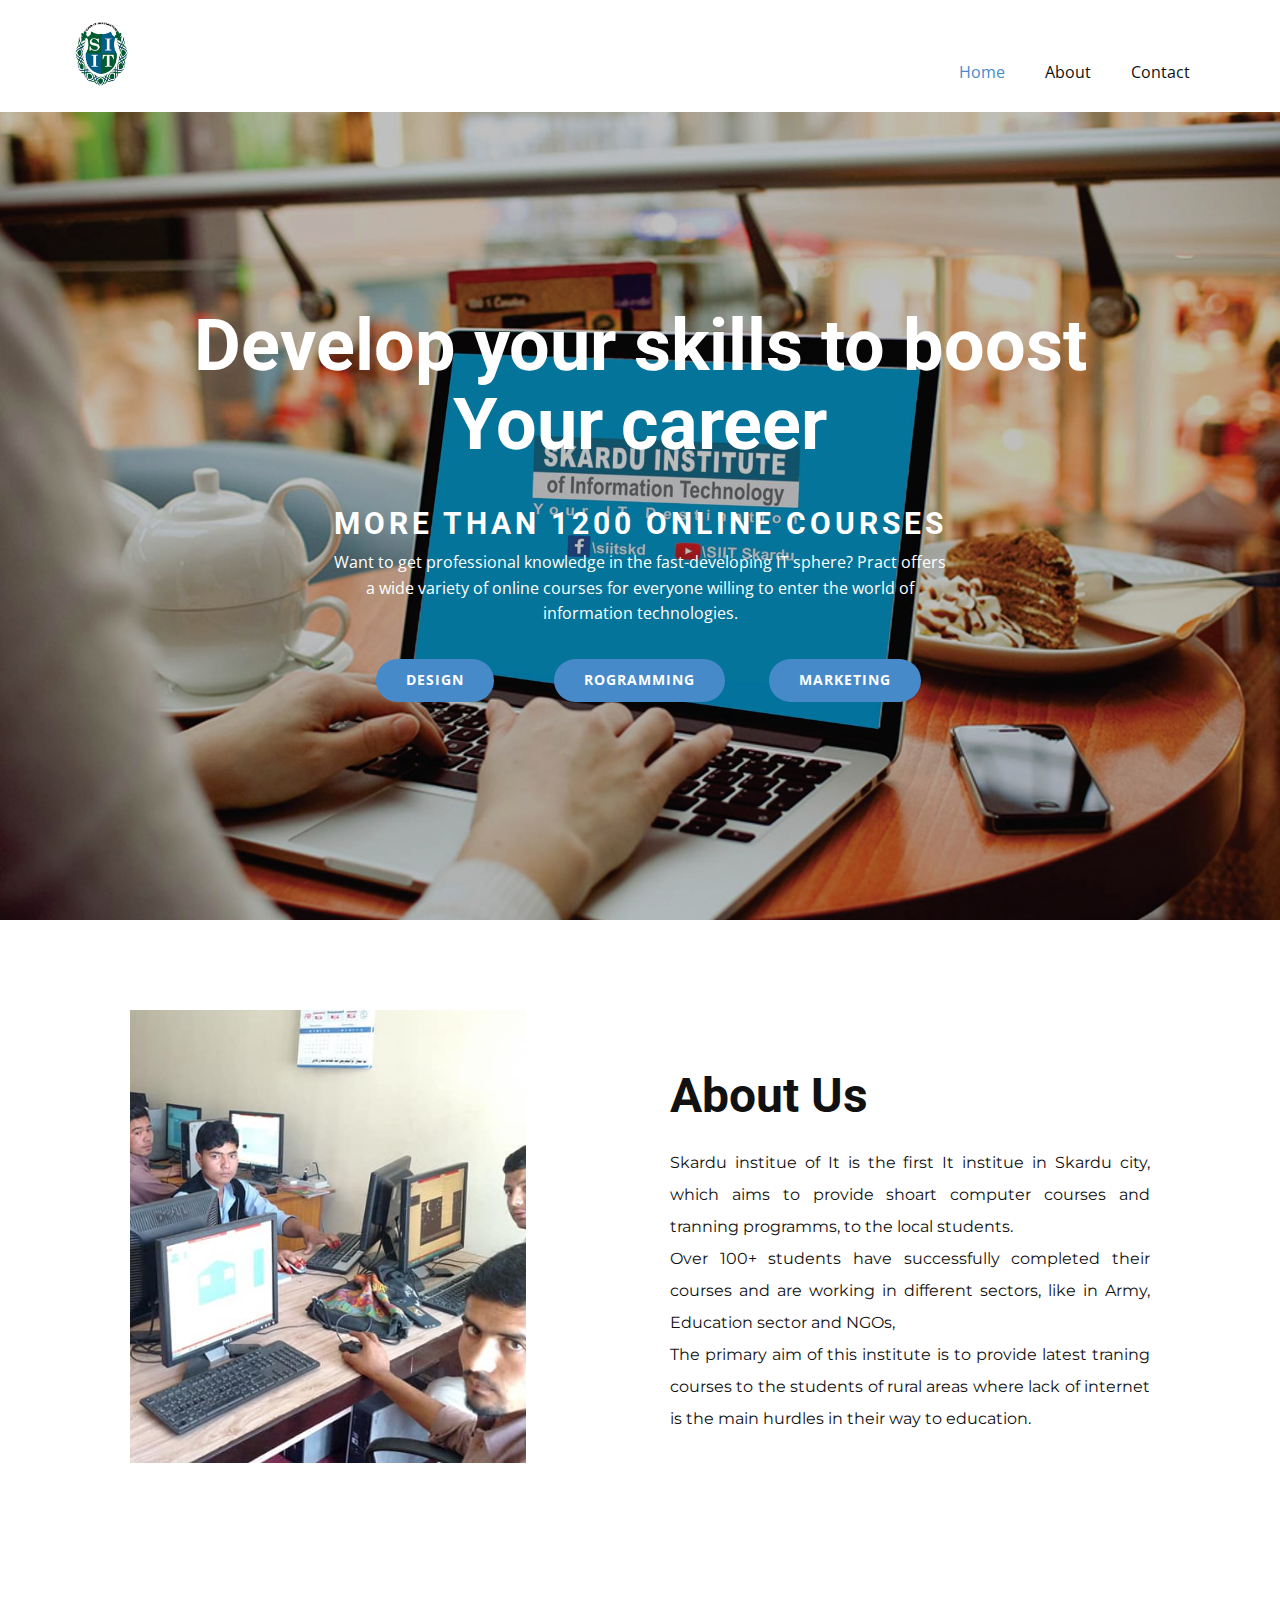
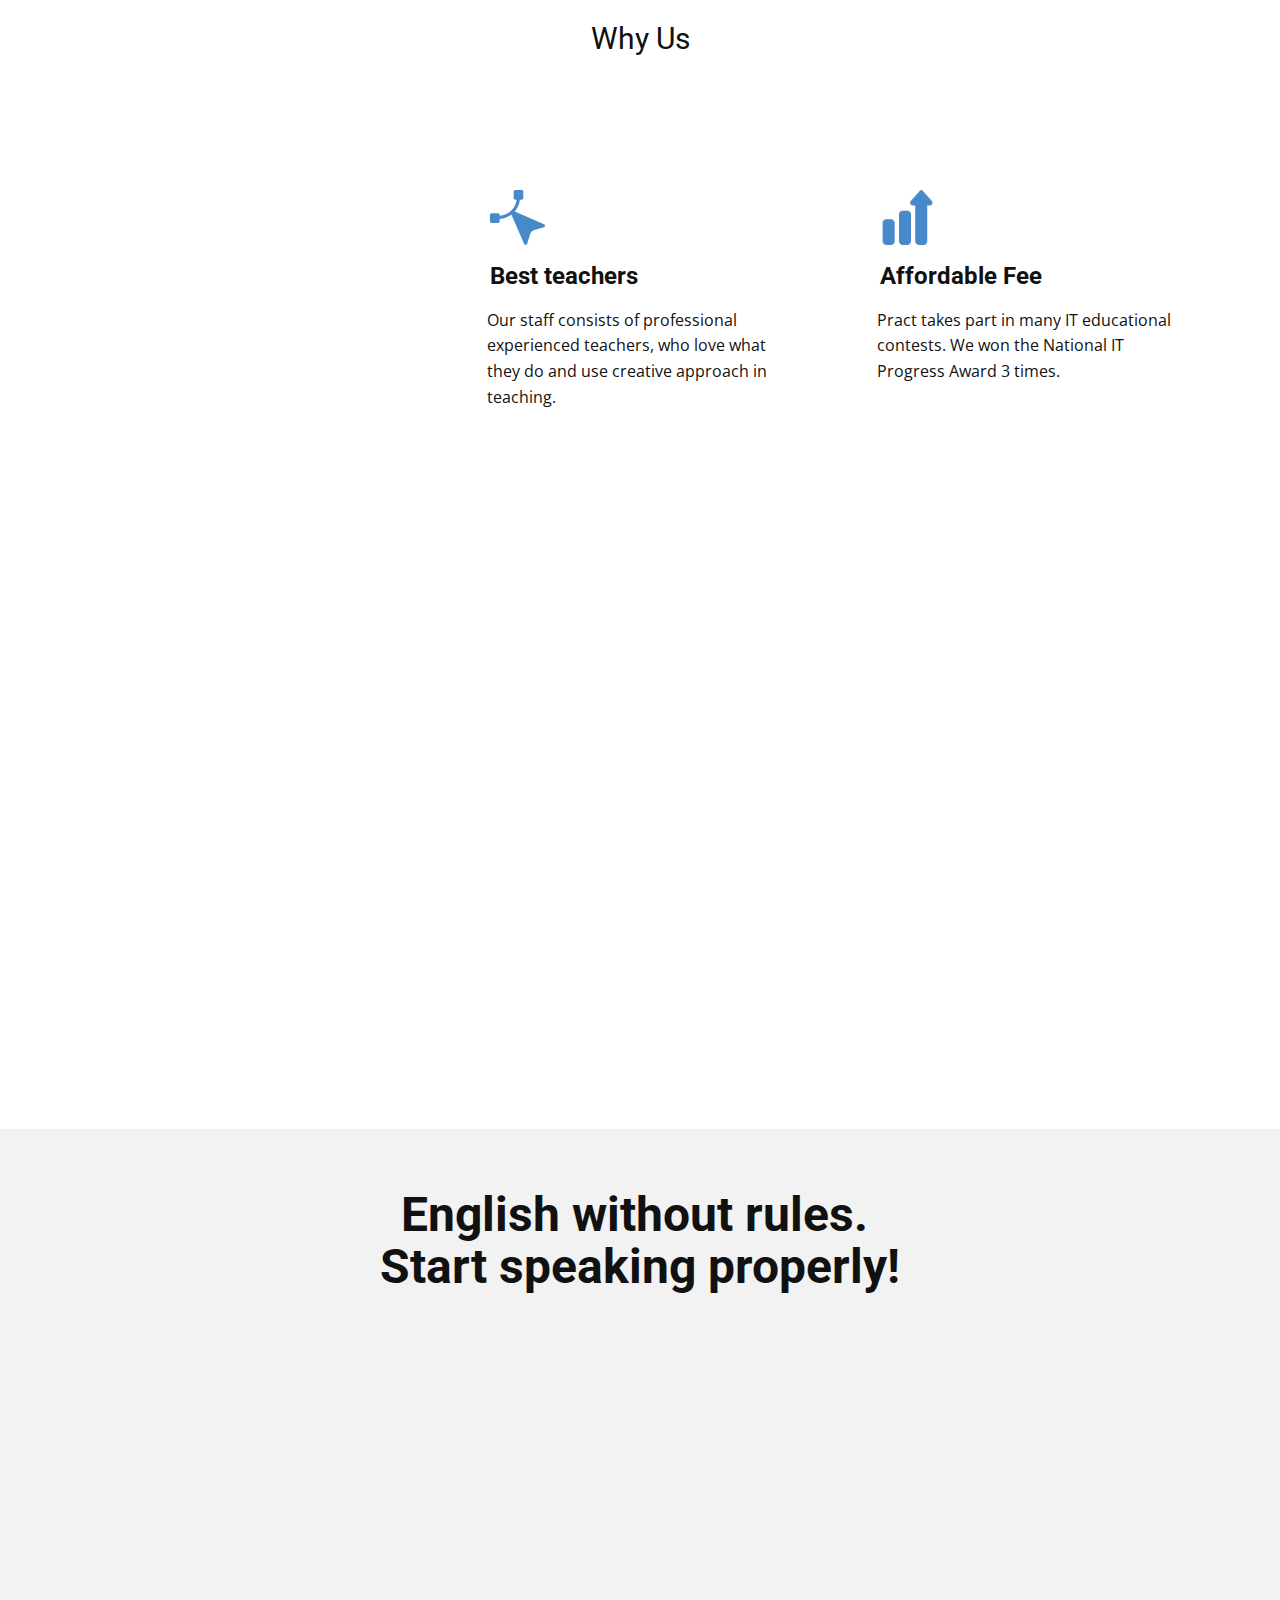
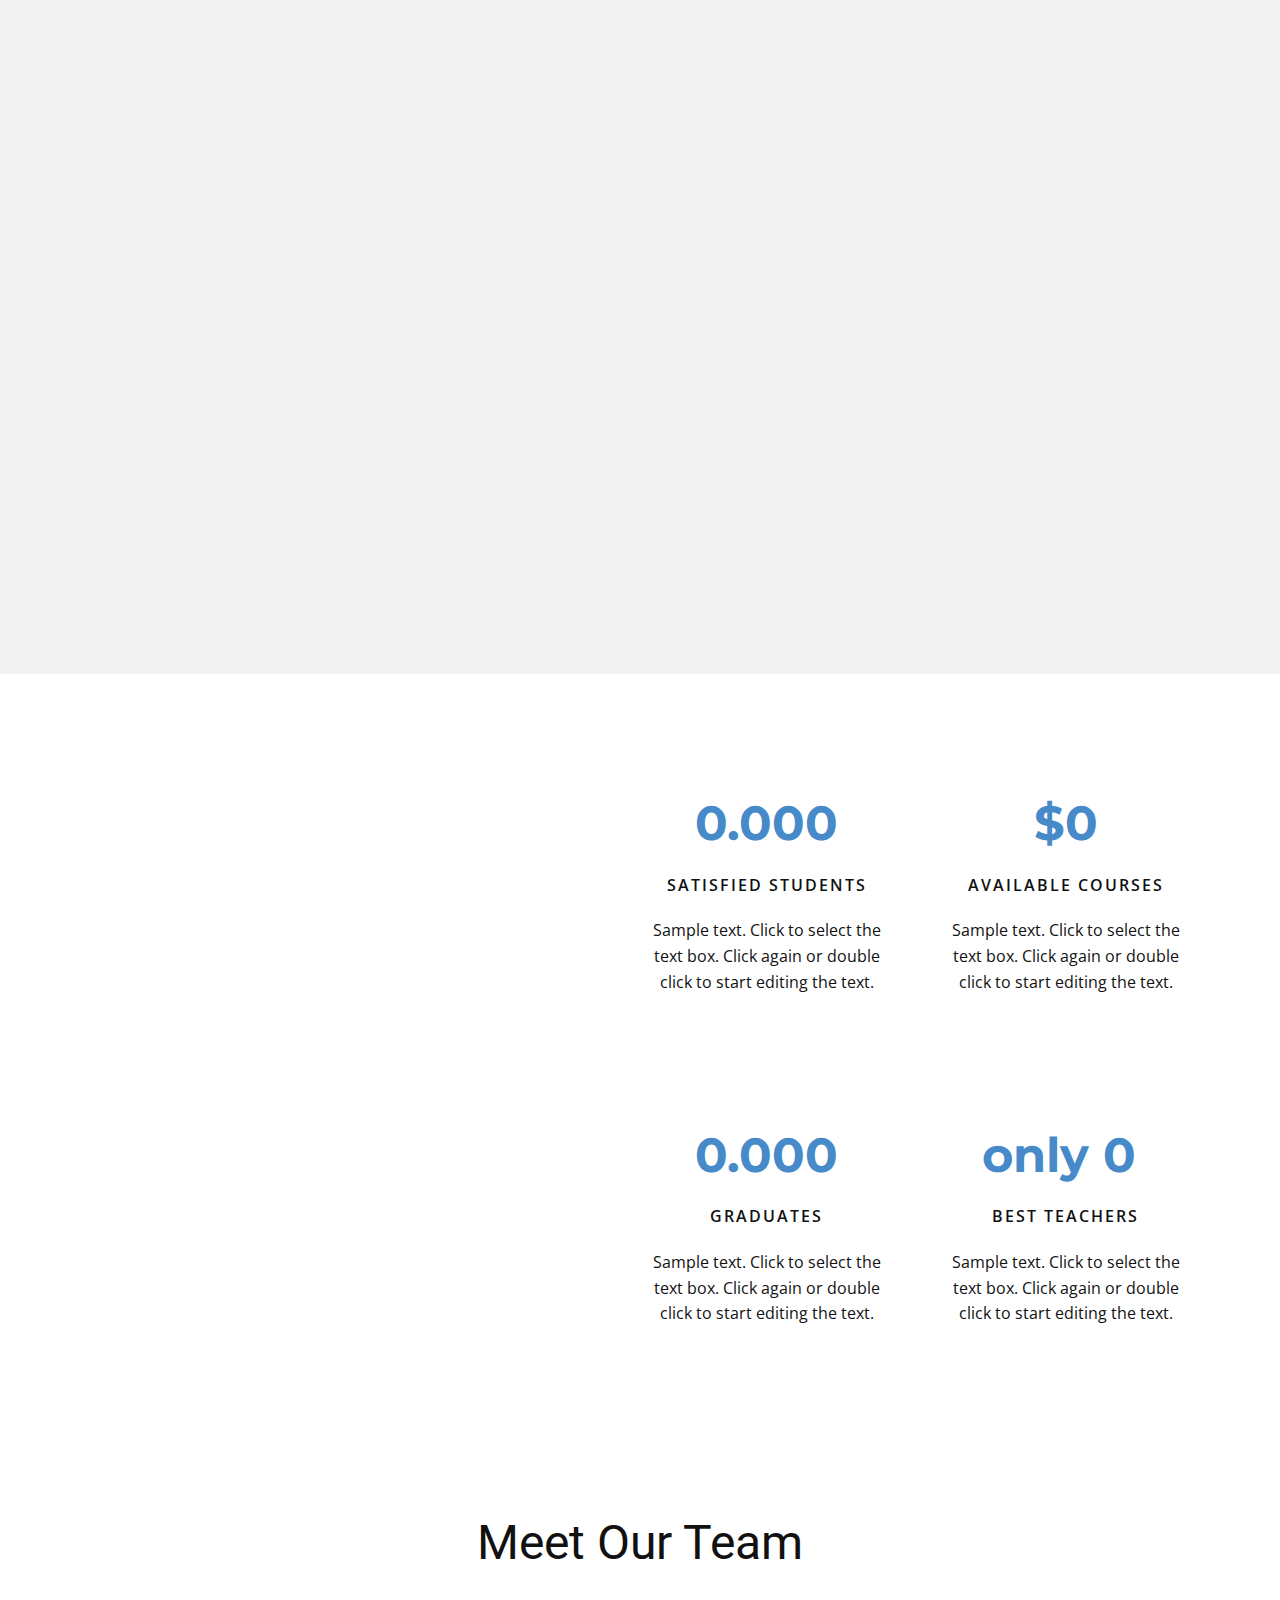
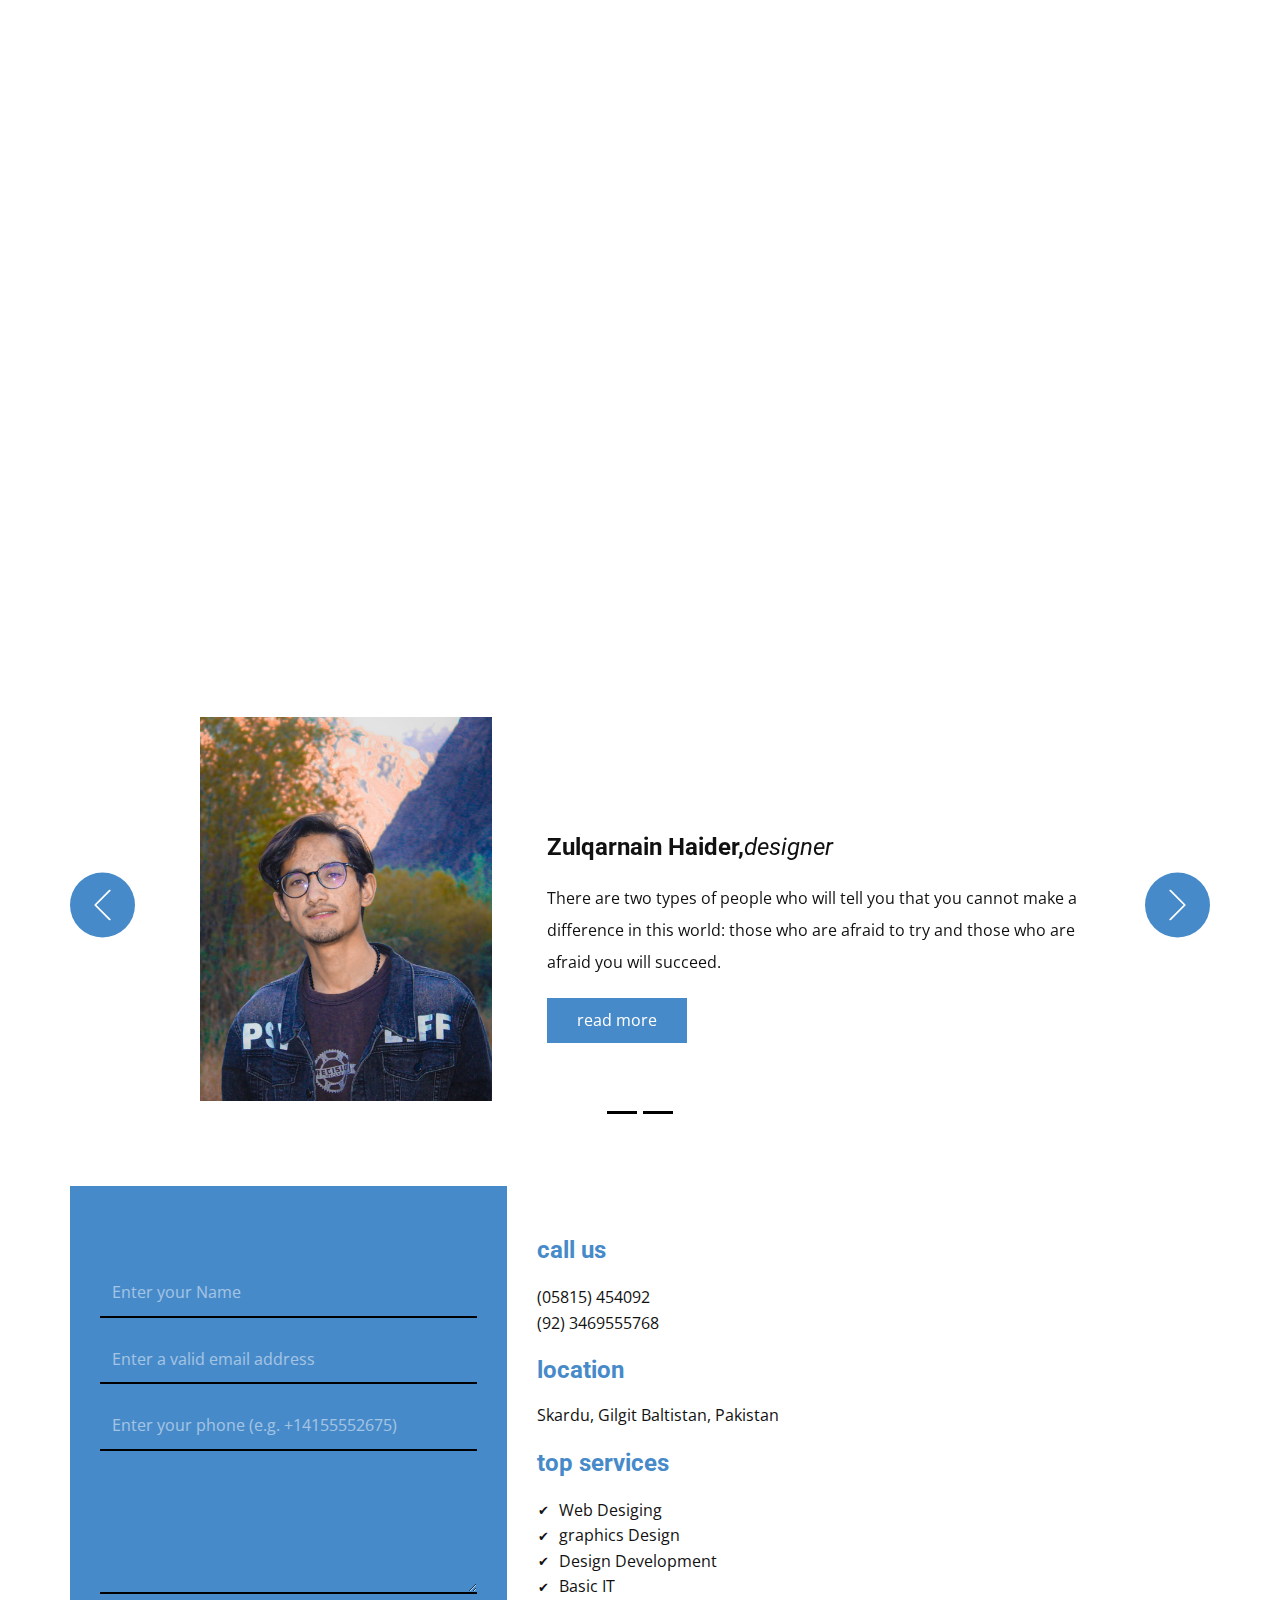
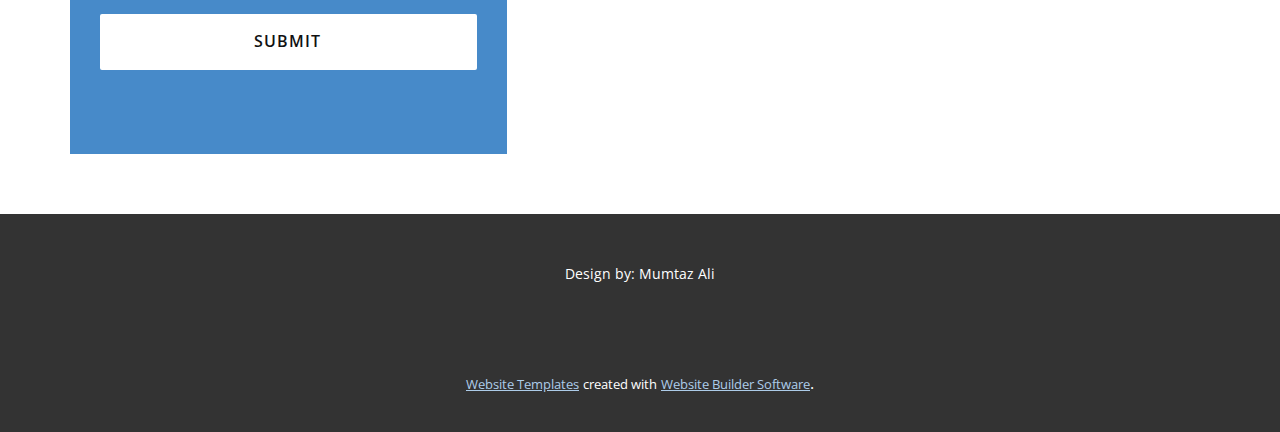
<file: index.html>
<!DOCTYPE html>
<html style="font-size: 16px;">
  <head>
    <meta name="viewport" content="width=device-width, initial-scale=1.0">
    <meta charset="utf-8">
    <meta name="keywords" content="​Develop your skills to boost Your career, About Us, English without rules.&nbsp;Start speaking properly!, ​A few words about, Meet Our Team">
    <meta name="description" content="">
    <meta name="page_type" content="np-template-header-footer-from-plugin">
    <title>Home</title>
    <link rel="stylesheet" href="nicepage.css" media="screen">
<link rel="stylesheet" href="Home.css" media="screen">
    <script class="u-script" type="text/javascript" src="jquery.js" defer=""></script>
    <script class="u-script" type="text/javascript" src="nicepage.js" defer=""></script>
    <meta name="generator" content="Nicepage 4.4.0, nicepage.com">
    <link id="u-theme-google-font" rel="stylesheet" href="https://fonts.googleapis.com/css?family=Roboto:100,100i,300,300i,400,400i,500,500i,700,700i,900,900i|Open+Sans:300,300i,400,400i,600,600i,700,700i,800,800i">
    <link id="u-page-google-font" rel="stylesheet" href="https://fonts.googleapis.com/css?family=Montserrat:100,100i,200,200i,300,300i,400,400i,500,500i,600,600i,700,700i,800,800i,900,900i">
    
    
    
    
    
    
    
    
    
    
    <script type="application/ld+json">{
		"@context": "http://schema.org",
		"@type": "Organization",
		"name": "",
		"logo": "images/download.png"
}</script>
    <meta name="theme-color" content="#478ac9">
    <meta property="og:title" content="Home">
    <meta property="og:type" content="website">
  </head>
  <body data-home-page="Home.html" data-home-page-title="Home" class="u-body u-xl-mode"><header class="u-clearfix u-header u-header" id="sec-ae94"><div class="u-clearfix u-sheet u-valign-middle u-sheet-1">
        <a href="https://nicepage.com" class="u-image u-logo u-image-1" data-image-width="224" data-image-height="224">
          <img src="images/download.png" class="u-logo-image u-logo-image-1">
        </a>
        <nav class="u-menu u-menu-dropdown u-offcanvas u-menu-1">
          <div class="menu-collapse" style="font-size: 1rem; letter-spacing: 0px;">
            <a class="u-button-style u-custom-left-right-menu-spacing u-custom-padding-bottom u-custom-top-bottom-menu-spacing u-nav-link u-text-active-palette-1-base u-text-hover-palette-2-base" href="#">
              <svg class="u-svg-link" viewBox="0 0 24 24"><use xmlns:xlink="http://www.w3.org/1999/xlink" xlink:href="#menu-hamburger"></use></svg>
              <svg class="u-svg-content" version="1.1" id="menu-hamburger" viewBox="0 0 16 16" x="0px" y="0px" xmlns:xlink="http://www.w3.org/1999/xlink" xmlns="http://www.w3.org/2000/svg"><g><rect y="1" width="16" height="2"></rect><rect y="7" width="16" height="2"></rect><rect y="13" width="16" height="2"></rect>
</g></svg>
            </a>
          </div>
          <div class="u-nav-container">
            <ul class="u-nav u-unstyled u-nav-1"><li class="u-nav-item"><a class="u-button-style u-nav-link u-text-active-palette-1-base u-text-hover-palette-2-base" href="Home.html" style="padding: 10px 20px;">Home</a>
</li><li class="u-nav-item"><a class="u-button-style u-nav-link u-text-active-palette-1-base u-text-hover-palette-2-base" href="About.html" style="padding: 10px 20px;">About</a>
</li><li class="u-nav-item"><a class="u-button-style u-nav-link u-text-active-palette-1-base u-text-hover-palette-2-base" href="Contact.html" style="padding: 10px 20px;">Contact</a>
</li></ul>
          </div>
          <div class="u-nav-container-collapse">
            <div class="u-black u-container-style u-inner-container-layout u-opacity u-opacity-95 u-sidenav">
              <div class="u-inner-container-layout u-sidenav-overflow">
                <div class="u-menu-close"></div>
                <ul class="u-align-center u-nav u-popupmenu-items u-unstyled u-nav-2"><li class="u-nav-item"><a class="u-button-style u-nav-link" href="Home.html">Home</a>
</li><li class="u-nav-item"><a class="u-button-style u-nav-link" href="About.html">About</a>
</li><li class="u-nav-item"><a class="u-button-style u-nav-link" href="Contact.html">Contact</a>
</li></ul>
              </div>
            </div>
            <div class="u-black u-menu-overlay u-opacity u-opacity-70"></div>
          </div>
        </nav>
      </div></header>
    <section class="u-align-center u-clearfix u-image u-shading u-section-1" src="" data-image-width="2048" data-image-height="1365" id="carousel_2984">
      <div class="u-clearfix u-sheet u-valign-middle-lg u-valign-middle-md u-valign-middle-sm u-valign-middle-xl u-sheet-1">
        <h1 class="u-text u-text-default-lg u-text-default-md u-text-default-xl u-title u-text-1"> Develop your skills to boost Your career</h1>
        <h5 class="u-text u-text-default u-text-2"> MORE THAN 1200 ONLINE COURSES</h5>
        <p class="u-text u-text-3"> Want to get professional knowledge in the fast-developing IT sphere? Pract offers a wide variety of online courses for everyone willing to enter the world of information technologies.</p>
        <div class="u-list u-list-1">
          <div class="u-repeater u-repeater-1">
            <div class="u-align-left u-container-style u-list-item u-repeater-item">
              <div class="u-container-layout u-similar-container u-valign-middle u-container-layout-1">
                <a href="https://nicepage.studio" class="u-border-none u-btn u-btn-round u-button-style u-hover-palette-1-light-2 u-palette-1-base u-radius-50 u-btn-1">design</a>
              </div>
            </div>
            <div class="u-align-left u-container-style u-list-item u-repeater-item">
              <div class="u-container-layout u-similar-container u-valign-middle u-container-layout-2">
                <a href="https://nicepage.com/k/ranking-website-templates" class="u-border-none u-btn u-btn-round u-button-style u-hover-palette-1-light-2 u-palette-1-base u-radius-50 u-btn-2">rogramming</a>
              </div>
            </div>
            <div class="u-align-left u-container-style u-list-item u-repeater-item">
              <div class="u-container-layout u-similar-container u-valign-middle u-container-layout-3">
                <a href="https://nicepage.com/website-design" class="u-border-none u-btn u-btn-round u-button-style u-hover-palette-1-light-2 u-palette-1-base u-radius-50 u-btn-3">marketing</a>
              </div>
            </div>
          </div>
        </div>
      </div>
    </section>
    <section class="u-clearfix u-section-2" id="carousel_2b52">
      <div class="u-clearfix u-sheet u-sheet-1">
        <div class="u-clearfix u-expanded-width u-layout-wrap u-layout-wrap-1">
          <div class="u-layout">
            <div class="u-layout-col">
              <div class="u-size-60">
                <div class="u-layout-row">
                  <div class="u-align-center u-container-style u-layout-cell u-size-30 u-layout-cell-1">
                    <div class="u-container-layout u-container-layout-1">
                      <img class="u-image u-image-default u-image-1" src="images/37539277_2571699553055792_8741783543002169344_n.jpg" alt="" data-image-width="960" data-image-height="540">
                    </div>
                  </div>
                  <div class="u-container-style u-layout-cell u-size-30 u-white u-layout-cell-2">
                    <div class="u-container-layout u-valign-top-sm u-valign-top-xs u-container-layout-2">
                      <h2 class="u-text u-text-1">About Us</h2>
                      <p class="u-align-justify u-custom-font u-font-montserrat u-text u-text-2">Skardu institue of It is the first It institue in Skardu city, which aims to provide shoart computer courses and tranning programms, to the local students.&nbsp;<br>Over 100+ students have successfully completed their courses and are working in different sectors, like in Army, Education sector and NGOs,<br>The primary aim of this institute is to provide latest traning courses to the students of rural areas where lack of internet is the main hurdles in their way to education.&nbsp;
                      </p>
                    </div>
                  </div>
                </div>
              </div>
            </div>
          </div>
        </div>
        <h3 class="u-text u-text-default u-text-3">Why Us</h3>
      </div>
    </section>
    <section class="u-align-left u-clearfix u-white u-section-3" id="carousel_1e24">
      <div class="u-clearfix u-sheet u-sheet-1">
        <div class="u-expanded-width u-list u-list-1">
          <div class="u-repeater u-repeater-1">
            <div class="u-align-left u-container-style u-custom-item u-grey-5 u-list-item u-repeater-item u-shape-rectangle u-list-item-1" data-animation-name="fadeIn" data-animation-duration="2000" data-animation-direction="">
              <div class="u-container-layout u-similar-container u-valign-top u-container-layout-1"><span class="u-icon u-text-palette-1-base u-icon-1"><svg class="u-svg-link" preserveAspectRatio="xMidYMin slice" viewBox="0 0 512 512" style=""><use xmlns:xlink="http://www.w3.org/1999/xlink" xlink:href="#svg-2e2d"></use></svg><svg class="u-svg-content" viewBox="0 0 512 512" id="svg-2e2d"><g><path d="m193.29 395.63c-42.64 0-77.33-34.69-77.33-77.33v-25.59c-62.506-3.875-116.177 46.692-115.959 109.34 0 60.4 49.14 109.53 109.53 109.53 62.65.217 113.214-53.436 109.34-115.95z"></path><path d="m262.94 146.56h-69.65c-26.1 0-47.33 21.24-47.33 47.33-.042 16.556.03 110.208 0 124.41 0 26.09 21.23 47.33 47.33 47.33 14.916-.029 107.366.021 124.4 0 26.1 0 47.33-21.24 47.33-47.33v-68.81h-102.08z"></path><path d="m292.94.42v219.07h219.06v-219.07z"></path>
</g></svg>
            
            
          </span>
                <h4 class="u-text u-text-default u-text-1"> Best Location</h4>
                <p class="u-text u-text-2"> Pract involves the best industry leaders, who share their experience, knowledge and tips with our students.</p>
              </div>
            </div>
            <div class="u-align-left u-container-style u-custom-item u-list-item u-repeater-item u-shape-rectangle">
              <div class="u-container-layout u-similar-container u-valign-top u-container-layout-2"><span class="u-icon u-text-palette-1-base u-icon-2"><svg class="u-svg-link" preserveAspectRatio="xMidYMin slice" viewBox="0 0 512.001 512.001" style=""><use xmlns:xlink="http://www.w3.org/1999/xlink" xlink:href="#svg-38fc"></use></svg><svg class="u-svg-content" viewBox="0 0 512.001 512.001" x="0px" y="0px" id="svg-38fc" style="enable-background:new 0 0 512.001 512.001;"><g><g><path d="M502.979,317.996L230.502,199.598c26.679-30.977,43.37-68.952,48.104-109.598h16.395c8.284,0,15-6.716,15-15V15    c0-8.284-6.716-15-15-15h-60c-8.284,0-15,6.716-15,15v60c0,8.284,6.716,15,15,15h13.362    c-5.335,38.976-23.597,74.898-52.382,102.447c-29.08,27.831-66.261,44.536-105.98,47.907v-9.265c0-8.284-6.716-15-15-15h-60    c-8.284,0-15,6.716-15,15v60c0,8.284,6.716,15,15,15h60c8.284,0,15-6.716,15-15v-20.631    c39.772-2.876,77.462-17.167,109.042-41.233l118.953,273.754c2.391,5.5,7.81,9.022,13.753,9.022c0.283,0,0.567-0.008,0.853-0.024    c6.272-0.355,11.659-4.582,13.496-10.589l27.229-89.03c5.725-18.716,20.315-33.307,39.03-39.031l89.03-27.229    c6.008-1.837,10.234-7.224,10.589-13.497C512.332,326.329,508.741,320.5,502.979,317.996z"></path>
</g>
</g></svg>
            
            
          </span>
                <h4 class="u-text u-text-default u-text-3"> Best teachers</h4>
                <p class="u-text u-text-4"> Our staff consists of professional experienced teachers, who love what they do and use creative approach in teaching.</p>
              </div>
            </div>
            <div class="u-align-left u-container-style u-custom-item u-list-item u-repeater-item u-shape-rectangle">
              <div class="u-container-layout u-similar-container u-valign-top u-container-layout-3"><span class="u-file-icon u-icon u-text-palette-1-base u-icon-3"><img src="images/3.png" alt=""></span>
                <h4 class="u-text u-text-default u-text-5">Affordable Fee</h4>
                <p class="u-text u-text-6"> Pract takes part in many IT educational contests. We won the National IT Progress Award 3 times.</p>
              </div>
            </div>
          </div>
        </div>
      </div>
    </section>
    <section class="u-align-center u-clearfix u-section-4" id="carousel_3509">
      <div class="u-clearfix u-sheet u-sheet-1">
        <div class="u-expanded-width u-list u-list-1">
          <div class="u-repeater u-repeater-1">
            <div class="u-align-left u-container-style u-grey-5 u-list-item u-repeater-item u-list-item-1" data-animation-name="fadeIn" data-animation-duration="2000" data-animation-direction="">
              <div class="u-container-layout u-similar-container u-valign-top u-container-layout-1">
                <h4 class="u-text u-text-default u-text-1"> Web development</h4>
                <div class="u-border-2 u-border-palette-3-base u-expanded-width u-line u-line-horizontal u-line-1"></div>
                <ul class="u-spacing-15 u-text u-text-2">
                  <li> Learn and Understand AngularJS</li>
                  <li>JavaScript: Understanding the Weird Parts</li>
                  <li>Webpack 2: The Complete Developer’s Guide</li>
                  <li>Build Responsive Real World Websites with HTML5 and CSS3</li>
                  <li>ES6 Javascript: The Complete Developer’s Guide</li>
                  <li>The Web Developer Bootcamp</li>
                  <li>Full JavaScript Course: From Scratch to Results</li>
                </ul>
              </div>
            </div>
            <div class="u-align-left u-container-style u-grey-5 u-list-item u-repeater-item u-list-item-2" data-animation-name="fadeIn" data-animation-duration="2000" data-animation-direction="">
              <div class="u-container-layout u-similar-container u-valign-top u-container-layout-2">
                <h4 class="u-text u-text-default u-text-3"> Information technology</h4>
                <div class="u-border-2 u-border-palette-3-base u-expanded-width u-line u-line-horizontal u-line-2"></div>
                <ul class="u-spacing-15 u-text u-text-4">
                  <li> Cybersecurity</li>
                  <li>Managing Risks<br>The Complete Cybersecurity Course
                  </li>
                  <li>Learn Ethical Hacking From Scratch</li>
                  <li>The Complete Networking&nbsp;</li>
                  <li>Fundamentals Course.&nbsp;</li>
                  <li>Your CCNA start<br>Linux: SSH to remote server &amp;&nbsp;
                  </li>
                  <li>Networking basics for DevOps</li>
                  <li>Build automated speech systems with Azure Cognitive Services<br>
                  </li>
                  <li>Overview of Data Visualization<br>
                  </li>
                </ul>
              </div>
            </div>
            <div class="u-align-left u-container-style u-grey-5 u-list-item u-repeater-item u-list-item-3" data-animation-name="fadeIn" data-animation-duration="2000" data-animation-direction="">
              <div class="u-container-layout u-similar-container u-valign-top u-container-layout-3">
                <h4 class="u-text u-text-default u-text-5"> Web design</h4>
                <div class="u-border-2 u-border-palette-3-base u-expanded-width u-line u-line-horizontal u-line-3"></div>
                <ul class="u-spacing-15 u-text u-text-6">
                  <li> Build a Full Website using WordPress</li>
                  <li>Visual Elements of User Interface Design</li>
                  <li>Foundations of User Experience Design</li>
                  <li>Web Design for Everybody</li>
                  <li>Basics of Web Development &amp; Coding</li>
                  <li>Design Principles an Introduction<br>
                  </li>
                  <li>Responsive Website Development and Design</li>
                  <li>Web Design: Strategy and Information Architecture</li>
                </ul>
              </div>
            </div>
          </div>
        </div>
      </div>
    </section>
    <section class="u-align-center u-clearfix u-grey-5 u-section-5" id="carousel_461c">
      <div class="u-clearfix u-sheet u-valign-middle u-sheet-1">
        <h1 class="u-text u-text-1">English without rules.&nbsp;<br>Start speaking properly!<br>
        </h1>
        <div class="u-expanded-width u-list u-list-1">
          <div class="u-repeater u-repeater-1">
            <div class="u-align-left u-container-style u-list-item u-repeater-item u-white u-list-item-1" data-animation-name="fadeIn" data-animation-duration="2000" data-animation-direction="">
              <div class="u-container-layout u-similar-container u-container-layout-1">
                <img class="u-expanded-width u-image u-image-default u-image-1" src="images/pexels-photo-289737.jpeg" alt="" data-image-width="1619" data-image-height="1080">
                <h4 class="u-text u-text-2">Statements</h4>
                <p class="u-text u-text-default u-text-3">Sample text. Click to select the text box. Click again.&nbsp;Odio euismod lacinia at quis risus sed vulputate odio. Ac turpis egestas maecenas pharetra.</p>
              </div>
            </div>
            <div class="u-align-left u-container-style u-list-item u-repeater-item u-white u-list-item-2" data-animation-name="fadeIn" data-animation-duration="2000" data-animation-direction="">
              <div class="u-container-layout u-similar-container u-container-layout-2">
                <img class="u-expanded-width u-image u-image-default u-image-2" src="images/pexels-photo-1106468.jpeg" alt="" data-image-width="1618" data-image-height="1080">
                <h4 class="u-text u-text-4">Infinitive</h4>
                <p class="u-text u-text-default u-text-5">Sample text. Click to select the text box. Click again. Odio euismod lacinia at quis risus sed vulputate odio. Ac turpis egestas maecenas pharetra.</p>
              </div>
            </div>
            <div class="u-align-left u-container-style u-list-item u-repeater-item u-white u-list-item-3" data-animation-name="fadeIn" data-animation-duration="2000" data-animation-direction="">
              <div class="u-container-layout u-similar-container u-container-layout-3">
                <img class="u-expanded-width u-image u-image-default u-image-3" src="images/pexels-photo-1370296.jpeg" alt="" data-image-width="1618" data-image-height="1080">
                <h4 class="u-text u-text-6">FREE lessons</h4>
                <p class="u-text u-text-default u-text-7">Sample text. Click to select the text box. Click again. Odio euismod lacinia at quis risus sed vulputate odio. Ac turpis egestas maecenas pharetra.</p>
              </div>
            </div>
            <div class="u-align-left u-container-style u-list-item u-repeater-item u-white u-list-item-3" data-animation-name="fadeIn" data-animation-duration="2000" data-animation-direction="">
              <div class="u-container-layout u-similar-container u-container-layout-3">
                <img class="u-expanded-width u-image u-image-default u-image-4" src="images/141518238-0.jpeg" alt="" data-image-width="150" data-image-height="100">
                <h4 class="u-text u-text-6">Vocabulary</h4>
                <p class="u-text u-text-default u-text-7">Sample text. Click to select the text box. Click again. Odio euismod lacinia at quis risus sed vulputate odio. Ac turpis egestas maecenas pharetra.</p>
              </div>
            </div>
            <div class="u-align-left u-container-style u-list-item u-repeater-item u-white u-list-item-3" data-animation-name="fadeIn" data-animation-duration="2000" data-animation-direction="">
              <div class="u-container-layout u-similar-container u-container-layout-3">
                <img class="u-expanded-width u-image u-image-default u-image-5" src="images/pexels-photo-1462630.jpeg" alt="" data-image-width="1620" data-image-height="1080">
                <h4 class="u-text u-text-6">Best team</h4>
                <p class="u-text u-text-default u-text-7">Sample text. Click to select the text box. Click again. Odio euismod lacinia at quis risus sed vulputate odio. Ac turpis egestas maecenas pharetra.</p>
              </div>
            </div>
            <div class="u-align-left u-container-style u-list-item u-repeater-item u-white u-list-item-3" data-animation-name="fadeIn" data-animation-duration="2000" data-animation-direction="">
              <div class="u-container-layout u-similar-container u-container-layout-3">
                <img class="u-expanded-width u-image u-image-default u-image-6" src="images/pexels-photo-2422294.jpeg" alt="" data-image-width="1529" data-image-height="1080">
                <h4 class="u-text u-text-6">24/7 Support</h4>
                <p class="u-text u-text-default u-text-7">Sample text. Click to select the text box. Click again. Odio euismod lacinia at quis risus sed vulputate odio. Ac turpis egestas maecenas pharetra.</p>
              </div>
            </div>
          </div>
        </div>
      </div>
    </section>
    <section class="u-align-left-lg u-align-left-md u-align-left-sm u-align-left-xs u-clearfix u-section-6" id="carousel_6057">
      <div class="u-clearfix u-sheet u-sheet-1">
        <div class="u-align-left u-container-style u-expanded-width-md u-expanded-width-sm u-expanded-width-xs u-group u-palette-1-base u-group-1" data-animation-name="fadeIn" data-animation-duration="2000" data-animation-direction="">
          <div class="u-container-layout u-valign-middle u-container-layout-1">
            <img class="u-expanded-width u-image u-image-default u-image-1" src="images/37539277_2571699553055792_8741783543002169344_n1.jpg" alt="" data-image-width="960" data-image-height="540">
            <h2 class="u-text u-text-body-alt-color u-text-1"> A few words about</h2>
            <p class="u-text u-text-body-alt-color u-text-2"> Every member of team believes strongly in the empowering power of knowledge. And we aim to share our knowledge with everyone willing to learn.</p><span class="u-file-icon u-icon u-text-white u-icon-1"><img src="images/11.png" alt=""></span>
          </div>
        </div>
        <div class="u-expanded-width-md u-expanded-width-sm u-expanded-width-xs u-list u-list-1">
          <div class="u-repeater u-repeater-1">
            <div class="u-align-center u-container-style u-list-item u-repeater-item u-shape-rectangle">
              <div class="u-container-layout u-similar-container u-valign-middle u-container-layout-2">
                <h3 class="u-custom-font u-font-montserrat u-text u-text-default u-text-palette-1-base u-text-3" data-animation-name="counter" data-animation-event="scroll" data-animation-duration="3000"> 8.827</h3>
                <p class="u-text u-text-default u-text-4"> Satisfied students</p>
                <p class="u-text u-text-5">Sample text. Click to select the text box. Click again or double click to start editing the text.</p>
              </div>
            </div>
            <div class="u-align-center u-container-style u-list-item u-repeater-item u-shape-rectangle">
              <div class="u-container-layout u-similar-container u-valign-middle u-container-layout-3">
                <h3 class="u-custom-font u-font-montserrat u-text u-text-default u-text-palette-1-base u-text-6" data-animation-name="counter" data-animation-event="scroll" data-animation-duration="3000">$650</h3>
                <p class="u-text u-text-default u-text-7"> Available courses</p>
                <p class="u-text u-text-8">Sample text. Click to select the text box. Click again or double click to start editing the text.</p>
              </div>
            </div>
            <div class="u-align-center u-container-style u-list-item u-repeater-item u-shape-rectangle">
              <div class="u-container-layout u-similar-container u-valign-middle u-container-layout-4">
                <h3 class="u-custom-font u-font-montserrat u-text u-text-default u-text-palette-1-base u-text-9" data-animation-name="counter" data-animation-event="scroll" data-animation-duration="3000"> 219.844</h3>
                <p class="u-text u-text-default u-text-10"> Graduates</p>
                <p class="u-text u-text-11">Sample text. Click to select the text box. Click again or double click to start editing the text.</p>
              </div>
            </div>
            <div class="u-align-center u-container-style u-list-item u-repeater-item u-shape-rectangle">
              <div class="u-container-layout u-similar-container u-valign-middle u-container-layout-5">
                <h3 class="u-custom-font u-font-montserrat u-text u-text-default u-text-palette-1-base u-text-12" data-animation-name="counter" data-animation-event="scroll" data-animation-duration="3000"> only 10&nbsp;<br>
                </h3>
                <p class="u-text u-text-default u-text-13"> Best teachers</p>
                <p class="u-text u-text-14">Sample text. Click to select the text box. Click again or double click to start editing the text.</p>
              </div>
            </div>
          </div>
        </div>
      </div>
    </section>
    <section class="u-align-center u-clearfix u-section-7" id="carousel_645d">
      <div class="u-clearfix u-sheet u-sheet-1">
        <h1 class="u-text u-text-default u-text-1" data-animation-name="" data-animation-duration="0" data-animation-delay="0" data-animation-direction="">Meet Our Team</h1>
        <div class="u-expanded-width u-list u-list-1">
          <div class="u-repeater u-repeater-1">
            <div class="u-align-center u-container-style u-list-item u-radius-15 u-repeater-item u-shape-round u-white u-list-item-1" data-animation-name="fadeIn" data-animation-duration="2000" data-animation-delay="0" data-animation-direction="">
              <div class="u-container-layout u-similar-container u-valign-top u-container-layout-1">
                <div class="u-border-14 u-border-palette-1-base u-image u-image-circle u-preserve-proportions u-image-1" alt="" data-image-width="270" data-image-height="371"></div>
                <h4 class="u-text u-text-default u-text-2">Mumtaz Ali</h4>
                <p class="u-text u-text-body-color u-text-3">Lorem ipsum dolor sit amet, consectetur adipiscing elit, sed do eiusmod tempor incididunt ut labore et dolore</p>
                <div class="u-social-icons u-spacing-10 u-social-icons-1">
                  <a class="u-social-url" title="facebook" target="_blank" href="https://facebook.com/name"><span class="u-icon u-social-facebook u-social-icon u-text-palette-1-base"><svg class="u-svg-link" preserveAspectRatio="xMidYMin slice" viewBox="0 0 112 112" style=""><use xmlns:xlink="http://www.w3.org/1999/xlink" xlink:href="#svg-3d33"></use></svg><svg class="u-svg-content" viewBox="0 0 112 112" x="0" y="0" id="svg-3d33"><path fill="currentColor" d="M75.5,28.8H65.4c-1.5,0-4,0.9-4,4.3v9.4h13.9l-1.5,15.8H61.4v45.1H42.8V58.3h-8.8V42.4h8.8V32.2
c0-7.4,3.4-18.8,18.8-18.8h13.8v15.4H75.5z"></path></svg></span>
                  </a>
                  <a class="u-social-url" title="twitter" target="_blank" href="https://twitter.com/name"><span class="u-icon u-social-icon u-social-twitter u-text-palette-1-base"><svg class="u-svg-link" preserveAspectRatio="xMidYMin slice" viewBox="0 0 112 112" style=""><use xmlns:xlink="http://www.w3.org/1999/xlink" xlink:href="#svg-5bfa"></use></svg><svg class="u-svg-content" viewBox="0 0 112 112" x="0" y="0" id="svg-5bfa"><path fill="currentColor" d="M92.2,38.2c0,0.8,0,1.6,0,2.3c0,24.3-18.6,52.4-52.6,52.4c-10.6,0.1-20.2-2.9-28.5-8.2
	c1.4,0.2,2.9,0.2,4.4,0.2c8.7,0,16.7-2.9,23-7.9c-8.1-0.2-14.9-5.5-17.3-12.8c1.1,0.2,2.4,0.2,3.4,0.2c1.6,0,3.3-0.2,4.8-0.7
	c-8.4-1.6-14.9-9.2-14.9-18c0-0.2,0-0.2,0-0.2c2.5,1.4,5.4,2.2,8.4,2.3c-5-3.3-8.3-8.9-8.3-15.4c0-3.4,1-6.5,2.5-9.2
	c9.1,11.1,22.7,18.5,38,19.2c-0.2-1.4-0.4-2.8-0.4-4.3c0.1-10,8.3-18.2,18.5-18.2c5.4,0,10.1,2.2,13.5,5.7c4.3-0.8,8.1-2.3,11.7-4.5
	c-1.4,4.3-4.3,7.9-8.1,10.1c3.7-0.4,7.3-1.4,10.6-2.9C98.9,32.3,95.7,35.5,92.2,38.2z"></path></svg></span>
                  </a>
                  <a class="u-social-url" title="instagram" target="_blank" href="https://instagram.com/name"><span class="u-icon u-social-icon u-social-instagram u-text-palette-1-base"><svg class="u-svg-link" preserveAspectRatio="xMidYMin slice" viewBox="0 0 112 112" style=""><use xmlns:xlink="http://www.w3.org/1999/xlink" xlink:href="#svg-c3b5"></use></svg><svg class="u-svg-content" viewBox="0 0 112 112" x="0" y="0" id="svg-c3b5"><path fill="currentColor" d="M55.9,32.9c-12.8,0-23.2,10.4-23.2,23.2s10.4,23.2,23.2,23.2s23.2-10.4,23.2-23.2S68.7,32.9,55.9,32.9z
	 M55.9,69.4c-7.4,0-13.3-6-13.3-13.3c-0.1-7.4,6-13.3,13.3-13.3s13.3,6,13.3,13.3C69.3,63.5,63.3,69.4,55.9,69.4z"></path><path fill="#FFFFFF" d="M79.7,26.8c-3,0-5.4,2.5-5.4,5.4s2.5,5.4,5.4,5.4c3,0,5.4-2.5,5.4-5.4S82.7,26.8,79.7,26.8z"></path><path fill="currentColor" d="M78.2,11H33.5C21,11,10.8,21.3,10.8,33.7v44.7c0,12.6,10.2,22.8,22.7,22.8h44.7c12.6,0,22.7-10.2,22.7-22.7
	V33.7C100.8,21.1,90.6,11,78.2,11z M91,78.4c0,7.1-5.8,12.8-12.8,12.8H33.5c-7.1,0-12.8-5.8-12.8-12.8V33.7
	c0-7.1,5.8-12.8,12.8-12.8h44.7c7.1,0,12.8,5.8,12.8,12.8V78.4z"></path></svg></span>
                  </a>
                </div>
              </div>
            </div>
            <div class="u-align-center u-container-style u-list-item u-radius-15 u-repeater-item u-shape-round u-white u-list-item-2" data-animation-name="fadeIn" data-animation-duration="2000" data-animation-delay="0" data-animation-direction="">
              <div class="u-container-layout u-similar-container u-valign-top u-container-layout-2">
                <div class="u-border-14 u-border-palette-1-base u-image u-image-circle u-preserve-proportions u-image-2" alt="" data-image-width="1280" data-image-height="1280"></div>
                <h4 class="u-text u-text-default u-text-4">Zuka Haider</h4>
                <p class="u-text u-text-body-color u-text-5">Lorem ipsum dolor sit amet, consectetur adipiscing elit, sed do eiusmod tempor incididunt ut labore et dolore</p>
                <div class="u-social-icons u-spacing-10 u-social-icons-2">
                  <a class="u-social-url" title="facebook" target="_blank" href="https://facebook.com/name"><span class="u-icon u-social-facebook u-social-icon u-text-palette-1-base"><svg class="u-svg-link" preserveAspectRatio="xMidYMin slice" viewBox="0 0 112 112" style=""><use xmlns:xlink="http://www.w3.org/1999/xlink" xlink:href="#svg-5f94"></use></svg><svg class="u-svg-content" viewBox="0 0 112 112" x="0" y="0" id="svg-5f94"><path fill="currentColor" d="M75.5,28.8H65.4c-1.5,0-4,0.9-4,4.3v9.4h13.9l-1.5,15.8H61.4v45.1H42.8V58.3h-8.8V42.4h8.8V32.2
c0-7.4,3.4-18.8,18.8-18.8h13.8v15.4H75.5z"></path></svg></span>
                  </a>
                  <a class="u-social-url" title="twitter" target="_blank" href="https://twitter.com/name"><span class="u-icon u-social-icon u-social-twitter u-text-palette-1-base"><svg class="u-svg-link" preserveAspectRatio="xMidYMin slice" viewBox="0 0 112 112" style=""><use xmlns:xlink="http://www.w3.org/1999/xlink" xlink:href="#svg-f5e8"></use></svg><svg class="u-svg-content" viewBox="0 0 112 112" x="0" y="0" id="svg-f5e8"><path fill="currentColor" d="M92.2,38.2c0,0.8,0,1.6,0,2.3c0,24.3-18.6,52.4-52.6,52.4c-10.6,0.1-20.2-2.9-28.5-8.2
	c1.4,0.2,2.9,0.2,4.4,0.2c8.7,0,16.7-2.9,23-7.9c-8.1-0.2-14.9-5.5-17.3-12.8c1.1,0.2,2.4,0.2,3.4,0.2c1.6,0,3.3-0.2,4.8-0.7
	c-8.4-1.6-14.9-9.2-14.9-18c0-0.2,0-0.2,0-0.2c2.5,1.4,5.4,2.2,8.4,2.3c-5-3.3-8.3-8.9-8.3-15.4c0-3.4,1-6.5,2.5-9.2
	c9.1,11.1,22.7,18.5,38,19.2c-0.2-1.4-0.4-2.8-0.4-4.3c0.1-10,8.3-18.2,18.5-18.2c5.4,0,10.1,2.2,13.5,5.7c4.3-0.8,8.1-2.3,11.7-4.5
	c-1.4,4.3-4.3,7.9-8.1,10.1c3.7-0.4,7.3-1.4,10.6-2.9C98.9,32.3,95.7,35.5,92.2,38.2z"></path></svg></span>
                  </a>
                  <a class="u-social-url" title="instagram" target="_blank" href="https://instagram.com/name"><span class="u-icon u-social-icon u-social-instagram u-text-palette-1-base"><svg class="u-svg-link" preserveAspectRatio="xMidYMin slice" viewBox="0 0 112 112" style=""><use xmlns:xlink="http://www.w3.org/1999/xlink" xlink:href="#svg-0562"></use></svg><svg class="u-svg-content" viewBox="0 0 112 112" x="0" y="0" id="svg-0562"><path fill="currentColor" d="M55.9,32.9c-12.8,0-23.2,10.4-23.2,23.2s10.4,23.2,23.2,23.2s23.2-10.4,23.2-23.2S68.7,32.9,55.9,32.9z
	 M55.9,69.4c-7.4,0-13.3-6-13.3-13.3c-0.1-7.4,6-13.3,13.3-13.3s13.3,6,13.3,13.3C69.3,63.5,63.3,69.4,55.9,69.4z"></path><path fill="#FFFFFF" d="M79.7,26.8c-3,0-5.4,2.5-5.4,5.4s2.5,5.4,5.4,5.4c3,0,5.4-2.5,5.4-5.4S82.7,26.8,79.7,26.8z"></path><path fill="currentColor" d="M78.2,11H33.5C21,11,10.8,21.3,10.8,33.7v44.7c0,12.6,10.2,22.8,22.7,22.8h44.7c12.6,0,22.7-10.2,22.7-22.7
	V33.7C100.8,21.1,90.6,11,78.2,11z M91,78.4c0,7.1-5.8,12.8-12.8,12.8H33.5c-7.1,0-12.8-5.8-12.8-12.8V33.7
	c0-7.1,5.8-12.8,12.8-12.8h44.7c7.1,0,12.8,5.8,12.8,12.8V78.4z"></path></svg></span>
                  </a>
                </div>
              </div>
            </div>
            <div class="u-align-center u-container-style u-list-item u-radius-15 u-repeater-item u-shape-round u-white u-list-item-3" data-animation-name="fadeIn" data-animation-duration="2000" data-animation-delay="0" data-animation-direction="">
              <div class="u-container-layout u-similar-container u-valign-top u-container-layout-3">
                <div class="u-border-14 u-border-palette-1-base u-image u-image-circle u-preserve-proportions u-image-3" alt="" data-image-width="960" data-image-height="1280"></div>
                <h4 class="u-text u-text-default u-text-6">Saqlain Haider</h4>
                <p class="u-text u-text-body-color u-text-7">Lorem ipsum dolor sit amet, consectetur adipiscing elit, sed do eiusmod tempor incididunt ut labore et dolore</p>
                <div class="u-social-icons u-spacing-10 u-social-icons-3">
                  <a class="u-social-url" title="facebook" target="_blank" href="https://facebook.com/name"><span class="u-icon u-social-facebook u-social-icon u-text-palette-1-base"><svg class="u-svg-link" preserveAspectRatio="xMidYMin slice" viewBox="0 0 112 112" style=""><use xmlns:xlink="http://www.w3.org/1999/xlink" xlink:href="#svg-465b"></use></svg><svg class="u-svg-content" viewBox="0 0 112 112" x="0" y="0" id="svg-465b"><path fill="currentColor" d="M75.5,28.8H65.4c-1.5,0-4,0.9-4,4.3v9.4h13.9l-1.5,15.8H61.4v45.1H42.8V58.3h-8.8V42.4h8.8V32.2
c0-7.4,3.4-18.8,18.8-18.8h13.8v15.4H75.5z"></path></svg></span>
                  </a>
                  <a class="u-social-url" title="twitter" target="_blank" href="https://twitter.com/name"><span class="u-icon u-social-icon u-social-twitter u-text-palette-1-base"><svg class="u-svg-link" preserveAspectRatio="xMidYMin slice" viewBox="0 0 112 112" style=""><use xmlns:xlink="http://www.w3.org/1999/xlink" xlink:href="#svg-e403"></use></svg><svg class="u-svg-content" viewBox="0 0 112 112" x="0" y="0" id="svg-e403"><path fill="currentColor" d="M92.2,38.2c0,0.8,0,1.6,0,2.3c0,24.3-18.6,52.4-52.6,52.4c-10.6,0.1-20.2-2.9-28.5-8.2
	c1.4,0.2,2.9,0.2,4.4,0.2c8.7,0,16.7-2.9,23-7.9c-8.1-0.2-14.9-5.5-17.3-12.8c1.1,0.2,2.4,0.2,3.4,0.2c1.6,0,3.3-0.2,4.8-0.7
	c-8.4-1.6-14.9-9.2-14.9-18c0-0.2,0-0.2,0-0.2c2.5,1.4,5.4,2.2,8.4,2.3c-5-3.3-8.3-8.9-8.3-15.4c0-3.4,1-6.5,2.5-9.2
	c9.1,11.1,22.7,18.5,38,19.2c-0.2-1.4-0.4-2.8-0.4-4.3c0.1-10,8.3-18.2,18.5-18.2c5.4,0,10.1,2.2,13.5,5.7c4.3-0.8,8.1-2.3,11.7-4.5
	c-1.4,4.3-4.3,7.9-8.1,10.1c3.7-0.4,7.3-1.4,10.6-2.9C98.9,32.3,95.7,35.5,92.2,38.2z"></path></svg></span>
                  </a>
                  <a class="u-social-url" title="instagram" target="_blank" href="https://instagram.com/name"><span class="u-icon u-social-icon u-social-instagram u-text-palette-1-base"><svg class="u-svg-link" preserveAspectRatio="xMidYMin slice" viewBox="0 0 112 112" style=""><use xmlns:xlink="http://www.w3.org/1999/xlink" xlink:href="#svg-5385"></use></svg><svg class="u-svg-content" viewBox="0 0 112 112" x="0" y="0" id="svg-5385"><path fill="currentColor" d="M55.9,32.9c-12.8,0-23.2,10.4-23.2,23.2s10.4,23.2,23.2,23.2s23.2-10.4,23.2-23.2S68.7,32.9,55.9,32.9z
	 M55.9,69.4c-7.4,0-13.3-6-13.3-13.3c-0.1-7.4,6-13.3,13.3-13.3s13.3,6,13.3,13.3C69.3,63.5,63.3,69.4,55.9,69.4z"></path><path fill="#FFFFFF" d="M79.7,26.8c-3,0-5.4,2.5-5.4,5.4s2.5,5.4,5.4,5.4c3,0,5.4-2.5,5.4-5.4S82.7,26.8,79.7,26.8z"></path><path fill="currentColor" d="M78.2,11H33.5C21,11,10.8,21.3,10.8,33.7v44.7c0,12.6,10.2,22.8,22.7,22.8h44.7c12.6,0,22.7-10.2,22.7-22.7
	V33.7C100.8,21.1,90.6,11,78.2,11z M91,78.4c0,7.1-5.8,12.8-12.8,12.8H33.5c-7.1,0-12.8-5.8-12.8-12.8V33.7
	c0-7.1,5.8-12.8,12.8-12.8h44.7c7.1,0,12.8,5.8,12.8,12.8V78.4z"></path></svg></span>
                  </a>
                </div>
              </div>
            </div>
            <div class="u-align-center u-container-style u-list-item u-radius-15 u-repeater-item u-shape-round u-white u-list-item-4" data-animation-name="fadeIn" data-animation-duration="2000" data-animation-delay="0" data-animation-direction="">
              <div class="u-container-layout u-similar-container u-valign-top u-container-layout-4">
                <div class="u-border-14 u-border-palette-1-base u-image u-image-circle u-preserve-proportions u-image-4" alt="" data-image-width="1280" data-image-height="960"></div>
                <h4 class="u-text u-text-default u-text-8">Sajid Ali</h4>
                <p class="u-text u-text-body-color u-text-9">Lorem ipsum dolor sit amet, consectetur adipiscing elit, sed do eiusmod tempor incididunt ut labore et dolore</p>
                <div class="u-social-icons u-spacing-10 u-social-icons-4">
                  <a class="u-social-url" title="facebook" target="_blank" href="https://facebook.com/name"><span class="u-icon u-social-facebook u-social-icon u-text-palette-1-base"><svg class="u-svg-link" preserveAspectRatio="xMidYMin slice" viewBox="0 0 112 112" style=""><use xmlns:xlink="http://www.w3.org/1999/xlink" xlink:href="#svg-2437"></use></svg><svg class="u-svg-content" viewBox="0 0 112 112" x="0" y="0" id="svg-2437"><path fill="currentColor" d="M75.5,28.8H65.4c-1.5,0-4,0.9-4,4.3v9.4h13.9l-1.5,15.8H61.4v45.1H42.8V58.3h-8.8V42.4h8.8V32.2
c0-7.4,3.4-18.8,18.8-18.8h13.8v15.4H75.5z"></path></svg></span>
                  </a>
                  <a class="u-social-url" title="twitter" target="_blank" href="https://twitter.com/name"><span class="u-icon u-social-icon u-social-twitter u-text-palette-1-base"><svg class="u-svg-link" preserveAspectRatio="xMidYMin slice" viewBox="0 0 112 112" style=""><use xmlns:xlink="http://www.w3.org/1999/xlink" xlink:href="#svg-8385"></use></svg><svg class="u-svg-content" viewBox="0 0 112 112" x="0" y="0" id="svg-8385"><path fill="currentColor" d="M92.2,38.2c0,0.8,0,1.6,0,2.3c0,24.3-18.6,52.4-52.6,52.4c-10.6,0.1-20.2-2.9-28.5-8.2
	c1.4,0.2,2.9,0.2,4.4,0.2c8.7,0,16.7-2.9,23-7.9c-8.1-0.2-14.9-5.5-17.3-12.8c1.1,0.2,2.4,0.2,3.4,0.2c1.6,0,3.3-0.2,4.8-0.7
	c-8.4-1.6-14.9-9.2-14.9-18c0-0.2,0-0.2,0-0.2c2.5,1.4,5.4,2.2,8.4,2.3c-5-3.3-8.3-8.9-8.3-15.4c0-3.4,1-6.5,2.5-9.2
	c9.1,11.1,22.7,18.5,38,19.2c-0.2-1.4-0.4-2.8-0.4-4.3c0.1-10,8.3-18.2,18.5-18.2c5.4,0,10.1,2.2,13.5,5.7c4.3-0.8,8.1-2.3,11.7-4.5
	c-1.4,4.3-4.3,7.9-8.1,10.1c3.7-0.4,7.3-1.4,10.6-2.9C98.9,32.3,95.7,35.5,92.2,38.2z"></path></svg></span>
                  </a>
                  <a class="u-social-url" title="instagram" target="_blank" href="https://instagram.com/name"><span class="u-icon u-social-icon u-social-instagram u-text-palette-1-base"><svg class="u-svg-link" preserveAspectRatio="xMidYMin slice" viewBox="0 0 112 112" style=""><use xmlns:xlink="http://www.w3.org/1999/xlink" xlink:href="#svg-89d8"></use></svg><svg class="u-svg-content" viewBox="0 0 112 112" x="0" y="0" id="svg-89d8"><path fill="currentColor" d="M55.9,32.9c-12.8,0-23.2,10.4-23.2,23.2s10.4,23.2,23.2,23.2s23.2-10.4,23.2-23.2S68.7,32.9,55.9,32.9z
	 M55.9,69.4c-7.4,0-13.3-6-13.3-13.3c-0.1-7.4,6-13.3,13.3-13.3s13.3,6,13.3,13.3C69.3,63.5,63.3,69.4,55.9,69.4z"></path><path fill="#FFFFFF" d="M79.7,26.8c-3,0-5.4,2.5-5.4,5.4s2.5,5.4,5.4,5.4c3,0,5.4-2.5,5.4-5.4S82.7,26.8,79.7,26.8z"></path><path fill="currentColor" d="M78.2,11H33.5C21,11,10.8,21.3,10.8,33.7v44.7c0,12.6,10.2,22.8,22.7,22.8h44.7c12.6,0,22.7-10.2,22.7-22.7
	V33.7C100.8,21.1,90.6,11,78.2,11z M91,78.4c0,7.1-5.8,12.8-12.8,12.8H33.5c-7.1,0-12.8-5.8-12.8-12.8V33.7
	c0-7.1,5.8-12.8,12.8-12.8h44.7c7.1,0,12.8,5.8,12.8,12.8V78.4z"></path></svg></span>
                  </a>
                </div>
              </div>
            </div>
          </div>
        </div>
      </div>
    </section>
    <section class="u-clearfix u-section-8" id="carousel_7d7c">
      <div class="u-clearfix u-sheet u-valign-middle-sm u-valign-middle-xs u-sheet-1">
        <div id="carousel-1a4b" data-interval="5000" data-u-ride="carousel" class="u-carousel u-expanded-width u-slider u-slider-1">
          <ol class="u-absolute-hcenter u-carousel-indicators u-carousel-indicators-1">
            <li data-u-target="#carousel-1a4b" class="u-active u-black" data-u-slide-to="0"></li>
            <li data-u-target="#carousel-1a4b" class="u-black" data-u-slide-to="1"></li>
          </ol>
          <div class="u-carousel-inner" role="listbox">
            <div class="u-active u-align-center-sm u-align-center-xs u-carousel-item u-container-style u-slide">
              <div class="u-container-layout u-valign-middle-xl u-valign-top-md u-valign-top-sm u-valign-top-xs u-container-layout-1">
                <img src="images/WhatsAppImage2021-08-29at3.17.08PM.jpeg" alt="" class="u-image u-image-default u-image-1" data-image-width="1280" data-image-height="1280">
                <h3 class="u-text u-text-1"><b>Zulqarnain Haider,</b><i>designer</i>
                </h3>
                <p class="u-text u-text-2">There are two types of people who will tell you that you cannot make a difference in this world: those who are afraid to try and those who are afraid you will succeed.</p>
                <a href="https://nicepage.com/k/auction-website-templates" class="u-border-none u-btn u-button-style u-hover-palette-1-light-2 u-btn-1">read more</a>
              </div>
            </div>
            <div class="u-align-center-sm u-align-center-xs u-carousel-item u-container-style u-slide">
              <div class="u-container-layout u-valign-middle-lg u-valign-top-md u-valign-top-sm u-valign-top-xl u-valign-top-xs u-container-layout-2">
                <img src="images/WhatsAppImage2021-08-07at10.18.17PM1.jpeg" alt="" class="u-image u-image-default u-image-2" data-image-width="960" data-image-height="1280">
                <h3 class="u-text u-text-3"><b>Saqlain Haider,</b>&nbsp;<i>developer</i>
                </h3>
                <p class="u-text u-text-4">There are two types of people who will tell you that you cannot make a difference in this world: those who are afraid to try and those who are afraid you will succeed.</p>
                <a href="https://nicepage.com/wysiwyg-html-editor" class="u-border-none u-btn u-button-style u-hover-palette-1-light-2 u-btn-2">read more</a>
              </div>
            </div>
          </div>
          <a class="u-absolute-vcenter u-carousel-control u-carousel-control-prev u-hidden-xs u-icon-circle u-palette-1-base u-spacing-17 u-text-body-alt-color u-carousel-control-1" href="#carousel-1a4b" role="button" data-u-slide="prev">
            <span aria-hidden="true">
              <svg viewBox="0 0 477.175 477.175"><path d="M145.188,238.575l215.5-215.5c5.3-5.3,5.3-13.8,0-19.1s-13.8-5.3-19.1,0l-225.1,225.1c-5.3,5.3-5.3,13.8,0,19.1l225.1,225
                    c2.6,2.6,6.1,4,9.5,4s6.9-1.3,9.5-4c5.3-5.3,5.3-13.8,0-19.1L145.188,238.575z"></path></svg>
            </span>
            <span class="sr-only">Previous</span>
          </a>
          <a class="u-absolute-vcenter u-carousel-control u-carousel-control-next u-hidden-xs u-icon-circle u-palette-1-base u-spacing-17 u-text-body-alt-color u-carousel-control-2" href="#carousel-1a4b" role="button" data-u-slide="next">
            <span aria-hidden="true">
              <svg viewBox="0 0 477.175 477.175"><path d="M360.731,229.075l-225.1-225.1c-5.3-5.3-13.8-5.3-19.1,0s-5.3,13.8,0,19.1l215.5,215.5l-215.5,215.5
                    c-5.3,5.3-5.3,13.8,0,19.1c2.6,2.6,6.1,4,9.5,4c3.4,0,6.9-1.3,9.5-4l225.1-225.1C365.931,242.875,365.931,234.275,360.731,229.075z"></path></svg>
            </span>
            <span class="sr-only">Next</span>
          </a>
        </div>
      </div>
    </section>
    <section class="u-clearfix u-white u-section-9" id="carousel_c014">
      <div class="u-clearfix u-sheet u-sheet-1">
        <div class="u-clearfix u-layout-wrap u-layout-wrap-1">
          <div class="u-layout">
            <div class="u-layout-row">
              <div class="u-container-style u-layout-cell u-palette-1-base u-right-cell u-shape-rectangle u-size-23 u-layout-cell-1">
                <div class="u-container-layout u-valign-middle u-container-layout-1">
                  <div class="u-expanded-width u-form u-form-1">
                    <form action="#" method="POST" class="u-clearfix u-form-spacing-19 u-form-vertical u-inner-form" style="padding: 0;" source="custom" name="form">
                      <div class="u-form-group u-form-name u-form-group-1">
                        <label for="name-daf4" class="u-form-control-hidden u-label">Name</label>
                        <input type="text" placeholder="Enter your Name" id="name-daf4" name="name" class="u-border-2 u-border-black u-border-no-left u-border-no-right u-border-no-top u-input u-input-rectangle" required="">
                      </div>
                      <div class="u-form-email u-form-group u-form-group-2">
                        <label for="email-daf4" class="u-form-control-hidden u-label">Email</label>
                        <input type="email" placeholder="Enter a valid email address" id="email-daf4" name="email" class="u-border-2 u-border-black u-border-no-left u-border-no-right u-border-no-top u-input u-input-rectangle" required="">
                      </div>
                      <div class="u-form-group u-form-phone u-form-group-3">
                        <label for="phone-42da" class="u-form-control-hidden u-label"></label>
                        <input type="tel" pattern="\+?\d{0,3}[\s\(\-]?([0-9]{2,3})[\s\)\-]?([\s\-]?)([0-9]{3})[\s\-]?([0-9]{2})[\s\-]?([0-9]{2})" placeholder="Enter your phone (e.g. +14155552675)" id="phone-42da" name="phone" class="u-border-2 u-border-black u-border-no-left u-border-no-right u-border-no-top u-input u-input-rectangle" required="">
                      </div>
                      <div class="u-form-group u-form-message u-form-group-4">
                        <label for="message-daf4" class="u-form-control-hidden u-label">Message</label>
                        <textarea placeholder="" rows="4" cols="50" id="message-daf4" name="message" class="u-border-2 u-border-black u-border-no-left u-border-no-right u-border-no-top u-input u-input-rectangle" required=""></textarea>
                      </div>
                      <div class="u-align-right u-form-group u-form-submit u-form-group-5">
                        <a href="#" class="u-active-grey-70 u-border-none u-btn u-btn-round u-btn-submit u-button-style u-hover-grey-70 u-radius-2 u-white u-btn-1">Submit</a>
                        <input type="submit" value="submit" class="u-form-control-hidden">
                      </div>
                      <div class="u-form-send-message u-form-send-success"> Thank you! Your message has been sent. </div>
                      <div class="u-form-send-error u-form-send-message"> Unable to send your message. Please fix errors then try again. </div>
                      <input type="hidden" value="" name="recaptchaResponse">
                    </form>
                  </div>
                </div>
              </div>
              <div class="u-align-left u-container-style u-layout-cell u-size-18 u-white u-layout-cell-2">
                <div class="u-container-layout u-container-layout-2">
                  <h6 class="u-text u-text-palette-1-base u-text-1">call us</h6>
                  <p class="u-text u-text-2">(05815) 454092<br>(92) 3469555768
                  </p>
                  <h6 class="u-text u-text-palette-1-base u-text-3">location</h6>
                  <p class="u-text u-text-4">Skardu, Gilgit Baltistan, Pakistan</p>
                  <h6 class="u-text u-text-palette-1-base u-text-5">top services</h6>
                  <ul class="u-custom-list u-text u-text-6">
                    <li>
                      <div class="class u-list-icon">
                        <div xmlns="http://www.w3.org/2000/svg" xmlns:xlink="http://www.w3.org/1999/xlink" version="1.1" xml:space="preserve" class="u-svg-content">✔</div>
                      </div> Web Desiging&nbsp;
                    </li>
                    <li>
                      <div class="class u-list-icon">
                        <div xmlns="http://www.w3.org/2000/svg" xmlns:xlink="http://www.w3.org/1999/xlink" version="1.1" xml:space="preserve" class="u-svg-content">✔</div>
                      </div>graphics Design
                    </li>
                    <li>
                      <div class="class u-list-icon">
                        <div xmlns="http://www.w3.org/2000/svg" xmlns:xlink="http://www.w3.org/1999/xlink" version="1.1" xml:space="preserve" class="u-svg-content">✔</div>
                      </div>Design Development
                    </li>
                    <li>
                      <div class="class u-list-icon">
                        <div xmlns="http://www.w3.org/2000/svg" xmlns:xlink="http://www.w3.org/1999/xlink" version="1.1" xml:space="preserve" class="u-svg-content">✔</div>
                      </div>Basic IT
                    </li>
                  </ul>
                </div>
              </div>
              <div class="u-align-left u-container-style u-image u-layout-cell u-left-cell u-size-19 u-image-1" data-image-width="960" data-image-height="540" data-animation-name="fadeIn" data-animation-duration="2000" data-animation-direction="">
                <div class="u-container-layout u-container-layout-3"></div>
              </div>
            </div>
          </div>
        </div>
      </div>
    </section>
    
    
    <footer class="u-align-center u-clearfix u-footer u-grey-80 u-footer" id="sec-7c5c"><div class="u-clearfix u-sheet u-sheet-1">
        <p class="u-small-text u-text u-text-variant u-text-1">Design by: Mumtaz Ali</p>
      </div></footer>
    <section class="u-backlink u-clearfix u-grey-80">
      <a class="u-link" href="https://nicepage.com/website-templates" target="_blank">
        <span>Website Templates</span>
      </a>
      <p class="u-text">
        <span>created with</span>
      </p>
      <a class="u-link" href="" target="_blank">
        <span>Website Builder Software</span>
      </a>. 
    </section>
  </body>
</html>
</file>
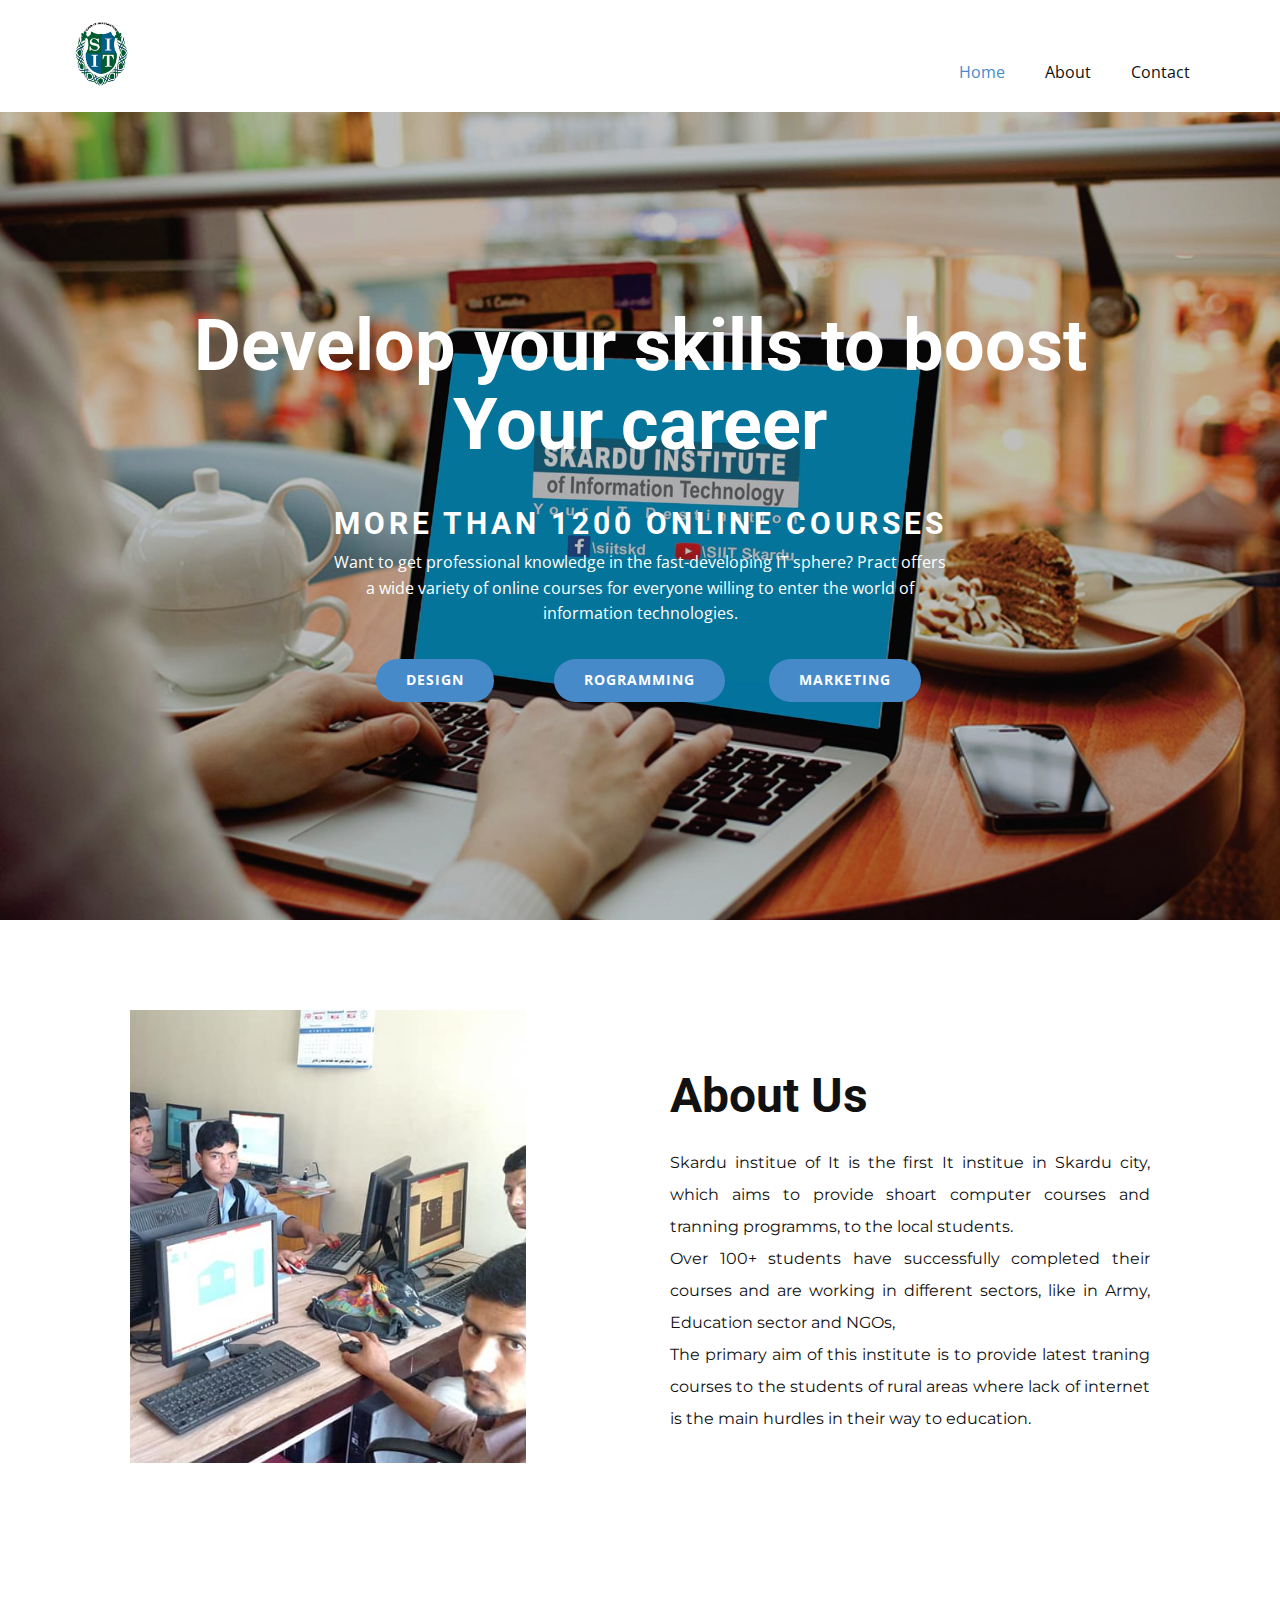
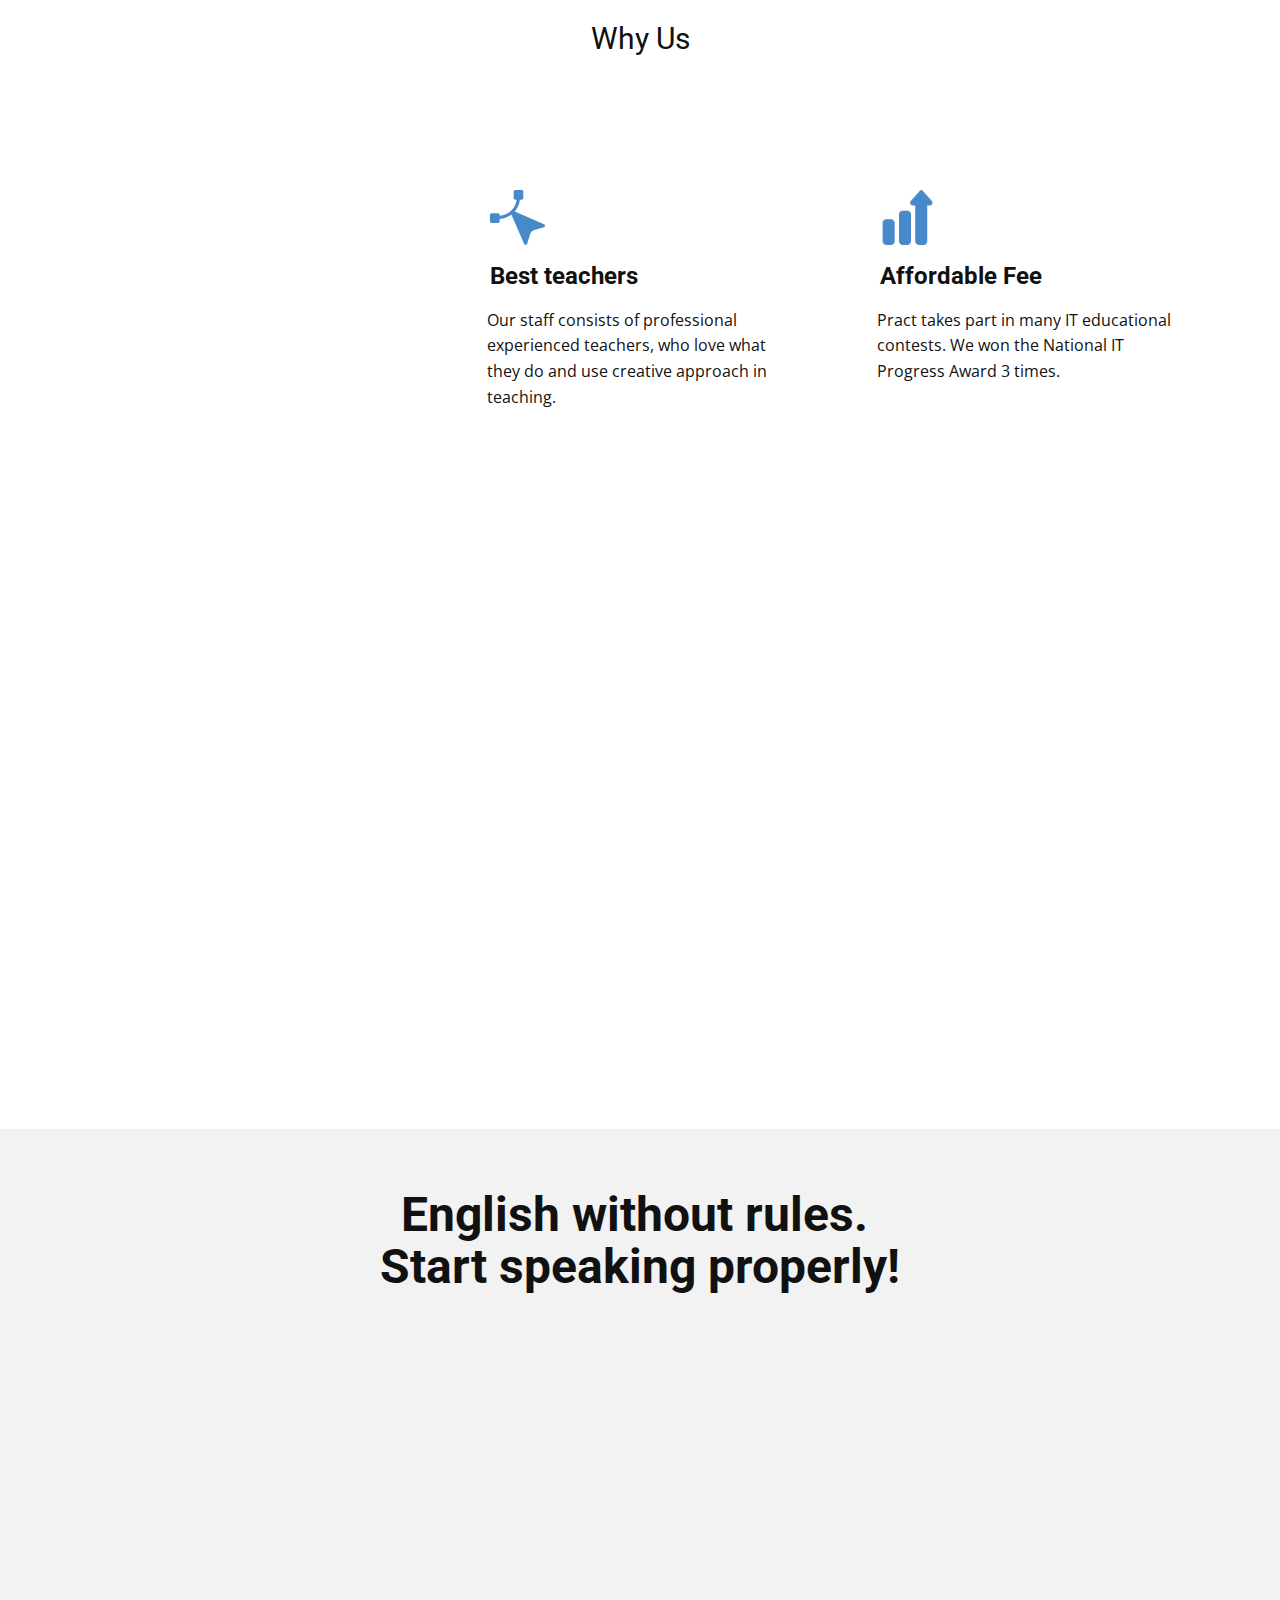
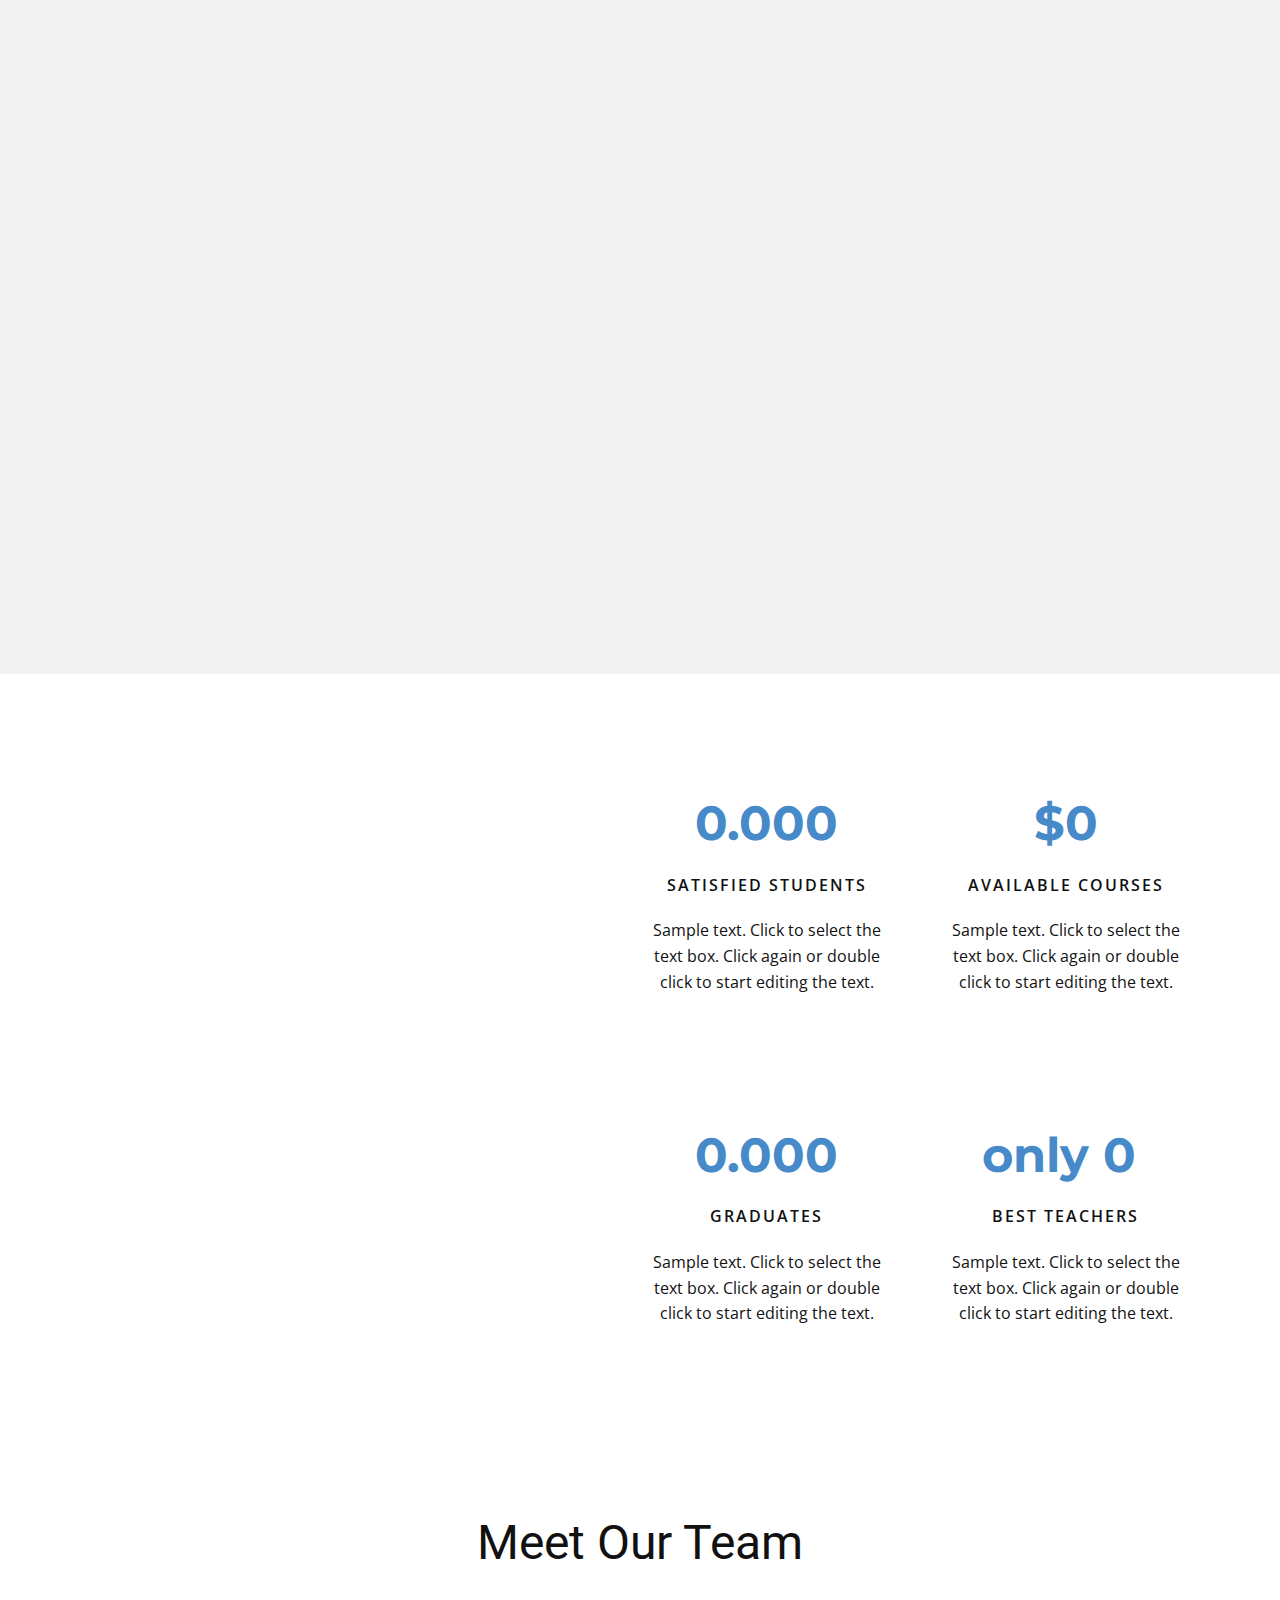
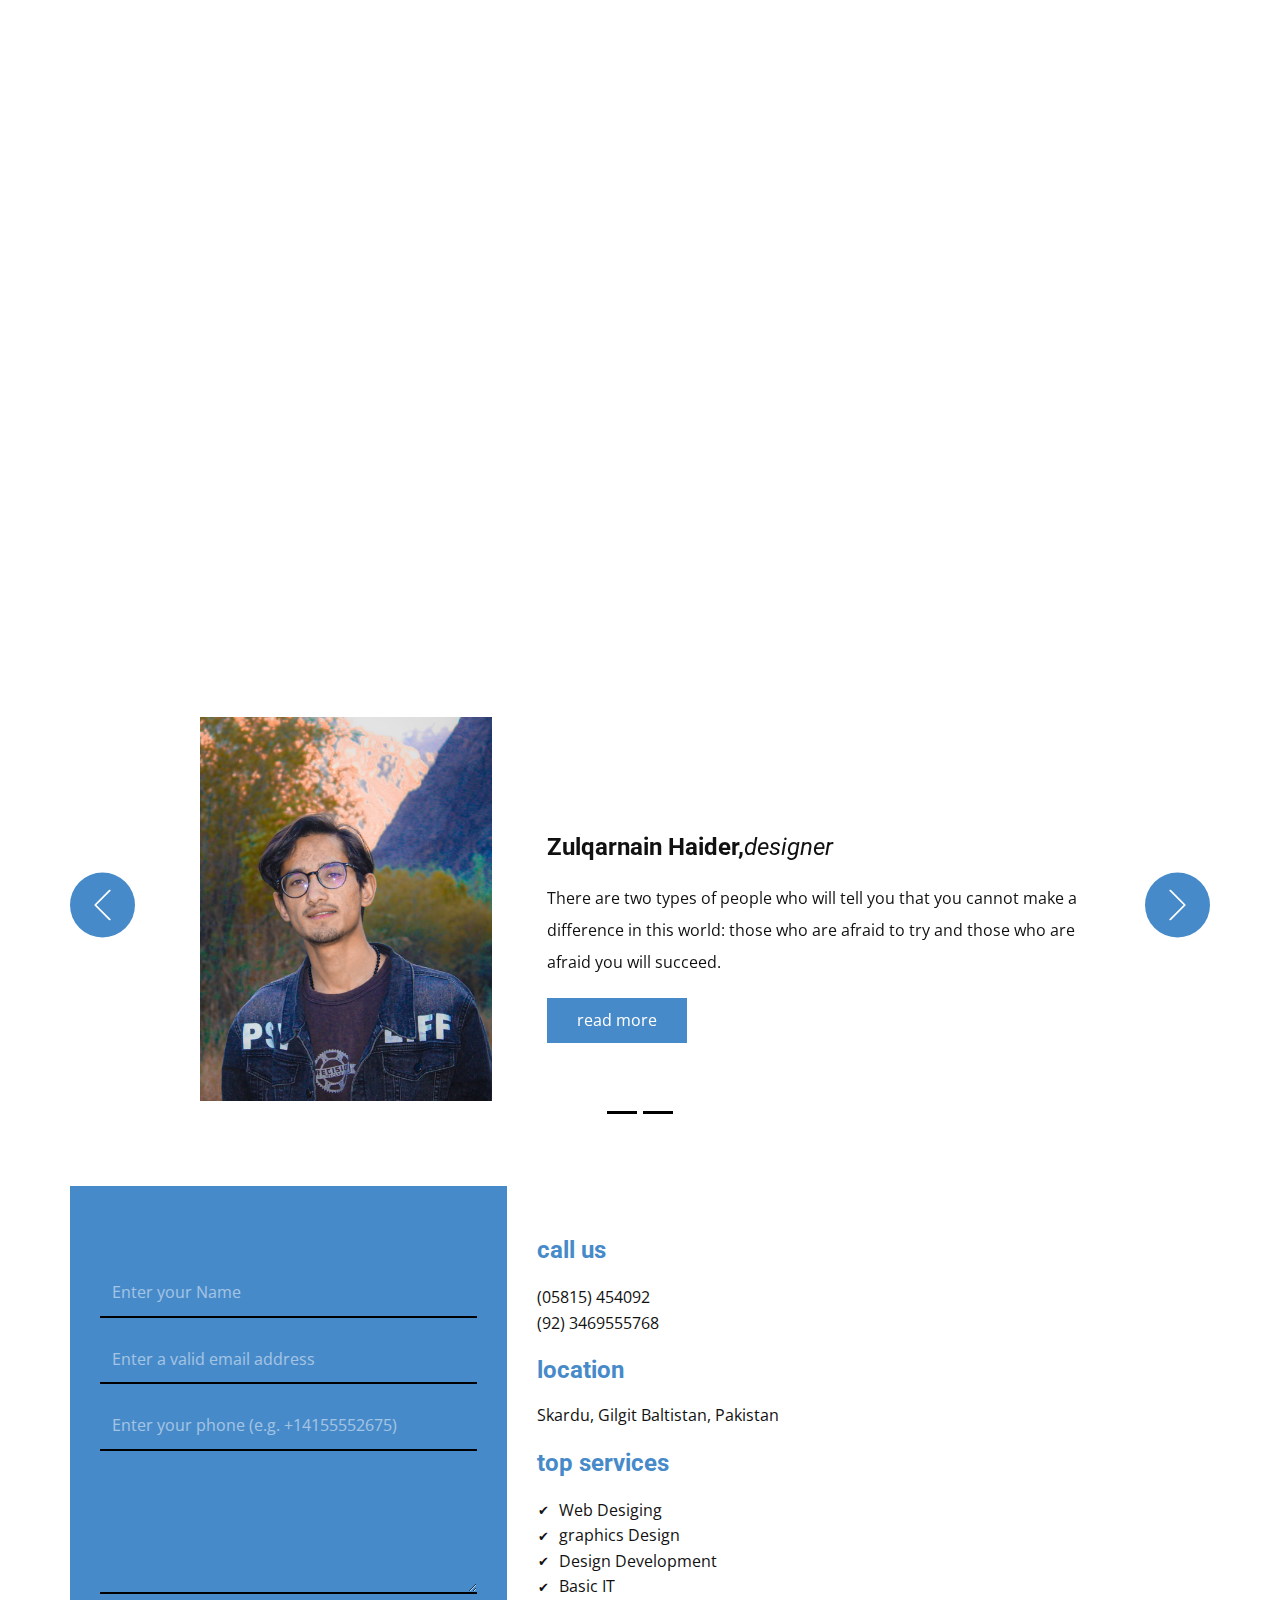
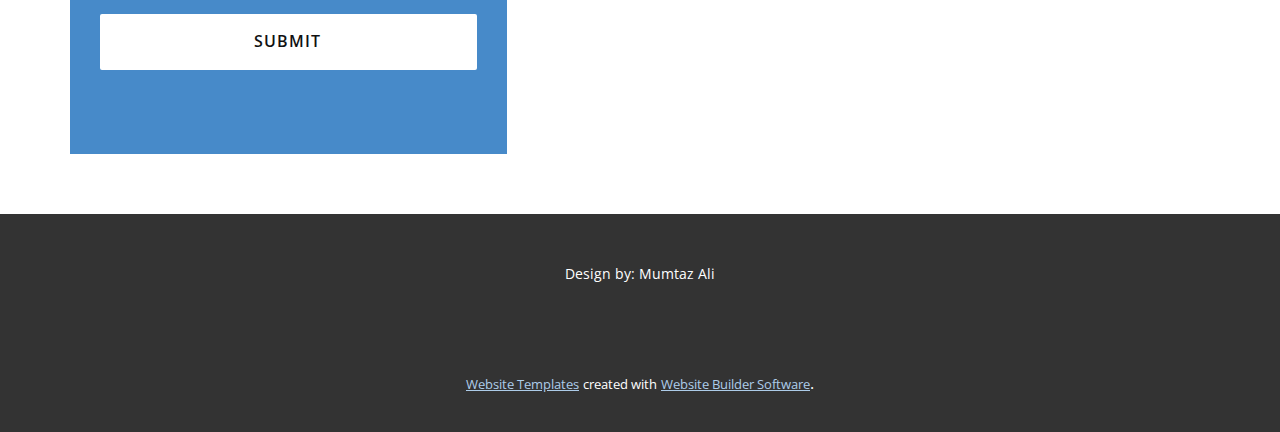
<file: Home.html>
<!DOCTYPE html>
<html style="font-size: 16px;">
  <head>
    <meta name="viewport" content="width=device-width, initial-scale=1.0">
    <meta charset="utf-8">
    <meta name="keywords" content="​Develop your skills to boost Your career, About Us, English without rules.&nbsp;Start speaking properly!, ​A few words about, Meet Our Team">
    <meta name="description" content="">
    <meta name="page_type" content="np-template-header-footer-from-plugin">
    <title>Home</title>
    <link rel="stylesheet" href="nicepage.css" media="screen">
<link rel="stylesheet" href="Home.css" media="screen">
    <script class="u-script" type="text/javascript" src="jquery.js" defer=""></script>
    <script class="u-script" type="text/javascript" src="nicepage.js" defer=""></script>
    <meta name="generator" content="Nicepage 4.4.0, nicepage.com">
    <link id="u-theme-google-font" rel="stylesheet" href="https://fonts.googleapis.com/css?family=Roboto:100,100i,300,300i,400,400i,500,500i,700,700i,900,900i|Open+Sans:300,300i,400,400i,600,600i,700,700i,800,800i">
    <link id="u-page-google-font" rel="stylesheet" href="https://fonts.googleapis.com/css?family=Montserrat:100,100i,200,200i,300,300i,400,400i,500,500i,600,600i,700,700i,800,800i,900,900i">
    
    
    
    
    
    
    
    
    
    
    <script type="application/ld+json">{
		"@context": "http://schema.org",
		"@type": "Organization",
		"name": "",
		"logo": "images/download.png"
}</script>
    <meta name="theme-color" content="#478ac9">
    <meta property="og:title" content="Home">
    <meta property="og:type" content="website">
  </head>
  <body class="u-body u-xl-mode"><header class="u-clearfix u-header u-header" id="sec-ae94"><div class="u-clearfix u-sheet u-valign-middle u-sheet-1">
        <a href="https://nicepage.com" class="u-image u-logo u-image-1" data-image-width="224" data-image-height="224">
          <img src="images/download.png" class="u-logo-image u-logo-image-1">
        </a>
        <nav class="u-menu u-menu-dropdown u-offcanvas u-menu-1">
          <div class="menu-collapse" style="font-size: 1rem; letter-spacing: 0px;">
            <a class="u-button-style u-custom-left-right-menu-spacing u-custom-padding-bottom u-custom-top-bottom-menu-spacing u-nav-link u-text-active-palette-1-base u-text-hover-palette-2-base" href="#">
              <svg class="u-svg-link" viewBox="0 0 24 24"><use xmlns:xlink="http://www.w3.org/1999/xlink" xlink:href="#menu-hamburger"></use></svg>
              <svg class="u-svg-content" version="1.1" id="menu-hamburger" viewBox="0 0 16 16" x="0px" y="0px" xmlns:xlink="http://www.w3.org/1999/xlink" xmlns="http://www.w3.org/2000/svg"><g><rect y="1" width="16" height="2"></rect><rect y="7" width="16" height="2"></rect><rect y="13" width="16" height="2"></rect>
</g></svg>
            </a>
          </div>
          <div class="u-nav-container">
            <ul class="u-nav u-unstyled u-nav-1"><li class="u-nav-item"><a class="u-button-style u-nav-link u-text-active-palette-1-base u-text-hover-palette-2-base" href="Home.html" style="padding: 10px 20px;">Home</a>
</li><li class="u-nav-item"><a class="u-button-style u-nav-link u-text-active-palette-1-base u-text-hover-palette-2-base" href="About.html" style="padding: 10px 20px;">About</a>
</li><li class="u-nav-item"><a class="u-button-style u-nav-link u-text-active-palette-1-base u-text-hover-palette-2-base" href="Contact.html" style="padding: 10px 20px;">Contact</a>
</li></ul>
          </div>
          <div class="u-nav-container-collapse">
            <div class="u-black u-container-style u-inner-container-layout u-opacity u-opacity-95 u-sidenav">
              <div class="u-inner-container-layout u-sidenav-overflow">
                <div class="u-menu-close"></div>
                <ul class="u-align-center u-nav u-popupmenu-items u-unstyled u-nav-2"><li class="u-nav-item"><a class="u-button-style u-nav-link" href="Home.html">Home</a>
</li><li class="u-nav-item"><a class="u-button-style u-nav-link" href="About.html">About</a>
</li><li class="u-nav-item"><a class="u-button-style u-nav-link" href="Contact.html">Contact</a>
</li></ul>
              </div>
            </div>
            <div class="u-black u-menu-overlay u-opacity u-opacity-70"></div>
          </div>
        </nav>
      </div></header>
    <section class="u-align-center u-clearfix u-image u-shading u-section-1" src="" data-image-width="2048" data-image-height="1365" id="carousel_2984">
      <div class="u-clearfix u-sheet u-valign-middle-lg u-valign-middle-md u-valign-middle-sm u-valign-middle-xl u-sheet-1">
        <h1 class="u-text u-text-default-lg u-text-default-md u-text-default-xl u-title u-text-1"> Develop your skills to boost Your career</h1>
        <h5 class="u-text u-text-default u-text-2"> MORE THAN 1200 ONLINE COURSES</h5>
        <p class="u-text u-text-3"> Want to get professional knowledge in the fast-developing IT sphere? Pract offers a wide variety of online courses for everyone willing to enter the world of information technologies.</p>
        <div class="u-list u-list-1">
          <div class="u-repeater u-repeater-1">
            <div class="u-align-left u-container-style u-list-item u-repeater-item">
              <div class="u-container-layout u-similar-container u-valign-middle u-container-layout-1">
                <a href="https://nicepage.studio" class="u-border-none u-btn u-btn-round u-button-style u-hover-palette-1-light-2 u-palette-1-base u-radius-50 u-btn-1">design</a>
              </div>
            </div>
            <div class="u-align-left u-container-style u-list-item u-repeater-item">
              <div class="u-container-layout u-similar-container u-valign-middle u-container-layout-2">
                <a href="https://nicepage.com/k/ranking-website-templates" class="u-border-none u-btn u-btn-round u-button-style u-hover-palette-1-light-2 u-palette-1-base u-radius-50 u-btn-2">rogramming</a>
              </div>
            </div>
            <div class="u-align-left u-container-style u-list-item u-repeater-item">
              <div class="u-container-layout u-similar-container u-valign-middle u-container-layout-3">
                <a href="https://nicepage.com/website-design" class="u-border-none u-btn u-btn-round u-button-style u-hover-palette-1-light-2 u-palette-1-base u-radius-50 u-btn-3">marketing</a>
              </div>
            </div>
          </div>
        </div>
      </div>
    </section>
    <section class="u-clearfix u-section-2" id="carousel_2b52">
      <div class="u-clearfix u-sheet u-sheet-1">
        <div class="u-clearfix u-expanded-width u-layout-wrap u-layout-wrap-1">
          <div class="u-layout">
            <div class="u-layout-col">
              <div class="u-size-60">
                <div class="u-layout-row">
                  <div class="u-align-center u-container-style u-layout-cell u-size-30 u-layout-cell-1">
                    <div class="u-container-layout u-container-layout-1">
                      <img class="u-image u-image-default u-image-1" src="images/37539277_2571699553055792_8741783543002169344_n.jpg" alt="" data-image-width="960" data-image-height="540">
                    </div>
                  </div>
                  <div class="u-container-style u-layout-cell u-size-30 u-white u-layout-cell-2">
                    <div class="u-container-layout u-valign-top-sm u-valign-top-xs u-container-layout-2">
                      <h2 class="u-text u-text-1">About Us</h2>
                      <p class="u-align-justify u-custom-font u-font-montserrat u-text u-text-2">Skardu institue of It is the first It institue in Skardu city, which aims to provide shoart computer courses and tranning programms, to the local students.&nbsp;<br>Over 100+ students have successfully completed their courses and are working in different sectors, like in Army, Education sector and NGOs,<br>The primary aim of this institute is to provide latest traning courses to the students of rural areas where lack of internet is the main hurdles in their way to education.&nbsp;
                      </p>
                    </div>
                  </div>
                </div>
              </div>
            </div>
          </div>
        </div>
        <h3 class="u-text u-text-default u-text-3">Why Us</h3>
      </div>
    </section>
    <section class="u-align-left u-clearfix u-white u-section-3" id="carousel_1e24">
      <div class="u-clearfix u-sheet u-sheet-1">
        <div class="u-expanded-width u-list u-list-1">
          <div class="u-repeater u-repeater-1">
            <div class="u-align-left u-container-style u-custom-item u-grey-5 u-list-item u-repeater-item u-shape-rectangle u-list-item-1" data-animation-name="fadeIn" data-animation-duration="2000" data-animation-direction="">
              <div class="u-container-layout u-similar-container u-valign-top u-container-layout-1"><span class="u-icon u-text-palette-1-base u-icon-1"><svg class="u-svg-link" preserveAspectRatio="xMidYMin slice" viewBox="0 0 512 512" style=""><use xmlns:xlink="http://www.w3.org/1999/xlink" xlink:href="#svg-2e2d"></use></svg><svg class="u-svg-content" viewBox="0 0 512 512" id="svg-2e2d"><g><path d="m193.29 395.63c-42.64 0-77.33-34.69-77.33-77.33v-25.59c-62.506-3.875-116.177 46.692-115.959 109.34 0 60.4 49.14 109.53 109.53 109.53 62.65.217 113.214-53.436 109.34-115.95z"></path><path d="m262.94 146.56h-69.65c-26.1 0-47.33 21.24-47.33 47.33-.042 16.556.03 110.208 0 124.41 0 26.09 21.23 47.33 47.33 47.33 14.916-.029 107.366.021 124.4 0 26.1 0 47.33-21.24 47.33-47.33v-68.81h-102.08z"></path><path d="m292.94.42v219.07h219.06v-219.07z"></path>
</g></svg>
            
            
          </span>
                <h4 class="u-text u-text-default u-text-1"> Best Location</h4>
                <p class="u-text u-text-2"> Pract involves the best industry leaders, who share their experience, knowledge and tips with our students.</p>
              </div>
            </div>
            <div class="u-align-left u-container-style u-custom-item u-list-item u-repeater-item u-shape-rectangle">
              <div class="u-container-layout u-similar-container u-valign-top u-container-layout-2"><span class="u-icon u-text-palette-1-base u-icon-2"><svg class="u-svg-link" preserveAspectRatio="xMidYMin slice" viewBox="0 0 512.001 512.001" style=""><use xmlns:xlink="http://www.w3.org/1999/xlink" xlink:href="#svg-38fc"></use></svg><svg class="u-svg-content" viewBox="0 0 512.001 512.001" x="0px" y="0px" id="svg-38fc" style="enable-background:new 0 0 512.001 512.001;"><g><g><path d="M502.979,317.996L230.502,199.598c26.679-30.977,43.37-68.952,48.104-109.598h16.395c8.284,0,15-6.716,15-15V15    c0-8.284-6.716-15-15-15h-60c-8.284,0-15,6.716-15,15v60c0,8.284,6.716,15,15,15h13.362    c-5.335,38.976-23.597,74.898-52.382,102.447c-29.08,27.831-66.261,44.536-105.98,47.907v-9.265c0-8.284-6.716-15-15-15h-60    c-8.284,0-15,6.716-15,15v60c0,8.284,6.716,15,15,15h60c8.284,0,15-6.716,15-15v-20.631    c39.772-2.876,77.462-17.167,109.042-41.233l118.953,273.754c2.391,5.5,7.81,9.022,13.753,9.022c0.283,0,0.567-0.008,0.853-0.024    c6.272-0.355,11.659-4.582,13.496-10.589l27.229-89.03c5.725-18.716,20.315-33.307,39.03-39.031l89.03-27.229    c6.008-1.837,10.234-7.224,10.589-13.497C512.332,326.329,508.741,320.5,502.979,317.996z"></path>
</g>
</g></svg>
            
            
          </span>
                <h4 class="u-text u-text-default u-text-3"> Best teachers</h4>
                <p class="u-text u-text-4"> Our staff consists of professional experienced teachers, who love what they do and use creative approach in teaching.</p>
              </div>
            </div>
            <div class="u-align-left u-container-style u-custom-item u-list-item u-repeater-item u-shape-rectangle">
              <div class="u-container-layout u-similar-container u-valign-top u-container-layout-3"><span class="u-file-icon u-icon u-text-palette-1-base u-icon-3"><img src="images/3.png" alt=""></span>
                <h4 class="u-text u-text-default u-text-5">Affordable Fee</h4>
                <p class="u-text u-text-6"> Pract takes part in many IT educational contests. We won the National IT Progress Award 3 times.</p>
              </div>
            </div>
          </div>
        </div>
      </div>
    </section>
    <section class="u-align-center u-clearfix u-section-4" id="carousel_3509">
      <div class="u-clearfix u-sheet u-sheet-1">
        <div class="u-expanded-width u-list u-list-1">
          <div class="u-repeater u-repeater-1">
            <div class="u-align-left u-container-style u-grey-5 u-list-item u-repeater-item u-list-item-1" data-animation-name="fadeIn" data-animation-duration="2000" data-animation-direction="">
              <div class="u-container-layout u-similar-container u-valign-top u-container-layout-1">
                <h4 class="u-text u-text-default u-text-1"> Web development</h4>
                <div class="u-border-2 u-border-palette-3-base u-expanded-width u-line u-line-horizontal u-line-1"></div>
                <ul class="u-spacing-15 u-text u-text-2">
                  <li> Learn and Understand AngularJS</li>
                  <li>JavaScript: Understanding the Weird Parts</li>
                  <li>Webpack 2: The Complete Developer’s Guide</li>
                  <li>Build Responsive Real World Websites with HTML5 and CSS3</li>
                  <li>ES6 Javascript: The Complete Developer’s Guide</li>
                  <li>The Web Developer Bootcamp</li>
                  <li>Full JavaScript Course: From Scratch to Results</li>
                </ul>
              </div>
            </div>
            <div class="u-align-left u-container-style u-grey-5 u-list-item u-repeater-item u-list-item-2" data-animation-name="fadeIn" data-animation-duration="2000" data-animation-direction="">
              <div class="u-container-layout u-similar-container u-valign-top u-container-layout-2">
                <h4 class="u-text u-text-default u-text-3"> Information technology</h4>
                <div class="u-border-2 u-border-palette-3-base u-expanded-width u-line u-line-horizontal u-line-2"></div>
                <ul class="u-spacing-15 u-text u-text-4">
                  <li> Cybersecurity</li>
                  <li>Managing Risks<br>The Complete Cybersecurity Course
                  </li>
                  <li>Learn Ethical Hacking From Scratch</li>
                  <li>The Complete Networking&nbsp;</li>
                  <li>Fundamentals Course.&nbsp;</li>
                  <li>Your CCNA start<br>Linux: SSH to remote server &amp;&nbsp;
                  </li>
                  <li>Networking basics for DevOps</li>
                  <li>Build automated speech systems with Azure Cognitive Services<br>
                  </li>
                  <li>Overview of Data Visualization<br>
                  </li>
                </ul>
              </div>
            </div>
            <div class="u-align-left u-container-style u-grey-5 u-list-item u-repeater-item u-list-item-3" data-animation-name="fadeIn" data-animation-duration="2000" data-animation-direction="">
              <div class="u-container-layout u-similar-container u-valign-top u-container-layout-3">
                <h4 class="u-text u-text-default u-text-5"> Web design</h4>
                <div class="u-border-2 u-border-palette-3-base u-expanded-width u-line u-line-horizontal u-line-3"></div>
                <ul class="u-spacing-15 u-text u-text-6">
                  <li> Build a Full Website using WordPress</li>
                  <li>Visual Elements of User Interface Design</li>
                  <li>Foundations of User Experience Design</li>
                  <li>Web Design for Everybody</li>
                  <li>Basics of Web Development &amp; Coding</li>
                  <li>Design Principles an Introduction<br>
                  </li>
                  <li>Responsive Website Development and Design</li>
                  <li>Web Design: Strategy and Information Architecture</li>
                </ul>
              </div>
            </div>
          </div>
        </div>
      </div>
    </section>
    <section class="u-align-center u-clearfix u-grey-5 u-section-5" id="carousel_461c">
      <div class="u-clearfix u-sheet u-valign-middle u-sheet-1">
        <h1 class="u-text u-text-1">English without rules.&nbsp;<br>Start speaking properly!<br>
        </h1>
        <div class="u-expanded-width u-list u-list-1">
          <div class="u-repeater u-repeater-1">
            <div class="u-align-left u-container-style u-list-item u-repeater-item u-white u-list-item-1" data-animation-name="fadeIn" data-animation-duration="2000" data-animation-direction="">
              <div class="u-container-layout u-similar-container u-container-layout-1">
                <img class="u-expanded-width u-image u-image-default u-image-1" src="images/pexels-photo-289737.jpeg" alt="" data-image-width="1619" data-image-height="1080">
                <h4 class="u-text u-text-2">Statements</h4>
                <p class="u-text u-text-default u-text-3">Sample text. Click to select the text box. Click again.&nbsp;Odio euismod lacinia at quis risus sed vulputate odio. Ac turpis egestas maecenas pharetra.</p>
              </div>
            </div>
            <div class="u-align-left u-container-style u-list-item u-repeater-item u-white u-list-item-2" data-animation-name="fadeIn" data-animation-duration="2000" data-animation-direction="">
              <div class="u-container-layout u-similar-container u-container-layout-2">
                <img class="u-expanded-width u-image u-image-default u-image-2" src="images/pexels-photo-1106468.jpeg" alt="" data-image-width="1618" data-image-height="1080">
                <h4 class="u-text u-text-4">Infinitive</h4>
                <p class="u-text u-text-default u-text-5">Sample text. Click to select the text box. Click again. Odio euismod lacinia at quis risus sed vulputate odio. Ac turpis egestas maecenas pharetra.</p>
              </div>
            </div>
            <div class="u-align-left u-container-style u-list-item u-repeater-item u-white u-list-item-3" data-animation-name="fadeIn" data-animation-duration="2000" data-animation-direction="">
              <div class="u-container-layout u-similar-container u-container-layout-3">
                <img class="u-expanded-width u-image u-image-default u-image-3" src="images/pexels-photo-1370296.jpeg" alt="" data-image-width="1618" data-image-height="1080">
                <h4 class="u-text u-text-6">FREE lessons</h4>
                <p class="u-text u-text-default u-text-7">Sample text. Click to select the text box. Click again. Odio euismod lacinia at quis risus sed vulputate odio. Ac turpis egestas maecenas pharetra.</p>
              </div>
            </div>
            <div class="u-align-left u-container-style u-list-item u-repeater-item u-white u-list-item-3" data-animation-name="fadeIn" data-animation-duration="2000" data-animation-direction="">
              <div class="u-container-layout u-similar-container u-container-layout-3">
                <img class="u-expanded-width u-image u-image-default u-image-4" src="images/141518238-0.jpeg" alt="" data-image-width="150" data-image-height="100">
                <h4 class="u-text u-text-6">Vocabulary</h4>
                <p class="u-text u-text-default u-text-7">Sample text. Click to select the text box. Click again. Odio euismod lacinia at quis risus sed vulputate odio. Ac turpis egestas maecenas pharetra.</p>
              </div>
            </div>
            <div class="u-align-left u-container-style u-list-item u-repeater-item u-white u-list-item-3" data-animation-name="fadeIn" data-animation-duration="2000" data-animation-direction="">
              <div class="u-container-layout u-similar-container u-container-layout-3">
                <img class="u-expanded-width u-image u-image-default u-image-5" src="images/pexels-photo-1462630.jpeg" alt="" data-image-width="1620" data-image-height="1080">
                <h4 class="u-text u-text-6">Best team</h4>
                <p class="u-text u-text-default u-text-7">Sample text. Click to select the text box. Click again. Odio euismod lacinia at quis risus sed vulputate odio. Ac turpis egestas maecenas pharetra.</p>
              </div>
            </div>
            <div class="u-align-left u-container-style u-list-item u-repeater-item u-white u-list-item-3" data-animation-name="fadeIn" data-animation-duration="2000" data-animation-direction="">
              <div class="u-container-layout u-similar-container u-container-layout-3">
                <img class="u-expanded-width u-image u-image-default u-image-6" src="images/pexels-photo-2422294.jpeg" alt="" data-image-width="1529" data-image-height="1080">
                <h4 class="u-text u-text-6">24/7 Support</h4>
                <p class="u-text u-text-default u-text-7">Sample text. Click to select the text box. Click again. Odio euismod lacinia at quis risus sed vulputate odio. Ac turpis egestas maecenas pharetra.</p>
              </div>
            </div>
          </div>
        </div>
      </div>
    </section>
    <section class="u-align-left-lg u-align-left-md u-align-left-sm u-align-left-xs u-clearfix u-section-6" id="carousel_6057">
      <div class="u-clearfix u-sheet u-sheet-1">
        <div class="u-align-left u-container-style u-expanded-width-md u-expanded-width-sm u-expanded-width-xs u-group u-palette-1-base u-group-1" data-animation-name="fadeIn" data-animation-duration="2000" data-animation-direction="">
          <div class="u-container-layout u-valign-middle u-container-layout-1">
            <img class="u-expanded-width u-image u-image-default u-image-1" src="images/37539277_2571699553055792_8741783543002169344_n1.jpg" alt="" data-image-width="960" data-image-height="540">
            <h2 class="u-text u-text-body-alt-color u-text-1"> A few words about</h2>
            <p class="u-text u-text-body-alt-color u-text-2"> Every member of team believes strongly in the empowering power of knowledge. And we aim to share our knowledge with everyone willing to learn.</p><span class="u-file-icon u-icon u-text-white u-icon-1"><img src="images/11.png" alt=""></span>
          </div>
        </div>
        <div class="u-expanded-width-md u-expanded-width-sm u-expanded-width-xs u-list u-list-1">
          <div class="u-repeater u-repeater-1">
            <div class="u-align-center u-container-style u-list-item u-repeater-item u-shape-rectangle">
              <div class="u-container-layout u-similar-container u-valign-middle u-container-layout-2">
                <h3 class="u-custom-font u-font-montserrat u-text u-text-default u-text-palette-1-base u-text-3" data-animation-name="counter" data-animation-event="scroll" data-animation-duration="3000"> 8.827</h3>
                <p class="u-text u-text-default u-text-4"> Satisfied students</p>
                <p class="u-text u-text-5">Sample text. Click to select the text box. Click again or double click to start editing the text.</p>
              </div>
            </div>
            <div class="u-align-center u-container-style u-list-item u-repeater-item u-shape-rectangle">
              <div class="u-container-layout u-similar-container u-valign-middle u-container-layout-3">
                <h3 class="u-custom-font u-font-montserrat u-text u-text-default u-text-palette-1-base u-text-6" data-animation-name="counter" data-animation-event="scroll" data-animation-duration="3000">$650</h3>
                <p class="u-text u-text-default u-text-7"> Available courses</p>
                <p class="u-text u-text-8">Sample text. Click to select the text box. Click again or double click to start editing the text.</p>
              </div>
            </div>
            <div class="u-align-center u-container-style u-list-item u-repeater-item u-shape-rectangle">
              <div class="u-container-layout u-similar-container u-valign-middle u-container-layout-4">
                <h3 class="u-custom-font u-font-montserrat u-text u-text-default u-text-palette-1-base u-text-9" data-animation-name="counter" data-animation-event="scroll" data-animation-duration="3000"> 219.844</h3>
                <p class="u-text u-text-default u-text-10"> Graduates</p>
                <p class="u-text u-text-11">Sample text. Click to select the text box. Click again or double click to start editing the text.</p>
              </div>
            </div>
            <div class="u-align-center u-container-style u-list-item u-repeater-item u-shape-rectangle">
              <div class="u-container-layout u-similar-container u-valign-middle u-container-layout-5">
                <h3 class="u-custom-font u-font-montserrat u-text u-text-default u-text-palette-1-base u-text-12" data-animation-name="counter" data-animation-event="scroll" data-animation-duration="3000"> only 10&nbsp;<br>
                </h3>
                <p class="u-text u-text-default u-text-13"> Best teachers</p>
                <p class="u-text u-text-14">Sample text. Click to select the text box. Click again or double click to start editing the text.</p>
              </div>
            </div>
          </div>
        </div>
      </div>
    </section>
    <section class="u-align-center u-clearfix u-section-7" id="carousel_645d">
      <div class="u-clearfix u-sheet u-sheet-1">
        <h1 class="u-text u-text-default u-text-1" data-animation-name="" data-animation-duration="0" data-animation-delay="0" data-animation-direction="">Meet Our Team</h1>
        <div class="u-expanded-width u-list u-list-1">
          <div class="u-repeater u-repeater-1">
            <div class="u-align-center u-container-style u-list-item u-radius-15 u-repeater-item u-shape-round u-white u-list-item-1" data-animation-name="fadeIn" data-animation-duration="2000" data-animation-delay="0" data-animation-direction="">
              <div class="u-container-layout u-similar-container u-valign-top u-container-layout-1">
                <div class="u-border-14 u-border-palette-1-base u-image u-image-circle u-preserve-proportions u-image-1" alt="" data-image-width="270" data-image-height="371"></div>
                <h4 class="u-text u-text-default u-text-2">Mumtaz Ali</h4>
                <p class="u-text u-text-body-color u-text-3">Lorem ipsum dolor sit amet, consectetur adipiscing elit, sed do eiusmod tempor incididunt ut labore et dolore</p>
                <div class="u-social-icons u-spacing-10 u-social-icons-1">
                  <a class="u-social-url" title="facebook" target="_blank" href="https://facebook.com/name"><span class="u-icon u-social-facebook u-social-icon u-text-palette-1-base"><svg class="u-svg-link" preserveAspectRatio="xMidYMin slice" viewBox="0 0 112 112" style=""><use xmlns:xlink="http://www.w3.org/1999/xlink" xlink:href="#svg-3d33"></use></svg><svg class="u-svg-content" viewBox="0 0 112 112" x="0" y="0" id="svg-3d33"><path fill="currentColor" d="M75.5,28.8H65.4c-1.5,0-4,0.9-4,4.3v9.4h13.9l-1.5,15.8H61.4v45.1H42.8V58.3h-8.8V42.4h8.8V32.2
c0-7.4,3.4-18.8,18.8-18.8h13.8v15.4H75.5z"></path></svg></span>
                  </a>
                  <a class="u-social-url" title="twitter" target="_blank" href="https://twitter.com/name"><span class="u-icon u-social-icon u-social-twitter u-text-palette-1-base"><svg class="u-svg-link" preserveAspectRatio="xMidYMin slice" viewBox="0 0 112 112" style=""><use xmlns:xlink="http://www.w3.org/1999/xlink" xlink:href="#svg-5bfa"></use></svg><svg class="u-svg-content" viewBox="0 0 112 112" x="0" y="0" id="svg-5bfa"><path fill="currentColor" d="M92.2,38.2c0,0.8,0,1.6,0,2.3c0,24.3-18.6,52.4-52.6,52.4c-10.6,0.1-20.2-2.9-28.5-8.2
	c1.4,0.2,2.9,0.2,4.4,0.2c8.7,0,16.7-2.9,23-7.9c-8.1-0.2-14.9-5.5-17.3-12.8c1.1,0.2,2.4,0.2,3.4,0.2c1.6,0,3.3-0.2,4.8-0.7
	c-8.4-1.6-14.9-9.2-14.9-18c0-0.2,0-0.2,0-0.2c2.5,1.4,5.4,2.2,8.4,2.3c-5-3.3-8.3-8.9-8.3-15.4c0-3.4,1-6.5,2.5-9.2
	c9.1,11.1,22.7,18.5,38,19.2c-0.2-1.4-0.4-2.8-0.4-4.3c0.1-10,8.3-18.2,18.5-18.2c5.4,0,10.1,2.2,13.5,5.7c4.3-0.8,8.1-2.3,11.7-4.5
	c-1.4,4.3-4.3,7.9-8.1,10.1c3.7-0.4,7.3-1.4,10.6-2.9C98.9,32.3,95.7,35.5,92.2,38.2z"></path></svg></span>
                  </a>
                  <a class="u-social-url" title="instagram" target="_blank" href="https://instagram.com/name"><span class="u-icon u-social-icon u-social-instagram u-text-palette-1-base"><svg class="u-svg-link" preserveAspectRatio="xMidYMin slice" viewBox="0 0 112 112" style=""><use xmlns:xlink="http://www.w3.org/1999/xlink" xlink:href="#svg-c3b5"></use></svg><svg class="u-svg-content" viewBox="0 0 112 112" x="0" y="0" id="svg-c3b5"><path fill="currentColor" d="M55.9,32.9c-12.8,0-23.2,10.4-23.2,23.2s10.4,23.2,23.2,23.2s23.2-10.4,23.2-23.2S68.7,32.9,55.9,32.9z
	 M55.9,69.4c-7.4,0-13.3-6-13.3-13.3c-0.1-7.4,6-13.3,13.3-13.3s13.3,6,13.3,13.3C69.3,63.5,63.3,69.4,55.9,69.4z"></path><path fill="#FFFFFF" d="M79.7,26.8c-3,0-5.4,2.5-5.4,5.4s2.5,5.4,5.4,5.4c3,0,5.4-2.5,5.4-5.4S82.7,26.8,79.7,26.8z"></path><path fill="currentColor" d="M78.2,11H33.5C21,11,10.8,21.3,10.8,33.7v44.7c0,12.6,10.2,22.8,22.7,22.8h44.7c12.6,0,22.7-10.2,22.7-22.7
	V33.7C100.8,21.1,90.6,11,78.2,11z M91,78.4c0,7.1-5.8,12.8-12.8,12.8H33.5c-7.1,0-12.8-5.8-12.8-12.8V33.7
	c0-7.1,5.8-12.8,12.8-12.8h44.7c7.1,0,12.8,5.8,12.8,12.8V78.4z"></path></svg></span>
                  </a>
                </div>
              </div>
            </div>
            <div class="u-align-center u-container-style u-list-item u-radius-15 u-repeater-item u-shape-round u-white u-list-item-2" data-animation-name="fadeIn" data-animation-duration="2000" data-animation-delay="0" data-animation-direction="">
              <div class="u-container-layout u-similar-container u-valign-top u-container-layout-2">
                <div class="u-border-14 u-border-palette-1-base u-image u-image-circle u-preserve-proportions u-image-2" alt="" data-image-width="1280" data-image-height="1280"></div>
                <h4 class="u-text u-text-default u-text-4">Zuka Haider</h4>
                <p class="u-text u-text-body-color u-text-5">Lorem ipsum dolor sit amet, consectetur adipiscing elit, sed do eiusmod tempor incididunt ut labore et dolore</p>
                <div class="u-social-icons u-spacing-10 u-social-icons-2">
                  <a class="u-social-url" title="facebook" target="_blank" href="https://facebook.com/name"><span class="u-icon u-social-facebook u-social-icon u-text-palette-1-base"><svg class="u-svg-link" preserveAspectRatio="xMidYMin slice" viewBox="0 0 112 112" style=""><use xmlns:xlink="http://www.w3.org/1999/xlink" xlink:href="#svg-5f94"></use></svg><svg class="u-svg-content" viewBox="0 0 112 112" x="0" y="0" id="svg-5f94"><path fill="currentColor" d="M75.5,28.8H65.4c-1.5,0-4,0.9-4,4.3v9.4h13.9l-1.5,15.8H61.4v45.1H42.8V58.3h-8.8V42.4h8.8V32.2
c0-7.4,3.4-18.8,18.8-18.8h13.8v15.4H75.5z"></path></svg></span>
                  </a>
                  <a class="u-social-url" title="twitter" target="_blank" href="https://twitter.com/name"><span class="u-icon u-social-icon u-social-twitter u-text-palette-1-base"><svg class="u-svg-link" preserveAspectRatio="xMidYMin slice" viewBox="0 0 112 112" style=""><use xmlns:xlink="http://www.w3.org/1999/xlink" xlink:href="#svg-f5e8"></use></svg><svg class="u-svg-content" viewBox="0 0 112 112" x="0" y="0" id="svg-f5e8"><path fill="currentColor" d="M92.2,38.2c0,0.8,0,1.6,0,2.3c0,24.3-18.6,52.4-52.6,52.4c-10.6,0.1-20.2-2.9-28.5-8.2
	c1.4,0.2,2.9,0.2,4.4,0.2c8.7,0,16.7-2.9,23-7.9c-8.1-0.2-14.9-5.5-17.3-12.8c1.1,0.2,2.4,0.2,3.4,0.2c1.6,0,3.3-0.2,4.8-0.7
	c-8.4-1.6-14.9-9.2-14.9-18c0-0.2,0-0.2,0-0.2c2.5,1.4,5.4,2.2,8.4,2.3c-5-3.3-8.3-8.9-8.3-15.4c0-3.4,1-6.5,2.5-9.2
	c9.1,11.1,22.7,18.5,38,19.2c-0.2-1.4-0.4-2.8-0.4-4.3c0.1-10,8.3-18.2,18.5-18.2c5.4,0,10.1,2.2,13.5,5.7c4.3-0.8,8.1-2.3,11.7-4.5
	c-1.4,4.3-4.3,7.9-8.1,10.1c3.7-0.4,7.3-1.4,10.6-2.9C98.9,32.3,95.7,35.5,92.2,38.2z"></path></svg></span>
                  </a>
                  <a class="u-social-url" title="instagram" target="_blank" href="https://instagram.com/name"><span class="u-icon u-social-icon u-social-instagram u-text-palette-1-base"><svg class="u-svg-link" preserveAspectRatio="xMidYMin slice" viewBox="0 0 112 112" style=""><use xmlns:xlink="http://www.w3.org/1999/xlink" xlink:href="#svg-0562"></use></svg><svg class="u-svg-content" viewBox="0 0 112 112" x="0" y="0" id="svg-0562"><path fill="currentColor" d="M55.9,32.9c-12.8,0-23.2,10.4-23.2,23.2s10.4,23.2,23.2,23.2s23.2-10.4,23.2-23.2S68.7,32.9,55.9,32.9z
	 M55.9,69.4c-7.4,0-13.3-6-13.3-13.3c-0.1-7.4,6-13.3,13.3-13.3s13.3,6,13.3,13.3C69.3,63.5,63.3,69.4,55.9,69.4z"></path><path fill="#FFFFFF" d="M79.7,26.8c-3,0-5.4,2.5-5.4,5.4s2.5,5.4,5.4,5.4c3,0,5.4-2.5,5.4-5.4S82.7,26.8,79.7,26.8z"></path><path fill="currentColor" d="M78.2,11H33.5C21,11,10.8,21.3,10.8,33.7v44.7c0,12.6,10.2,22.8,22.7,22.8h44.7c12.6,0,22.7-10.2,22.7-22.7
	V33.7C100.8,21.1,90.6,11,78.2,11z M91,78.4c0,7.1-5.8,12.8-12.8,12.8H33.5c-7.1,0-12.8-5.8-12.8-12.8V33.7
	c0-7.1,5.8-12.8,12.8-12.8h44.7c7.1,0,12.8,5.8,12.8,12.8V78.4z"></path></svg></span>
                  </a>
                </div>
              </div>
            </div>
            <div class="u-align-center u-container-style u-list-item u-radius-15 u-repeater-item u-shape-round u-white u-list-item-3" data-animation-name="fadeIn" data-animation-duration="2000" data-animation-delay="0" data-animation-direction="">
              <div class="u-container-layout u-similar-container u-valign-top u-container-layout-3">
                <div class="u-border-14 u-border-palette-1-base u-image u-image-circle u-preserve-proportions u-image-3" alt="" data-image-width="960" data-image-height="1280"></div>
                <h4 class="u-text u-text-default u-text-6">Saqlain Haider</h4>
                <p class="u-text u-text-body-color u-text-7">Lorem ipsum dolor sit amet, consectetur adipiscing elit, sed do eiusmod tempor incididunt ut labore et dolore</p>
                <div class="u-social-icons u-spacing-10 u-social-icons-3">
                  <a class="u-social-url" title="facebook" target="_blank" href="https://facebook.com/name"><span class="u-icon u-social-facebook u-social-icon u-text-palette-1-base"><svg class="u-svg-link" preserveAspectRatio="xMidYMin slice" viewBox="0 0 112 112" style=""><use xmlns:xlink="http://www.w3.org/1999/xlink" xlink:href="#svg-465b"></use></svg><svg class="u-svg-content" viewBox="0 0 112 112" x="0" y="0" id="svg-465b"><path fill="currentColor" d="M75.5,28.8H65.4c-1.5,0-4,0.9-4,4.3v9.4h13.9l-1.5,15.8H61.4v45.1H42.8V58.3h-8.8V42.4h8.8V32.2
c0-7.4,3.4-18.8,18.8-18.8h13.8v15.4H75.5z"></path></svg></span>
                  </a>
                  <a class="u-social-url" title="twitter" target="_blank" href="https://twitter.com/name"><span class="u-icon u-social-icon u-social-twitter u-text-palette-1-base"><svg class="u-svg-link" preserveAspectRatio="xMidYMin slice" viewBox="0 0 112 112" style=""><use xmlns:xlink="http://www.w3.org/1999/xlink" xlink:href="#svg-e403"></use></svg><svg class="u-svg-content" viewBox="0 0 112 112" x="0" y="0" id="svg-e403"><path fill="currentColor" d="M92.2,38.2c0,0.8,0,1.6,0,2.3c0,24.3-18.6,52.4-52.6,52.4c-10.6,0.1-20.2-2.9-28.5-8.2
	c1.4,0.2,2.9,0.2,4.4,0.2c8.7,0,16.7-2.9,23-7.9c-8.1-0.2-14.9-5.5-17.3-12.8c1.1,0.2,2.4,0.2,3.4,0.2c1.6,0,3.3-0.2,4.8-0.7
	c-8.4-1.6-14.9-9.2-14.9-18c0-0.2,0-0.2,0-0.2c2.5,1.4,5.4,2.2,8.4,2.3c-5-3.3-8.3-8.9-8.3-15.4c0-3.4,1-6.5,2.5-9.2
	c9.1,11.1,22.7,18.5,38,19.2c-0.2-1.4-0.4-2.8-0.4-4.3c0.1-10,8.3-18.2,18.5-18.2c5.4,0,10.1,2.2,13.5,5.7c4.3-0.8,8.1-2.3,11.7-4.5
	c-1.4,4.3-4.3,7.9-8.1,10.1c3.7-0.4,7.3-1.4,10.6-2.9C98.9,32.3,95.7,35.5,92.2,38.2z"></path></svg></span>
                  </a>
                  <a class="u-social-url" title="instagram" target="_blank" href="https://instagram.com/name"><span class="u-icon u-social-icon u-social-instagram u-text-palette-1-base"><svg class="u-svg-link" preserveAspectRatio="xMidYMin slice" viewBox="0 0 112 112" style=""><use xmlns:xlink="http://www.w3.org/1999/xlink" xlink:href="#svg-5385"></use></svg><svg class="u-svg-content" viewBox="0 0 112 112" x="0" y="0" id="svg-5385"><path fill="currentColor" d="M55.9,32.9c-12.8,0-23.2,10.4-23.2,23.2s10.4,23.2,23.2,23.2s23.2-10.4,23.2-23.2S68.7,32.9,55.9,32.9z
	 M55.9,69.4c-7.4,0-13.3-6-13.3-13.3c-0.1-7.4,6-13.3,13.3-13.3s13.3,6,13.3,13.3C69.3,63.5,63.3,69.4,55.9,69.4z"></path><path fill="#FFFFFF" d="M79.7,26.8c-3,0-5.4,2.5-5.4,5.4s2.5,5.4,5.4,5.4c3,0,5.4-2.5,5.4-5.4S82.7,26.8,79.7,26.8z"></path><path fill="currentColor" d="M78.2,11H33.5C21,11,10.8,21.3,10.8,33.7v44.7c0,12.6,10.2,22.8,22.7,22.8h44.7c12.6,0,22.7-10.2,22.7-22.7
	V33.7C100.8,21.1,90.6,11,78.2,11z M91,78.4c0,7.1-5.8,12.8-12.8,12.8H33.5c-7.1,0-12.8-5.8-12.8-12.8V33.7
	c0-7.1,5.8-12.8,12.8-12.8h44.7c7.1,0,12.8,5.8,12.8,12.8V78.4z"></path></svg></span>
                  </a>
                </div>
              </div>
            </div>
            <div class="u-align-center u-container-style u-list-item u-radius-15 u-repeater-item u-shape-round u-white u-list-item-4" data-animation-name="fadeIn" data-animation-duration="2000" data-animation-delay="0" data-animation-direction="">
              <div class="u-container-layout u-similar-container u-valign-top u-container-layout-4">
                <div class="u-border-14 u-border-palette-1-base u-image u-image-circle u-preserve-proportions u-image-4" alt="" data-image-width="1280" data-image-height="960"></div>
                <h4 class="u-text u-text-default u-text-8">Sajid Ali</h4>
                <p class="u-text u-text-body-color u-text-9">Lorem ipsum dolor sit amet, consectetur adipiscing elit, sed do eiusmod tempor incididunt ut labore et dolore</p>
                <div class="u-social-icons u-spacing-10 u-social-icons-4">
                  <a class="u-social-url" title="facebook" target="_blank" href="https://facebook.com/name"><span class="u-icon u-social-facebook u-social-icon u-text-palette-1-base"><svg class="u-svg-link" preserveAspectRatio="xMidYMin slice" viewBox="0 0 112 112" style=""><use xmlns:xlink="http://www.w3.org/1999/xlink" xlink:href="#svg-2437"></use></svg><svg class="u-svg-content" viewBox="0 0 112 112" x="0" y="0" id="svg-2437"><path fill="currentColor" d="M75.5,28.8H65.4c-1.5,0-4,0.9-4,4.3v9.4h13.9l-1.5,15.8H61.4v45.1H42.8V58.3h-8.8V42.4h8.8V32.2
c0-7.4,3.4-18.8,18.8-18.8h13.8v15.4H75.5z"></path></svg></span>
                  </a>
                  <a class="u-social-url" title="twitter" target="_blank" href="https://twitter.com/name"><span class="u-icon u-social-icon u-social-twitter u-text-palette-1-base"><svg class="u-svg-link" preserveAspectRatio="xMidYMin slice" viewBox="0 0 112 112" style=""><use xmlns:xlink="http://www.w3.org/1999/xlink" xlink:href="#svg-8385"></use></svg><svg class="u-svg-content" viewBox="0 0 112 112" x="0" y="0" id="svg-8385"><path fill="currentColor" d="M92.2,38.2c0,0.8,0,1.6,0,2.3c0,24.3-18.6,52.4-52.6,52.4c-10.6,0.1-20.2-2.9-28.5-8.2
	c1.4,0.2,2.9,0.2,4.4,0.2c8.7,0,16.7-2.9,23-7.9c-8.1-0.2-14.9-5.5-17.3-12.8c1.1,0.2,2.4,0.2,3.4,0.2c1.6,0,3.3-0.2,4.8-0.7
	c-8.4-1.6-14.9-9.2-14.9-18c0-0.2,0-0.2,0-0.2c2.5,1.4,5.4,2.2,8.4,2.3c-5-3.3-8.3-8.9-8.3-15.4c0-3.4,1-6.5,2.5-9.2
	c9.1,11.1,22.7,18.5,38,19.2c-0.2-1.4-0.4-2.8-0.4-4.3c0.1-10,8.3-18.2,18.5-18.2c5.4,0,10.1,2.2,13.5,5.7c4.3-0.8,8.1-2.3,11.7-4.5
	c-1.4,4.3-4.3,7.9-8.1,10.1c3.7-0.4,7.3-1.4,10.6-2.9C98.9,32.3,95.7,35.5,92.2,38.2z"></path></svg></span>
                  </a>
                  <a class="u-social-url" title="instagram" target="_blank" href="https://instagram.com/name"><span class="u-icon u-social-icon u-social-instagram u-text-palette-1-base"><svg class="u-svg-link" preserveAspectRatio="xMidYMin slice" viewBox="0 0 112 112" style=""><use xmlns:xlink="http://www.w3.org/1999/xlink" xlink:href="#svg-89d8"></use></svg><svg class="u-svg-content" viewBox="0 0 112 112" x="0" y="0" id="svg-89d8"><path fill="currentColor" d="M55.9,32.9c-12.8,0-23.2,10.4-23.2,23.2s10.4,23.2,23.2,23.2s23.2-10.4,23.2-23.2S68.7,32.9,55.9,32.9z
	 M55.9,69.4c-7.4,0-13.3-6-13.3-13.3c-0.1-7.4,6-13.3,13.3-13.3s13.3,6,13.3,13.3C69.3,63.5,63.3,69.4,55.9,69.4z"></path><path fill="#FFFFFF" d="M79.7,26.8c-3,0-5.4,2.5-5.4,5.4s2.5,5.4,5.4,5.4c3,0,5.4-2.5,5.4-5.4S82.7,26.8,79.7,26.8z"></path><path fill="currentColor" d="M78.2,11H33.5C21,11,10.8,21.3,10.8,33.7v44.7c0,12.6,10.2,22.8,22.7,22.8h44.7c12.6,0,22.7-10.2,22.7-22.7
	V33.7C100.8,21.1,90.6,11,78.2,11z M91,78.4c0,7.1-5.8,12.8-12.8,12.8H33.5c-7.1,0-12.8-5.8-12.8-12.8V33.7
	c0-7.1,5.8-12.8,12.8-12.8h44.7c7.1,0,12.8,5.8,12.8,12.8V78.4z"></path></svg></span>
                  </a>
                </div>
              </div>
            </div>
          </div>
        </div>
      </div>
    </section>
    <section class="u-clearfix u-section-8" id="carousel_7d7c">
      <div class="u-clearfix u-sheet u-valign-middle-sm u-valign-middle-xs u-sheet-1">
        <div id="carousel-1a4b" data-interval="5000" data-u-ride="carousel" class="u-carousel u-expanded-width u-slider u-slider-1">
          <ol class="u-absolute-hcenter u-carousel-indicators u-carousel-indicators-1">
            <li data-u-target="#carousel-1a4b" class="u-active u-black" data-u-slide-to="0"></li>
            <li data-u-target="#carousel-1a4b" class="u-black" data-u-slide-to="1"></li>
          </ol>
          <div class="u-carousel-inner" role="listbox">
            <div class="u-active u-align-center-sm u-align-center-xs u-carousel-item u-container-style u-slide">
              <div class="u-container-layout u-valign-middle-xl u-valign-top-md u-valign-top-sm u-valign-top-xs u-container-layout-1">
                <img src="images/WhatsAppImage2021-08-29at3.17.08PM.jpeg" alt="" class="u-image u-image-default u-image-1" data-image-width="1280" data-image-height="1280">
                <h3 class="u-text u-text-1"><b>Zulqarnain Haider,</b><i>designer</i>
                </h3>
                <p class="u-text u-text-2">There are two types of people who will tell you that you cannot make a difference in this world: those who are afraid to try and those who are afraid you will succeed.</p>
                <a href="https://nicepage.com/k/auction-website-templates" class="u-border-none u-btn u-button-style u-hover-palette-1-light-2 u-btn-1">read more</a>
              </div>
            </div>
            <div class="u-align-center-sm u-align-center-xs u-carousel-item u-container-style u-slide">
              <div class="u-container-layout u-valign-middle-lg u-valign-top-md u-valign-top-sm u-valign-top-xl u-valign-top-xs u-container-layout-2">
                <img src="images/WhatsAppImage2021-08-07at10.18.17PM1.jpeg" alt="" class="u-image u-image-default u-image-2" data-image-width="960" data-image-height="1280">
                <h3 class="u-text u-text-3"><b>Saqlain Haider,</b>&nbsp;<i>developer</i>
                </h3>
                <p class="u-text u-text-4">There are two types of people who will tell you that you cannot make a difference in this world: those who are afraid to try and those who are afraid you will succeed.</p>
                <a href="https://nicepage.com/wysiwyg-html-editor" class="u-border-none u-btn u-button-style u-hover-palette-1-light-2 u-btn-2">read more</a>
              </div>
            </div>
          </div>
          <a class="u-absolute-vcenter u-carousel-control u-carousel-control-prev u-hidden-xs u-icon-circle u-palette-1-base u-spacing-17 u-text-body-alt-color u-carousel-control-1" href="#carousel-1a4b" role="button" data-u-slide="prev">
            <span aria-hidden="true">
              <svg viewBox="0 0 477.175 477.175"><path d="M145.188,238.575l215.5-215.5c5.3-5.3,5.3-13.8,0-19.1s-13.8-5.3-19.1,0l-225.1,225.1c-5.3,5.3-5.3,13.8,0,19.1l225.1,225
                    c2.6,2.6,6.1,4,9.5,4s6.9-1.3,9.5-4c5.3-5.3,5.3-13.8,0-19.1L145.188,238.575z"></path></svg>
            </span>
            <span class="sr-only">Previous</span>
          </a>
          <a class="u-absolute-vcenter u-carousel-control u-carousel-control-next u-hidden-xs u-icon-circle u-palette-1-base u-spacing-17 u-text-body-alt-color u-carousel-control-2" href="#carousel-1a4b" role="button" data-u-slide="next">
            <span aria-hidden="true">
              <svg viewBox="0 0 477.175 477.175"><path d="M360.731,229.075l-225.1-225.1c-5.3-5.3-13.8-5.3-19.1,0s-5.3,13.8,0,19.1l215.5,215.5l-215.5,215.5
                    c-5.3,5.3-5.3,13.8,0,19.1c2.6,2.6,6.1,4,9.5,4c3.4,0,6.9-1.3,9.5-4l225.1-225.1C365.931,242.875,365.931,234.275,360.731,229.075z"></path></svg>
            </span>
            <span class="sr-only">Next</span>
          </a>
        </div>
      </div>
    </section>
    <section class="u-clearfix u-white u-section-9" id="carousel_c014">
      <div class="u-clearfix u-sheet u-sheet-1">
        <div class="u-clearfix u-layout-wrap u-layout-wrap-1">
          <div class="u-layout">
            <div class="u-layout-row">
              <div class="u-container-style u-layout-cell u-palette-1-base u-right-cell u-shape-rectangle u-size-23 u-layout-cell-1">
                <div class="u-container-layout u-valign-middle u-container-layout-1">
                  <div class="u-expanded-width u-form u-form-1">
                    <form action="#" method="POST" class="u-clearfix u-form-spacing-19 u-form-vertical u-inner-form" style="padding: 0;" source="custom" name="form">
                      <div class="u-form-group u-form-name u-form-group-1">
                        <label for="name-daf4" class="u-form-control-hidden u-label">Name</label>
                        <input type="text" placeholder="Enter your Name" id="name-daf4" name="name" class="u-border-2 u-border-black u-border-no-left u-border-no-right u-border-no-top u-input u-input-rectangle" required="">
                      </div>
                      <div class="u-form-email u-form-group u-form-group-2">
                        <label for="email-daf4" class="u-form-control-hidden u-label">Email</label>
                        <input type="email" placeholder="Enter a valid email address" id="email-daf4" name="email" class="u-border-2 u-border-black u-border-no-left u-border-no-right u-border-no-top u-input u-input-rectangle" required="">
                      </div>
                      <div class="u-form-group u-form-phone u-form-group-3">
                        <label for="phone-42da" class="u-form-control-hidden u-label"></label>
                        <input type="tel" pattern="\+?\d{0,3}[\s\(\-]?([0-9]{2,3})[\s\)\-]?([\s\-]?)([0-9]{3})[\s\-]?([0-9]{2})[\s\-]?([0-9]{2})" placeholder="Enter your phone (e.g. +14155552675)" id="phone-42da" name="phone" class="u-border-2 u-border-black u-border-no-left u-border-no-right u-border-no-top u-input u-input-rectangle" required="">
                      </div>
                      <div class="u-form-group u-form-message u-form-group-4">
                        <label for="message-daf4" class="u-form-control-hidden u-label">Message</label>
                        <textarea placeholder="" rows="4" cols="50" id="message-daf4" name="message" class="u-border-2 u-border-black u-border-no-left u-border-no-right u-border-no-top u-input u-input-rectangle" required=""></textarea>
                      </div>
                      <div class="u-align-right u-form-group u-form-submit u-form-group-5">
                        <a href="#" class="u-active-grey-70 u-border-none u-btn u-btn-round u-btn-submit u-button-style u-hover-grey-70 u-radius-2 u-white u-btn-1">Submit</a>
                        <input type="submit" value="submit" class="u-form-control-hidden">
                      </div>
                      <div class="u-form-send-message u-form-send-success"> Thank you! Your message has been sent. </div>
                      <div class="u-form-send-error u-form-send-message"> Unable to send your message. Please fix errors then try again. </div>
                      <input type="hidden" value="" name="recaptchaResponse">
                    </form>
                  </div>
                </div>
              </div>
              <div class="u-align-left u-container-style u-layout-cell u-size-18 u-white u-layout-cell-2">
                <div class="u-container-layout u-container-layout-2">
                  <h6 class="u-text u-text-palette-1-base u-text-1">call us</h6>
                  <p class="u-text u-text-2">(05815) 454092<br>(92) 3469555768
                  </p>
                  <h6 class="u-text u-text-palette-1-base u-text-3">location</h6>
                  <p class="u-text u-text-4">Skardu, Gilgit Baltistan, Pakistan</p>
                  <h6 class="u-text u-text-palette-1-base u-text-5">top services</h6>
                  <ul class="u-custom-list u-text u-text-6">
                    <li>
                      <div class="class u-list-icon">
                        <div xmlns="http://www.w3.org/2000/svg" xmlns:xlink="http://www.w3.org/1999/xlink" version="1.1" xml:space="preserve" class="u-svg-content">✔</div>
                      </div> Web Desiging&nbsp;
                    </li>
                    <li>
                      <div class="class u-list-icon">
                        <div xmlns="http://www.w3.org/2000/svg" xmlns:xlink="http://www.w3.org/1999/xlink" version="1.1" xml:space="preserve" class="u-svg-content">✔</div>
                      </div>graphics Design
                    </li>
                    <li>
                      <div class="class u-list-icon">
                        <div xmlns="http://www.w3.org/2000/svg" xmlns:xlink="http://www.w3.org/1999/xlink" version="1.1" xml:space="preserve" class="u-svg-content">✔</div>
                      </div>Design Development
                    </li>
                    <li>
                      <div class="class u-list-icon">
                        <div xmlns="http://www.w3.org/2000/svg" xmlns:xlink="http://www.w3.org/1999/xlink" version="1.1" xml:space="preserve" class="u-svg-content">✔</div>
                      </div>Basic IT
                    </li>
                  </ul>
                </div>
              </div>
              <div class="u-align-left u-container-style u-image u-layout-cell u-left-cell u-size-19 u-image-1" data-image-width="960" data-image-height="540" data-animation-name="fadeIn" data-animation-duration="2000" data-animation-direction="">
                <div class="u-container-layout u-container-layout-3"></div>
              </div>
            </div>
          </div>
        </div>
      </div>
    </section>
    
    
    <footer class="u-align-center u-clearfix u-footer u-grey-80 u-footer" id="sec-7c5c"><div class="u-clearfix u-sheet u-sheet-1">
        <p class="u-small-text u-text u-text-variant u-text-1">Design by: Mumtaz Ali</p>
      </div></footer>
    <section class="u-backlink u-clearfix u-grey-80">
      <a class="u-link" href="https://nicepage.com/website-templates" target="_blank">
        <span>Website Templates</span>
      </a>
      <p class="u-text">
        <span>created with</span>
      </p>
      <a class="u-link" href="" target="_blank">
        <span>Website Builder Software</span>
      </a>. 
    </section>
  </body>
</html>
</file>
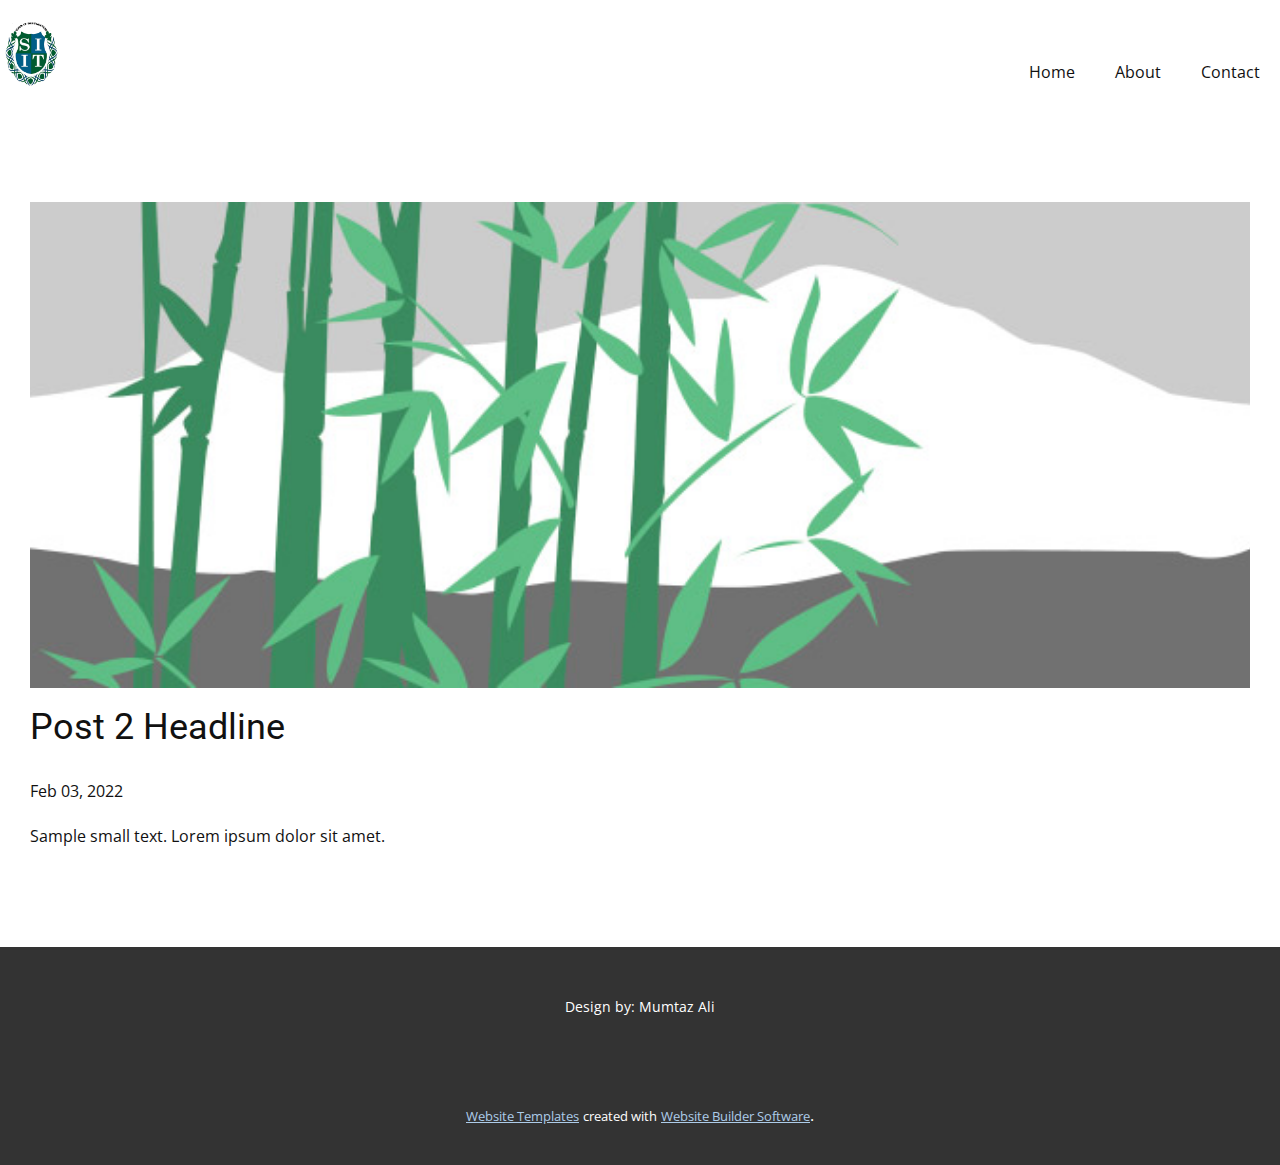
<file: blog/post-1.html>
<!doctype html>
<html style="font-size: 16px;"><head>
    <meta name="viewport" content="width=device-width, initial-scale=1.0">
    <meta charset="utf-8">
    <meta name="keywords" content="Post 1 Headline">
    <meta name="description" content="">
    <meta name="page_type" content="np-template-header-footer-from-plugin">
    <title>Post 2 Headline</title>
    <link rel="stylesheet" href="../nicepage.css" media="screen">
<link rel="stylesheet" href="../Post-Template.css" media="screen">
    <script class="u-script" type="text/javascript" src="../jquery.js" defer=""></script>
    <script class="u-script" type="text/javascript" src="../nicepage.js" defer=""></script>
    <meta name="generator" content="Nicepage 4.4.0, nicepage.com">
    <link id="u-theme-google-font" rel="stylesheet" href="https://fonts.googleapis.com/css?family=Roboto:100,100i,300,300i,400,400i,500,500i,700,700i,900,900i|Open+Sans:300,300i,400,400i,600,600i,700,700i,800,800i">
    
    
    <script type="application/ld+json">{
		"@context": "http://schema.org",
		"@type": "Organization",
		"name": "",
		"logo": "images/download.png"
}</script>
    <meta name="theme-color" content="#478ac9">
  </head>
  <body class="u-body"><header class="u-clearfix u-header u-header" id="sec-ae94"><div class="u-clearfix u-sheet u-valign-middle u-sheet-1">
        <a href="https://nicepage.com" class="u-image u-logo u-image-1" data-image-width="224" data-image-height="224">
          <img src="../images/download.png" class="u-logo-image u-logo-image-1">
        </a>
        <nav class="u-menu u-menu-dropdown u-offcanvas u-menu-1">
          <div class="menu-collapse" style="font-size: 1rem; letter-spacing: 0px;">
            <a class="u-button-style u-custom-left-right-menu-spacing u-custom-padding-bottom u-custom-top-bottom-menu-spacing u-nav-link u-text-active-palette-1-base u-text-hover-palette-2-base" href="#">
              <svg class="u-svg-link" viewBox="0 0 24 24"><use xmlns:xlink="http://www.w3.org/1999/xlink" xlink:href="#menu-hamburger"></use></svg>
              <svg class="u-svg-content" version="1.1" id="menu-hamburger" viewBox="0 0 16 16" x="0px" y="0px" xmlns:xlink="http://www.w3.org/1999/xlink" xmlns="http://www.w3.org/2000/svg"><g><rect y="1" width="16" height="2"></rect><rect y="7" width="16" height="2"></rect><rect y="13" width="16" height="2"></rect>
</g></svg>
            </a>
          </div>
          <div class="u-nav-container">
            <ul class="u-nav u-unstyled u-nav-1"><li class="u-nav-item"><a class="u-button-style u-nav-link u-text-active-palette-1-base u-text-hover-palette-2-base" href="../Home.html" style="padding: 10px 20px;">Home</a>
</li><li class="u-nav-item"><a class="u-button-style u-nav-link u-text-active-palette-1-base u-text-hover-palette-2-base" href="../About.html" style="padding: 10px 20px;">About</a>
</li><li class="u-nav-item"><a class="u-button-style u-nav-link u-text-active-palette-1-base u-text-hover-palette-2-base" href="../Contact.html" style="padding: 10px 20px;">Contact</a>
</li></ul>
          </div>
          <div class="u-nav-container-collapse">
            <div class="u-black u-container-style u-inner-container-layout u-opacity u-opacity-95 u-sidenav">
              <div class="u-inner-container-layout u-sidenav-overflow">
                <div class="u-menu-close"></div>
                <ul class="u-align-center u-nav u-popupmenu-items u-unstyled u-nav-2"><li class="u-nav-item"><a class="u-button-style u-nav-link" href="../Home.html">Home</a>
</li><li class="u-nav-item"><a class="u-button-style u-nav-link" href="../About.html">About</a>
</li><li class="u-nav-item"><a class="u-button-style u-nav-link" href="../Contact.html">Contact</a>
</li></ul>
              </div>
            </div>
            <div class="u-black u-menu-overlay u-opacity u-opacity-70"></div>
          </div>
        </nav>
      </div></header>
    <section class="u-align-center u-clearfix u-section-1" id="sec-0cad">
      <div class="u-clearfix u-sheet u-valign-middle-md u-valign-middle-sm u-valign-middle-xs u-sheet-1"><!--post_details--><!--post_details_options_json--><!--{"source":""}--><!--/post_details_options_json--><!--blog_post-->
        <div class="u-container-style u-expanded-width u-post-details u-post-details-1">
          <div class="u-container-layout u-valign-middle u-container-layout-1"><!--blog_post_image-->
            <img alt="" class="u-blog-control u-expanded-width u-image u-image-default u-image-1" src="[data-uri]"><!--/blog_post_image--><!--blog_post_header-->
            <h2 class="u-blog-control u-text u-text-1">Post 2 Headline</h2><!--/blog_post_header--><!--blog_post_metadata-->
            <div class="u-blog-control u-metadata u-metadata-1"><!--blog_post_metadata_date-->
              <span class="u-meta-date u-meta-icon">Feb 03, 2022</span><!--/blog_post_metadata_date--><!--blog_post_metadata_category-->
              <!--/blog_post_metadata_category--><!--blog_post_metadata_comments-->
              <!--/blog_post_metadata_comments-->
            </div><!--/blog_post_metadata--><!--blog_post_content-->
            <div class="u-align-justify u-blog-control u-post-content u-text u-text-2 fr-view">
  Sample small text. Lorem ipsum dolor sit amet.
  </div><!--/blog_post_content-->
          </div>
        </div><!--/blog_post--><!--/post_details-->
      </div>
    </section>
    
    
    <footer class="u-align-center u-clearfix u-footer u-grey-80 u-footer" id="sec-7c5c"><div class="u-clearfix u-sheet u-sheet-1">
        <p class="u-small-text u-text u-text-variant u-text-1">Design by: Mumtaz Ali</p>
      </div></footer>
    <section class="u-backlink u-clearfix u-grey-80">
      <a class="u-link" href="https://nicepage.com/website-templates" target="_blank">
        <span>Website Templates</span>
      </a>
      <p class="u-text">
        <span>created with</span>
      </p>
      <a class="u-link" href="" target="_blank">
        <span>Website Builder Software</span>
      </a>. 
    </section>
  
</body></html>
</file>
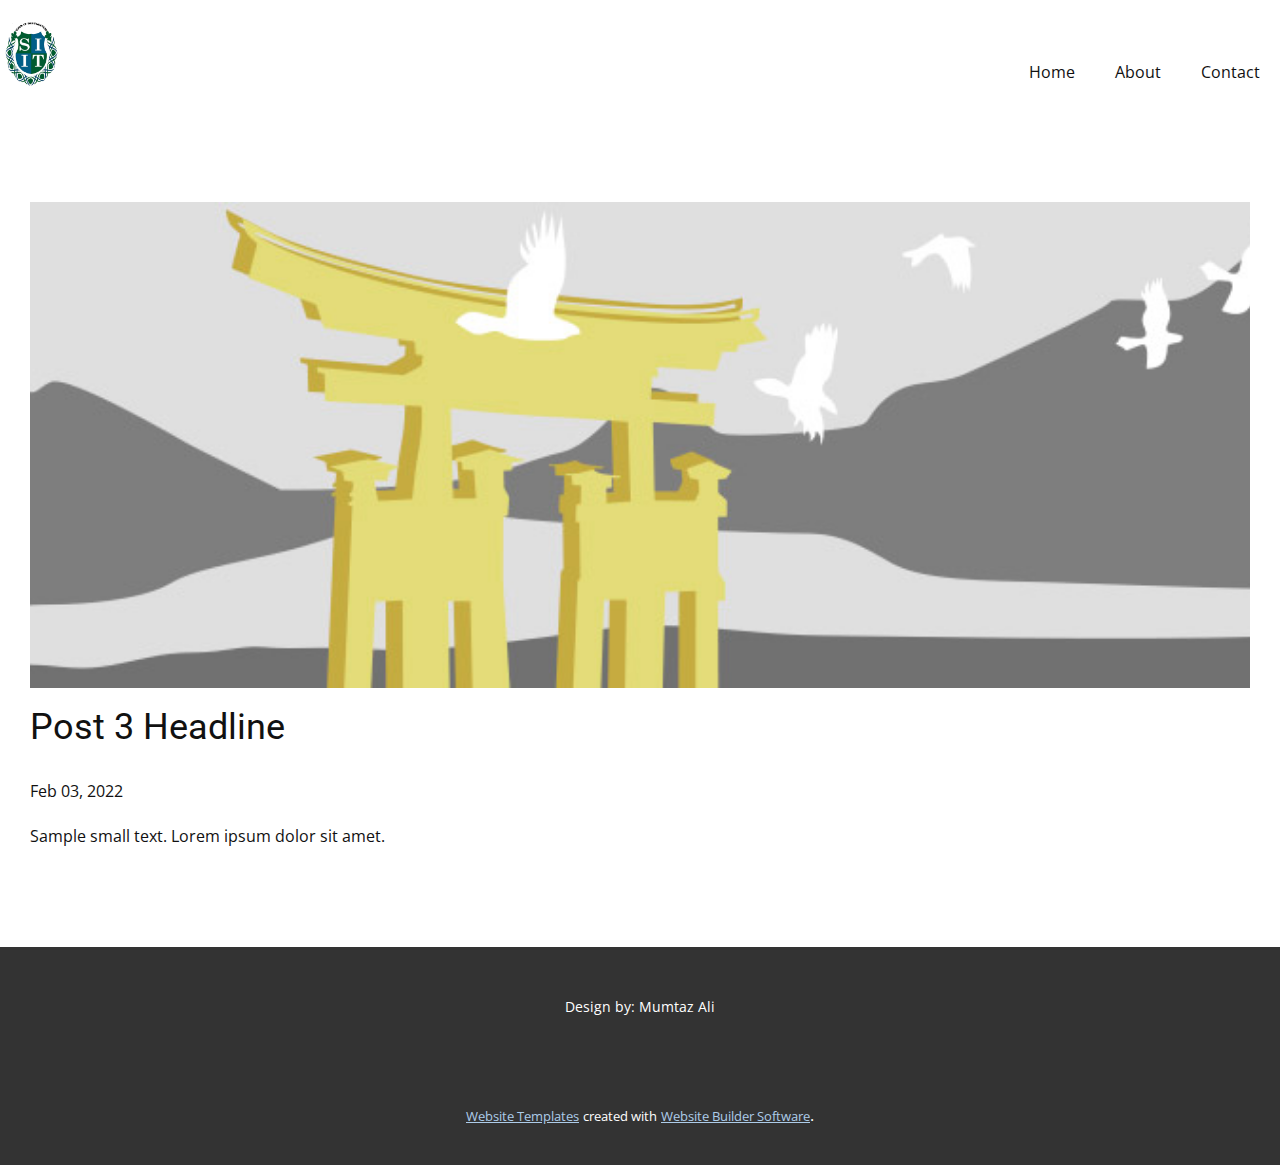
<file: blog/post-2.html>
<!doctype html>
<html style="font-size: 16px;"><head>
    <meta name="viewport" content="width=device-width, initial-scale=1.0">
    <meta charset="utf-8">
    <meta name="keywords" content="Post 1 Headline">
    <meta name="description" content="">
    <meta name="page_type" content="np-template-header-footer-from-plugin">
    <title>Post 3 Headline</title>
    <link rel="stylesheet" href="../nicepage.css" media="screen">
<link rel="stylesheet" href="../Post-Template.css" media="screen">
    <script class="u-script" type="text/javascript" src="../jquery.js" defer=""></script>
    <script class="u-script" type="text/javascript" src="../nicepage.js" defer=""></script>
    <meta name="generator" content="Nicepage 4.4.0, nicepage.com">
    <link id="u-theme-google-font" rel="stylesheet" href="https://fonts.googleapis.com/css?family=Roboto:100,100i,300,300i,400,400i,500,500i,700,700i,900,900i|Open+Sans:300,300i,400,400i,600,600i,700,700i,800,800i">
    
    
    <script type="application/ld+json">{
		"@context": "http://schema.org",
		"@type": "Organization",
		"name": "",
		"logo": "images/download.png"
}</script>
    <meta name="theme-color" content="#478ac9">
  </head>
  <body class="u-body"><header class="u-clearfix u-header u-header" id="sec-ae94"><div class="u-clearfix u-sheet u-valign-middle u-sheet-1">
        <a href="https://nicepage.com" class="u-image u-logo u-image-1" data-image-width="224" data-image-height="224">
          <img src="../images/download.png" class="u-logo-image u-logo-image-1">
        </a>
        <nav class="u-menu u-menu-dropdown u-offcanvas u-menu-1">
          <div class="menu-collapse" style="font-size: 1rem; letter-spacing: 0px;">
            <a class="u-button-style u-custom-left-right-menu-spacing u-custom-padding-bottom u-custom-top-bottom-menu-spacing u-nav-link u-text-active-palette-1-base u-text-hover-palette-2-base" href="#">
              <svg class="u-svg-link" viewBox="0 0 24 24"><use xmlns:xlink="http://www.w3.org/1999/xlink" xlink:href="#menu-hamburger"></use></svg>
              <svg class="u-svg-content" version="1.1" id="menu-hamburger" viewBox="0 0 16 16" x="0px" y="0px" xmlns:xlink="http://www.w3.org/1999/xlink" xmlns="http://www.w3.org/2000/svg"><g><rect y="1" width="16" height="2"></rect><rect y="7" width="16" height="2"></rect><rect y="13" width="16" height="2"></rect>
</g></svg>
            </a>
          </div>
          <div class="u-nav-container">
            <ul class="u-nav u-unstyled u-nav-1"><li class="u-nav-item"><a class="u-button-style u-nav-link u-text-active-palette-1-base u-text-hover-palette-2-base" href="../Home.html" style="padding: 10px 20px;">Home</a>
</li><li class="u-nav-item"><a class="u-button-style u-nav-link u-text-active-palette-1-base u-text-hover-palette-2-base" href="../About.html" style="padding: 10px 20px;">About</a>
</li><li class="u-nav-item"><a class="u-button-style u-nav-link u-text-active-palette-1-base u-text-hover-palette-2-base" href="../Contact.html" style="padding: 10px 20px;">Contact</a>
</li></ul>
          </div>
          <div class="u-nav-container-collapse">
            <div class="u-black u-container-style u-inner-container-layout u-opacity u-opacity-95 u-sidenav">
              <div class="u-inner-container-layout u-sidenav-overflow">
                <div class="u-menu-close"></div>
                <ul class="u-align-center u-nav u-popupmenu-items u-unstyled u-nav-2"><li class="u-nav-item"><a class="u-button-style u-nav-link" href="../Home.html">Home</a>
</li><li class="u-nav-item"><a class="u-button-style u-nav-link" href="../About.html">About</a>
</li><li class="u-nav-item"><a class="u-button-style u-nav-link" href="../Contact.html">Contact</a>
</li></ul>
              </div>
            </div>
            <div class="u-black u-menu-overlay u-opacity u-opacity-70"></div>
          </div>
        </nav>
      </div></header>
    <section class="u-align-center u-clearfix u-section-1" id="sec-0cad">
      <div class="u-clearfix u-sheet u-valign-middle-md u-valign-middle-sm u-valign-middle-xs u-sheet-1"><!--post_details--><!--post_details_options_json--><!--{"source":""}--><!--/post_details_options_json--><!--blog_post-->
        <div class="u-container-style u-expanded-width u-post-details u-post-details-1">
          <div class="u-container-layout u-valign-middle u-container-layout-1"><!--blog_post_image-->
            <img alt="" class="u-blog-control u-expanded-width u-image u-image-default u-image-1" src="[data-uri]"><!--/blog_post_image--><!--blog_post_header-->
            <h2 class="u-blog-control u-text u-text-1">Post 3 Headline</h2><!--/blog_post_header--><!--blog_post_metadata-->
            <div class="u-blog-control u-metadata u-metadata-1"><!--blog_post_metadata_date-->
              <span class="u-meta-date u-meta-icon">Feb 03, 2022</span><!--/blog_post_metadata_date--><!--blog_post_metadata_category-->
              <!--/blog_post_metadata_category--><!--blog_post_metadata_comments-->
              <!--/blog_post_metadata_comments-->
            </div><!--/blog_post_metadata--><!--blog_post_content-->
            <div class="u-align-justify u-blog-control u-post-content u-text u-text-2 fr-view">
  Sample small text. Lorem ipsum dolor sit amet.
  </div><!--/blog_post_content-->
          </div>
        </div><!--/blog_post--><!--/post_details-->
      </div>
    </section>
    
    
    <footer class="u-align-center u-clearfix u-footer u-grey-80 u-footer" id="sec-7c5c"><div class="u-clearfix u-sheet u-sheet-1">
        <p class="u-small-text u-text u-text-variant u-text-1">Design by: Mumtaz Ali</p>
      </div></footer>
    <section class="u-backlink u-clearfix u-grey-80">
      <a class="u-link" href="https://nicepage.com/website-templates" target="_blank">
        <span>Website Templates</span>
      </a>
      <p class="u-text">
        <span>created with</span>
      </p>
      <a class="u-link" href="" target="_blank">
        <span>Website Builder Software</span>
      </a>. 
    </section>
  
</body></html>
</file>
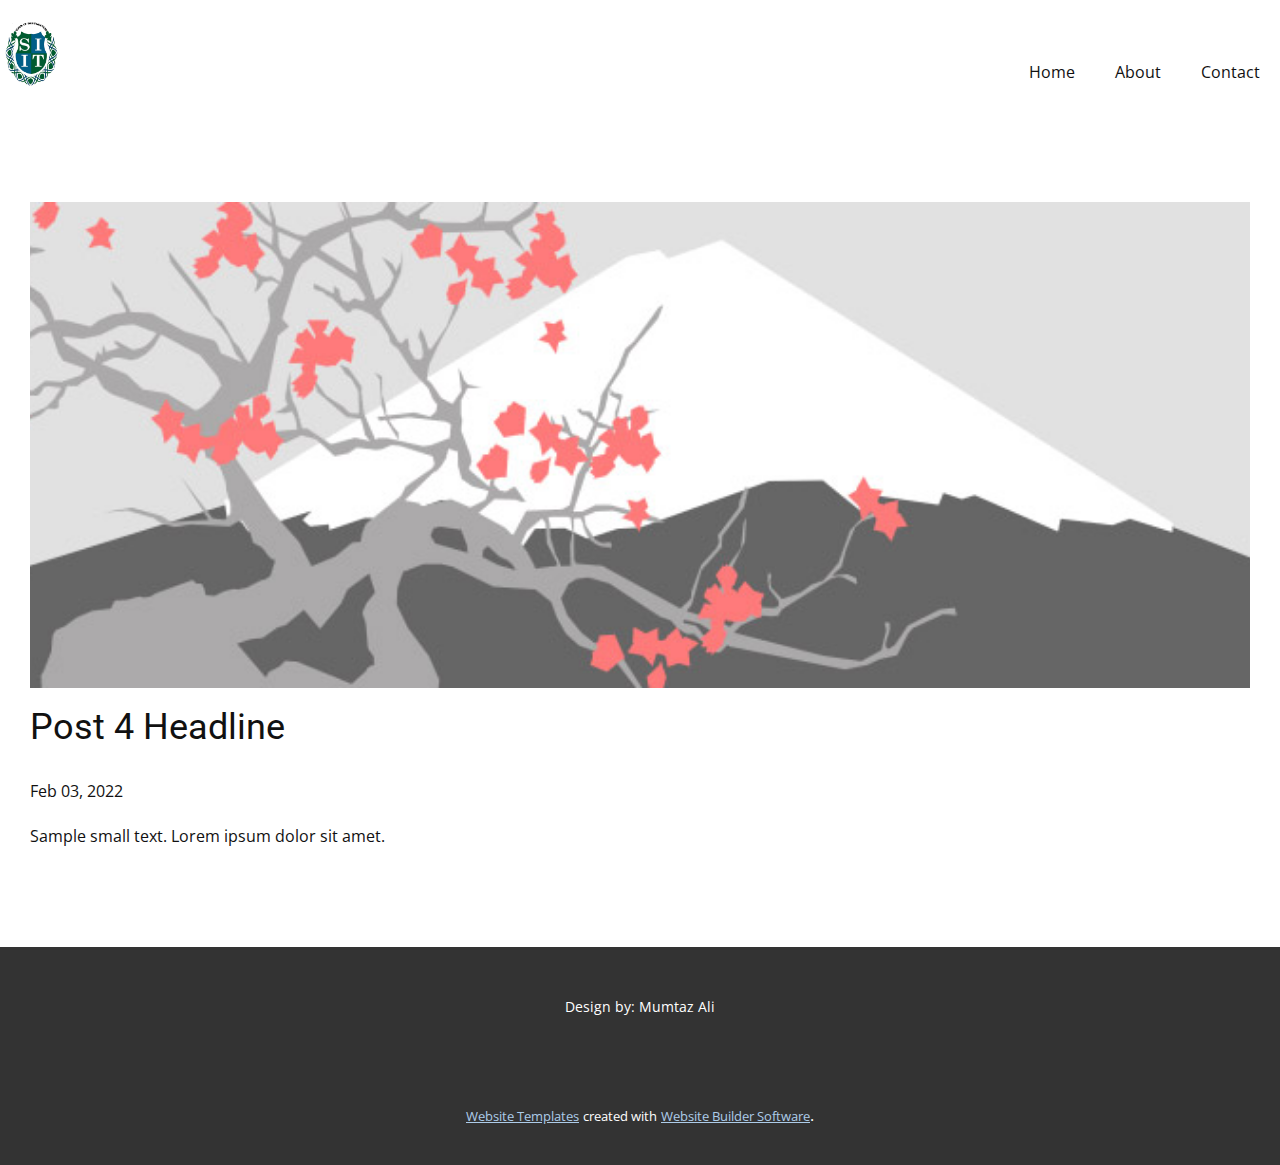
<file: blog/post-3.html>
<!doctype html>
<html style="font-size: 16px;"><head>
    <meta name="viewport" content="width=device-width, initial-scale=1.0">
    <meta charset="utf-8">
    <meta name="keywords" content="Post 1 Headline">
    <meta name="description" content="">
    <meta name="page_type" content="np-template-header-footer-from-plugin">
    <title>Post 4 Headline</title>
    <link rel="stylesheet" href="../nicepage.css" media="screen">
<link rel="stylesheet" href="../Post-Template.css" media="screen">
    <script class="u-script" type="text/javascript" src="../jquery.js" defer=""></script>
    <script class="u-script" type="text/javascript" src="../nicepage.js" defer=""></script>
    <meta name="generator" content="Nicepage 4.4.0, nicepage.com">
    <link id="u-theme-google-font" rel="stylesheet" href="https://fonts.googleapis.com/css?family=Roboto:100,100i,300,300i,400,400i,500,500i,700,700i,900,900i|Open+Sans:300,300i,400,400i,600,600i,700,700i,800,800i">
    
    
    <script type="application/ld+json">{
		"@context": "http://schema.org",
		"@type": "Organization",
		"name": "",
		"logo": "images/download.png"
}</script>
    <meta name="theme-color" content="#478ac9">
  </head>
  <body class="u-body"><header class="u-clearfix u-header u-header" id="sec-ae94"><div class="u-clearfix u-sheet u-valign-middle u-sheet-1">
        <a href="https://nicepage.com" class="u-image u-logo u-image-1" data-image-width="224" data-image-height="224">
          <img src="../images/download.png" class="u-logo-image u-logo-image-1">
        </a>
        <nav class="u-menu u-menu-dropdown u-offcanvas u-menu-1">
          <div class="menu-collapse" style="font-size: 1rem; letter-spacing: 0px;">
            <a class="u-button-style u-custom-left-right-menu-spacing u-custom-padding-bottom u-custom-top-bottom-menu-spacing u-nav-link u-text-active-palette-1-base u-text-hover-palette-2-base" href="#">
              <svg class="u-svg-link" viewBox="0 0 24 24"><use xmlns:xlink="http://www.w3.org/1999/xlink" xlink:href="#menu-hamburger"></use></svg>
              <svg class="u-svg-content" version="1.1" id="menu-hamburger" viewBox="0 0 16 16" x="0px" y="0px" xmlns:xlink="http://www.w3.org/1999/xlink" xmlns="http://www.w3.org/2000/svg"><g><rect y="1" width="16" height="2"></rect><rect y="7" width="16" height="2"></rect><rect y="13" width="16" height="2"></rect>
</g></svg>
            </a>
          </div>
          <div class="u-nav-container">
            <ul class="u-nav u-unstyled u-nav-1"><li class="u-nav-item"><a class="u-button-style u-nav-link u-text-active-palette-1-base u-text-hover-palette-2-base" href="../Home.html" style="padding: 10px 20px;">Home</a>
</li><li class="u-nav-item"><a class="u-button-style u-nav-link u-text-active-palette-1-base u-text-hover-palette-2-base" href="../About.html" style="padding: 10px 20px;">About</a>
</li><li class="u-nav-item"><a class="u-button-style u-nav-link u-text-active-palette-1-base u-text-hover-palette-2-base" href="../Contact.html" style="padding: 10px 20px;">Contact</a>
</li></ul>
          </div>
          <div class="u-nav-container-collapse">
            <div class="u-black u-container-style u-inner-container-layout u-opacity u-opacity-95 u-sidenav">
              <div class="u-inner-container-layout u-sidenav-overflow">
                <div class="u-menu-close"></div>
                <ul class="u-align-center u-nav u-popupmenu-items u-unstyled u-nav-2"><li class="u-nav-item"><a class="u-button-style u-nav-link" href="../Home.html">Home</a>
</li><li class="u-nav-item"><a class="u-button-style u-nav-link" href="../About.html">About</a>
</li><li class="u-nav-item"><a class="u-button-style u-nav-link" href="../Contact.html">Contact</a>
</li></ul>
              </div>
            </div>
            <div class="u-black u-menu-overlay u-opacity u-opacity-70"></div>
          </div>
        </nav>
      </div></header>
    <section class="u-align-center u-clearfix u-section-1" id="sec-0cad">
      <div class="u-clearfix u-sheet u-valign-middle-md u-valign-middle-sm u-valign-middle-xs u-sheet-1"><!--post_details--><!--post_details_options_json--><!--{"source":""}--><!--/post_details_options_json--><!--blog_post-->
        <div class="u-container-style u-expanded-width u-post-details u-post-details-1">
          <div class="u-container-layout u-valign-middle u-container-layout-1"><!--blog_post_image-->
            <img alt="" class="u-blog-control u-expanded-width u-image u-image-default u-image-1" src="[data-uri]"><!--/blog_post_image--><!--blog_post_header-->
            <h2 class="u-blog-control u-text u-text-1">Post 4 Headline</h2><!--/blog_post_header--><!--blog_post_metadata-->
            <div class="u-blog-control u-metadata u-metadata-1"><!--blog_post_metadata_date-->
              <span class="u-meta-date u-meta-icon">Feb 03, 2022</span><!--/blog_post_metadata_date--><!--blog_post_metadata_category-->
              <!--/blog_post_metadata_category--><!--blog_post_metadata_comments-->
              <!--/blog_post_metadata_comments-->
            </div><!--/blog_post_metadata--><!--blog_post_content-->
            <div class="u-align-justify u-blog-control u-post-content u-text u-text-2 fr-view">
  Sample small text. Lorem ipsum dolor sit amet.
  </div><!--/blog_post_content-->
          </div>
        </div><!--/blog_post--><!--/post_details-->
      </div>
    </section>
    
    
    <footer class="u-align-center u-clearfix u-footer u-grey-80 u-footer" id="sec-7c5c"><div class="u-clearfix u-sheet u-sheet-1">
        <p class="u-small-text u-text u-text-variant u-text-1">Design by: Mumtaz Ali</p>
      </div></footer>
    <section class="u-backlink u-clearfix u-grey-80">
      <a class="u-link" href="https://nicepage.com/website-templates" target="_blank">
        <span>Website Templates</span>
      </a>
      <p class="u-text">
        <span>created with</span>
      </p>
      <a class="u-link" href="" target="_blank">
        <span>Website Builder Software</span>
      </a>. 
    </section>
  
</body></html>
</file>
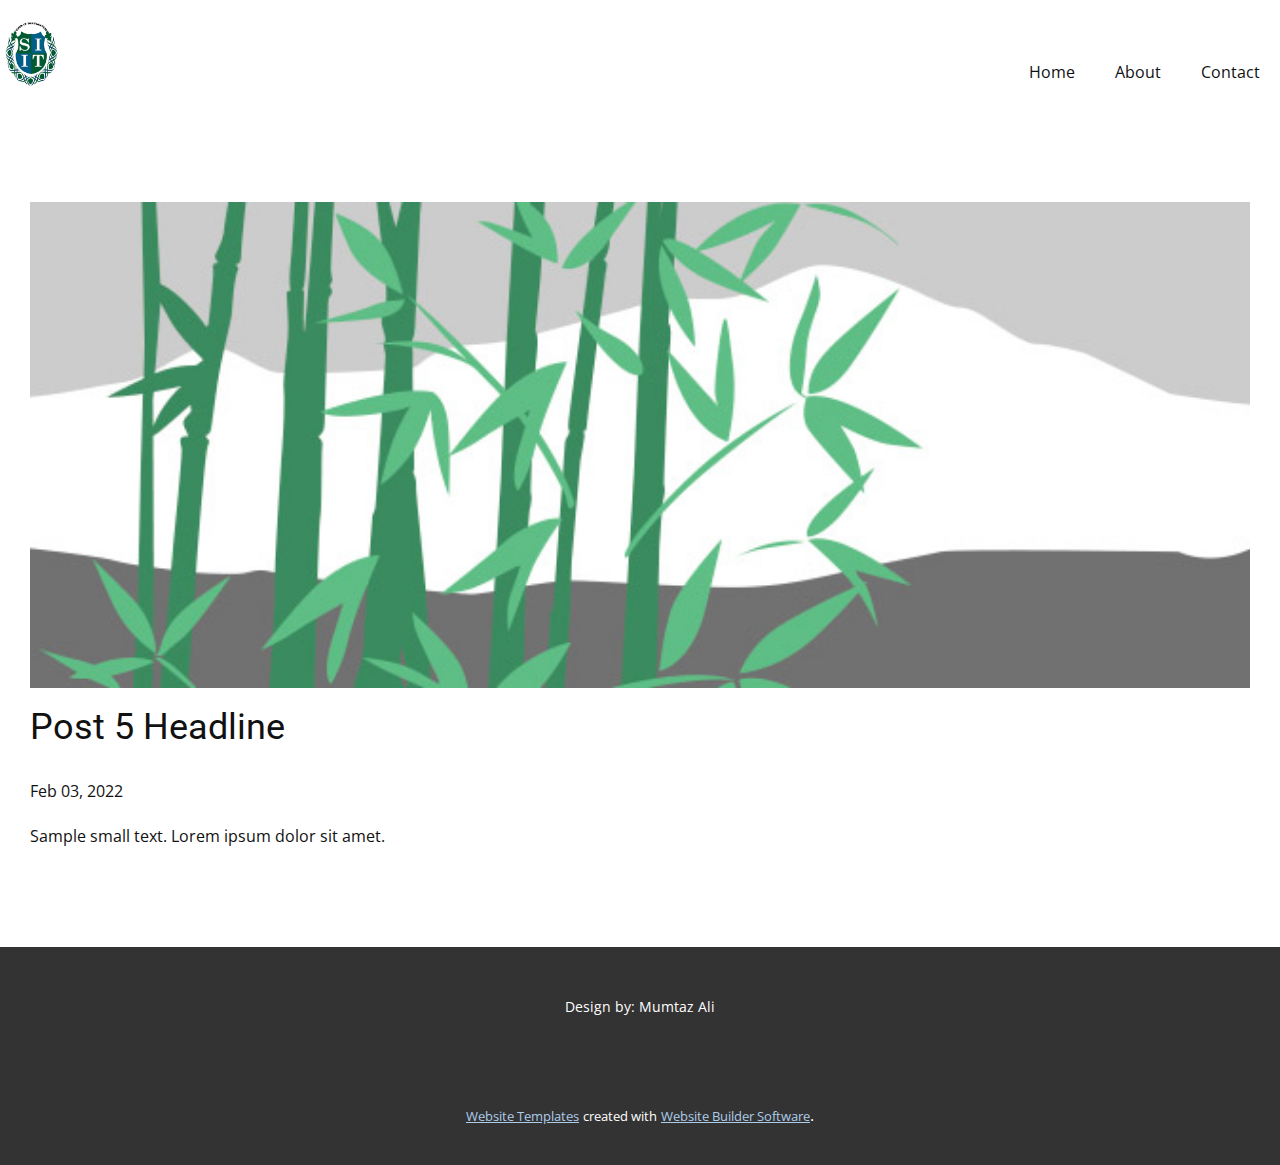
<file: blog/post-4.html>
<!doctype html>
<html style="font-size: 16px;"><head>
    <meta name="viewport" content="width=device-width, initial-scale=1.0">
    <meta charset="utf-8">
    <meta name="keywords" content="Post 1 Headline">
    <meta name="description" content="">
    <meta name="page_type" content="np-template-header-footer-from-plugin">
    <title>Post 5 Headline</title>
    <link rel="stylesheet" href="../nicepage.css" media="screen">
<link rel="stylesheet" href="../Post-Template.css" media="screen">
    <script class="u-script" type="text/javascript" src="../jquery.js" defer=""></script>
    <script class="u-script" type="text/javascript" src="../nicepage.js" defer=""></script>
    <meta name="generator" content="Nicepage 4.4.0, nicepage.com">
    <link id="u-theme-google-font" rel="stylesheet" href="https://fonts.googleapis.com/css?family=Roboto:100,100i,300,300i,400,400i,500,500i,700,700i,900,900i|Open+Sans:300,300i,400,400i,600,600i,700,700i,800,800i">
    
    
    <script type="application/ld+json">{
		"@context": "http://schema.org",
		"@type": "Organization",
		"name": "",
		"logo": "images/download.png"
}</script>
    <meta name="theme-color" content="#478ac9">
  </head>
  <body class="u-body"><header class="u-clearfix u-header u-header" id="sec-ae94"><div class="u-clearfix u-sheet u-valign-middle u-sheet-1">
        <a href="https://nicepage.com" class="u-image u-logo u-image-1" data-image-width="224" data-image-height="224">
          <img src="../images/download.png" class="u-logo-image u-logo-image-1">
        </a>
        <nav class="u-menu u-menu-dropdown u-offcanvas u-menu-1">
          <div class="menu-collapse" style="font-size: 1rem; letter-spacing: 0px;">
            <a class="u-button-style u-custom-left-right-menu-spacing u-custom-padding-bottom u-custom-top-bottom-menu-spacing u-nav-link u-text-active-palette-1-base u-text-hover-palette-2-base" href="#">
              <svg class="u-svg-link" viewBox="0 0 24 24"><use xmlns:xlink="http://www.w3.org/1999/xlink" xlink:href="#menu-hamburger"></use></svg>
              <svg class="u-svg-content" version="1.1" id="menu-hamburger" viewBox="0 0 16 16" x="0px" y="0px" xmlns:xlink="http://www.w3.org/1999/xlink" xmlns="http://www.w3.org/2000/svg"><g><rect y="1" width="16" height="2"></rect><rect y="7" width="16" height="2"></rect><rect y="13" width="16" height="2"></rect>
</g></svg>
            </a>
          </div>
          <div class="u-nav-container">
            <ul class="u-nav u-unstyled u-nav-1"><li class="u-nav-item"><a class="u-button-style u-nav-link u-text-active-palette-1-base u-text-hover-palette-2-base" href="../Home.html" style="padding: 10px 20px;">Home</a>
</li><li class="u-nav-item"><a class="u-button-style u-nav-link u-text-active-palette-1-base u-text-hover-palette-2-base" href="../About.html" style="padding: 10px 20px;">About</a>
</li><li class="u-nav-item"><a class="u-button-style u-nav-link u-text-active-palette-1-base u-text-hover-palette-2-base" href="../Contact.html" style="padding: 10px 20px;">Contact</a>
</li></ul>
          </div>
          <div class="u-nav-container-collapse">
            <div class="u-black u-container-style u-inner-container-layout u-opacity u-opacity-95 u-sidenav">
              <div class="u-inner-container-layout u-sidenav-overflow">
                <div class="u-menu-close"></div>
                <ul class="u-align-center u-nav u-popupmenu-items u-unstyled u-nav-2"><li class="u-nav-item"><a class="u-button-style u-nav-link" href="../Home.html">Home</a>
</li><li class="u-nav-item"><a class="u-button-style u-nav-link" href="../About.html">About</a>
</li><li class="u-nav-item"><a class="u-button-style u-nav-link" href="../Contact.html">Contact</a>
</li></ul>
              </div>
            </div>
            <div class="u-black u-menu-overlay u-opacity u-opacity-70"></div>
          </div>
        </nav>
      </div></header>
    <section class="u-align-center u-clearfix u-section-1" id="sec-0cad">
      <div class="u-clearfix u-sheet u-valign-middle-md u-valign-middle-sm u-valign-middle-xs u-sheet-1"><!--post_details--><!--post_details_options_json--><!--{"source":""}--><!--/post_details_options_json--><!--blog_post-->
        <div class="u-container-style u-expanded-width u-post-details u-post-details-1">
          <div class="u-container-layout u-valign-middle u-container-layout-1"><!--blog_post_image-->
            <img alt="" class="u-blog-control u-expanded-width u-image u-image-default u-image-1" src="[data-uri]"><!--/blog_post_image--><!--blog_post_header-->
            <h2 class="u-blog-control u-text u-text-1">Post 5 Headline</h2><!--/blog_post_header--><!--blog_post_metadata-->
            <div class="u-blog-control u-metadata u-metadata-1"><!--blog_post_metadata_date-->
              <span class="u-meta-date u-meta-icon">Feb 03, 2022</span><!--/blog_post_metadata_date--><!--blog_post_metadata_category-->
              <!--/blog_post_metadata_category--><!--blog_post_metadata_comments-->
              <!--/blog_post_metadata_comments-->
            </div><!--/blog_post_metadata--><!--blog_post_content-->
            <div class="u-align-justify u-blog-control u-post-content u-text u-text-2 fr-view">
  Sample small text. Lorem ipsum dolor sit amet.
  </div><!--/blog_post_content-->
          </div>
        </div><!--/blog_post--><!--/post_details-->
      </div>
    </section>
    
    
    <footer class="u-align-center u-clearfix u-footer u-grey-80 u-footer" id="sec-7c5c"><div class="u-clearfix u-sheet u-sheet-1">
        <p class="u-small-text u-text u-text-variant u-text-1">Design by: Mumtaz Ali</p>
      </div></footer>
    <section class="u-backlink u-clearfix u-grey-80">
      <a class="u-link" href="https://nicepage.com/website-templates" target="_blank">
        <span>Website Templates</span>
      </a>
      <p class="u-text">
        <span>created with</span>
      </p>
      <a class="u-link" href="" target="_blank">
        <span>Website Builder Software</span>
      </a>. 
    </section>
  
</body></html>
</file>
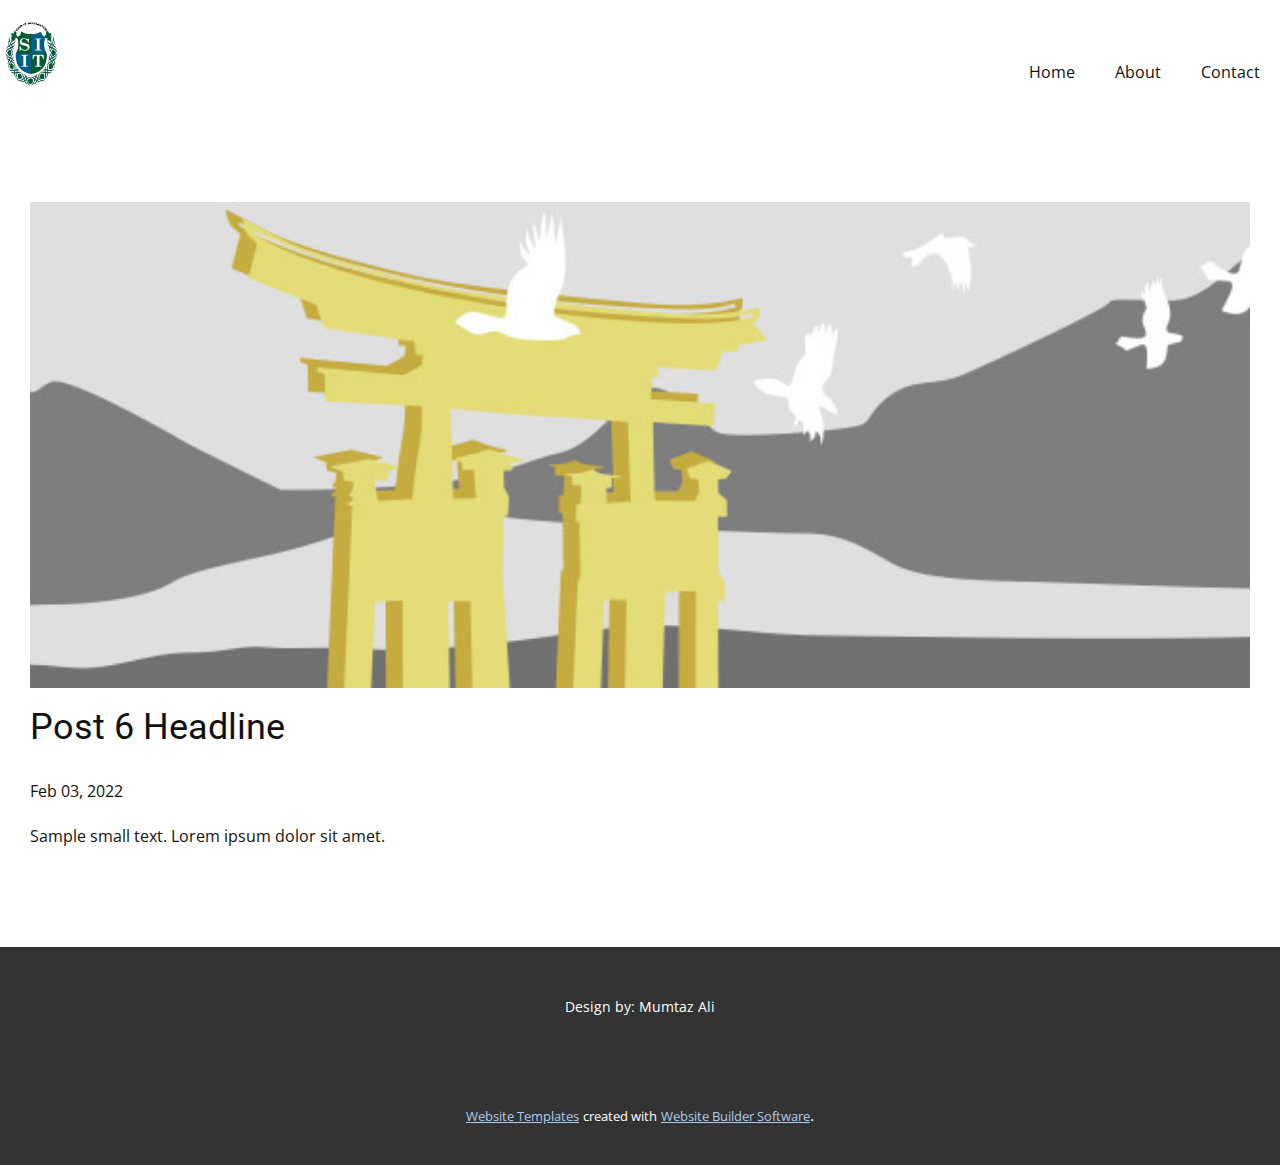
<file: blog/post-5.html>
<!doctype html>
<html style="font-size: 16px;"><head>
    <meta name="viewport" content="width=device-width, initial-scale=1.0">
    <meta charset="utf-8">
    <meta name="keywords" content="Post 1 Headline">
    <meta name="description" content="">
    <meta name="page_type" content="np-template-header-footer-from-plugin">
    <title>Post 6 Headline</title>
    <link rel="stylesheet" href="../nicepage.css" media="screen">
<link rel="stylesheet" href="../Post-Template.css" media="screen">
    <script class="u-script" type="text/javascript" src="../jquery.js" defer=""></script>
    <script class="u-script" type="text/javascript" src="../nicepage.js" defer=""></script>
    <meta name="generator" content="Nicepage 4.4.0, nicepage.com">
    <link id="u-theme-google-font" rel="stylesheet" href="https://fonts.googleapis.com/css?family=Roboto:100,100i,300,300i,400,400i,500,500i,700,700i,900,900i|Open+Sans:300,300i,400,400i,600,600i,700,700i,800,800i">
    
    
    <script type="application/ld+json">{
		"@context": "http://schema.org",
		"@type": "Organization",
		"name": "",
		"logo": "images/download.png"
}</script>
    <meta name="theme-color" content="#478ac9">
  </head>
  <body class="u-body"><header class="u-clearfix u-header u-header" id="sec-ae94"><div class="u-clearfix u-sheet u-valign-middle u-sheet-1">
        <a href="https://nicepage.com" class="u-image u-logo u-image-1" data-image-width="224" data-image-height="224">
          <img src="../images/download.png" class="u-logo-image u-logo-image-1">
        </a>
        <nav class="u-menu u-menu-dropdown u-offcanvas u-menu-1">
          <div class="menu-collapse" style="font-size: 1rem; letter-spacing: 0px;">
            <a class="u-button-style u-custom-left-right-menu-spacing u-custom-padding-bottom u-custom-top-bottom-menu-spacing u-nav-link u-text-active-palette-1-base u-text-hover-palette-2-base" href="#">
              <svg class="u-svg-link" viewBox="0 0 24 24"><use xmlns:xlink="http://www.w3.org/1999/xlink" xlink:href="#menu-hamburger"></use></svg>
              <svg class="u-svg-content" version="1.1" id="menu-hamburger" viewBox="0 0 16 16" x="0px" y="0px" xmlns:xlink="http://www.w3.org/1999/xlink" xmlns="http://www.w3.org/2000/svg"><g><rect y="1" width="16" height="2"></rect><rect y="7" width="16" height="2"></rect><rect y="13" width="16" height="2"></rect>
</g></svg>
            </a>
          </div>
          <div class="u-nav-container">
            <ul class="u-nav u-unstyled u-nav-1"><li class="u-nav-item"><a class="u-button-style u-nav-link u-text-active-palette-1-base u-text-hover-palette-2-base" href="../Home.html" style="padding: 10px 20px;">Home</a>
</li><li class="u-nav-item"><a class="u-button-style u-nav-link u-text-active-palette-1-base u-text-hover-palette-2-base" href="../About.html" style="padding: 10px 20px;">About</a>
</li><li class="u-nav-item"><a class="u-button-style u-nav-link u-text-active-palette-1-base u-text-hover-palette-2-base" href="../Contact.html" style="padding: 10px 20px;">Contact</a>
</li></ul>
          </div>
          <div class="u-nav-container-collapse">
            <div class="u-black u-container-style u-inner-container-layout u-opacity u-opacity-95 u-sidenav">
              <div class="u-inner-container-layout u-sidenav-overflow">
                <div class="u-menu-close"></div>
                <ul class="u-align-center u-nav u-popupmenu-items u-unstyled u-nav-2"><li class="u-nav-item"><a class="u-button-style u-nav-link" href="../Home.html">Home</a>
</li><li class="u-nav-item"><a class="u-button-style u-nav-link" href="../About.html">About</a>
</li><li class="u-nav-item"><a class="u-button-style u-nav-link" href="../Contact.html">Contact</a>
</li></ul>
              </div>
            </div>
            <div class="u-black u-menu-overlay u-opacity u-opacity-70"></div>
          </div>
        </nav>
      </div></header>
    <section class="u-align-center u-clearfix u-section-1" id="sec-0cad">
      <div class="u-clearfix u-sheet u-valign-middle-md u-valign-middle-sm u-valign-middle-xs u-sheet-1"><!--post_details--><!--post_details_options_json--><!--{"source":""}--><!--/post_details_options_json--><!--blog_post-->
        <div class="u-container-style u-expanded-width u-post-details u-post-details-1">
          <div class="u-container-layout u-valign-middle u-container-layout-1"><!--blog_post_image-->
            <img alt="" class="u-blog-control u-expanded-width u-image u-image-default u-image-1" src="[data-uri]"><!--/blog_post_image--><!--blog_post_header-->
            <h2 class="u-blog-control u-text u-text-1">Post 6 Headline</h2><!--/blog_post_header--><!--blog_post_metadata-->
            <div class="u-blog-control u-metadata u-metadata-1"><!--blog_post_metadata_date-->
              <span class="u-meta-date u-meta-icon">Feb 03, 2022</span><!--/blog_post_metadata_date--><!--blog_post_metadata_category-->
              <!--/blog_post_metadata_category--><!--blog_post_metadata_comments-->
              <!--/blog_post_metadata_comments-->
            </div><!--/blog_post_metadata--><!--blog_post_content-->
            <div class="u-align-justify u-blog-control u-post-content u-text u-text-2 fr-view">
  Sample small text. Lorem ipsum dolor sit amet.
  </div><!--/blog_post_content-->
          </div>
        </div><!--/blog_post--><!--/post_details-->
      </div>
    </section>
    
    
    <footer class="u-align-center u-clearfix u-footer u-grey-80 u-footer" id="sec-7c5c"><div class="u-clearfix u-sheet u-sheet-1">
        <p class="u-small-text u-text u-text-variant u-text-1">Design by: Mumtaz Ali</p>
      </div></footer>
    <section class="u-backlink u-clearfix u-grey-80">
      <a class="u-link" href="https://nicepage.com/website-templates" target="_blank">
        <span>Website Templates</span>
      </a>
      <p class="u-text">
        <span>created with</span>
      </p>
      <a class="u-link" href="" target="_blank">
        <span>Website Builder Software</span>
      </a>. 
    </section>
  
</body></html>
</file>
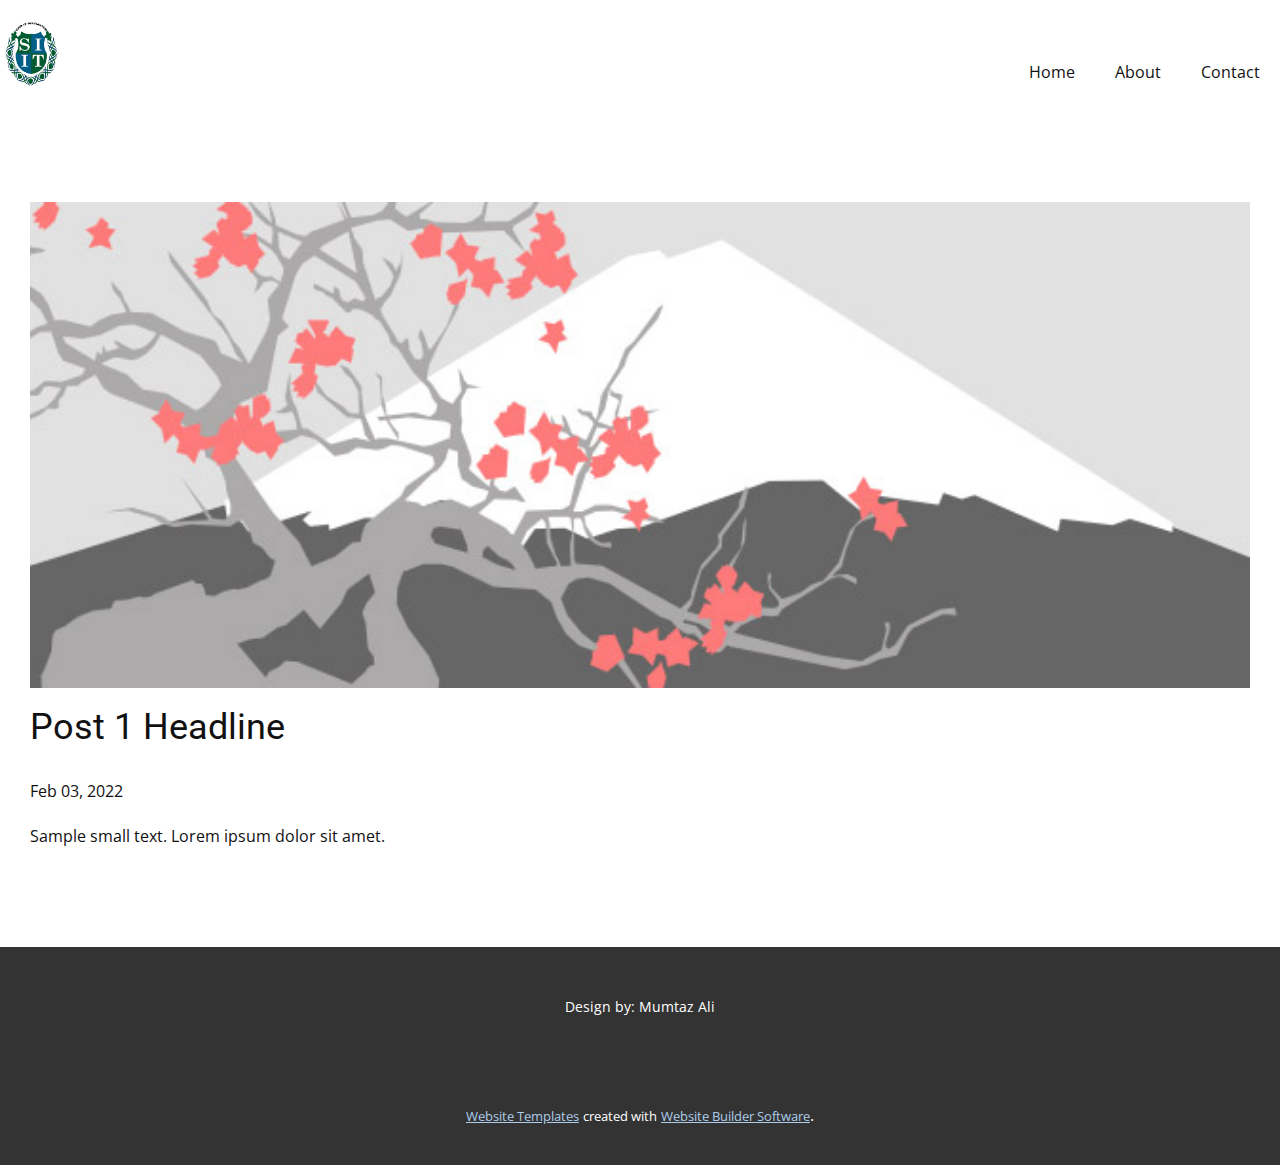
<file: blog/post.html>
<!doctype html>
<html style="font-size: 16px;"><head>
    <meta name="viewport" content="width=device-width, initial-scale=1.0">
    <meta charset="utf-8">
    <meta name="keywords" content="Post 1 Headline">
    <meta name="description" content="">
    <meta name="page_type" content="np-template-header-footer-from-plugin">
    <title>Post 1 Headline</title>
    <link rel="stylesheet" href="../nicepage.css" media="screen">
<link rel="stylesheet" href="../Post-Template.css" media="screen">
    <script class="u-script" type="text/javascript" src="../jquery.js" defer=""></script>
    <script class="u-script" type="text/javascript" src="../nicepage.js" defer=""></script>
    <meta name="generator" content="Nicepage 4.4.0, nicepage.com">
    <link id="u-theme-google-font" rel="stylesheet" href="https://fonts.googleapis.com/css?family=Roboto:100,100i,300,300i,400,400i,500,500i,700,700i,900,900i|Open+Sans:300,300i,400,400i,600,600i,700,700i,800,800i">
    
    
    <script type="application/ld+json">{
		"@context": "http://schema.org",
		"@type": "Organization",
		"name": "",
		"logo": "images/download.png"
}</script>
    <meta name="theme-color" content="#478ac9">
  </head>
  <body class="u-body"><header class="u-clearfix u-header u-header" id="sec-ae94"><div class="u-clearfix u-sheet u-valign-middle u-sheet-1">
        <a href="https://nicepage.com" class="u-image u-logo u-image-1" data-image-width="224" data-image-height="224">
          <img src="../images/download.png" class="u-logo-image u-logo-image-1">
        </a>
        <nav class="u-menu u-menu-dropdown u-offcanvas u-menu-1">
          <div class="menu-collapse" style="font-size: 1rem; letter-spacing: 0px;">
            <a class="u-button-style u-custom-left-right-menu-spacing u-custom-padding-bottom u-custom-top-bottom-menu-spacing u-nav-link u-text-active-palette-1-base u-text-hover-palette-2-base" href="#">
              <svg class="u-svg-link" viewBox="0 0 24 24"><use xmlns:xlink="http://www.w3.org/1999/xlink" xlink:href="#menu-hamburger"></use></svg>
              <svg class="u-svg-content" version="1.1" id="menu-hamburger" viewBox="0 0 16 16" x="0px" y="0px" xmlns:xlink="http://www.w3.org/1999/xlink" xmlns="http://www.w3.org/2000/svg"><g><rect y="1" width="16" height="2"></rect><rect y="7" width="16" height="2"></rect><rect y="13" width="16" height="2"></rect>
</g></svg>
            </a>
          </div>
          <div class="u-nav-container">
            <ul class="u-nav u-unstyled u-nav-1"><li class="u-nav-item"><a class="u-button-style u-nav-link u-text-active-palette-1-base u-text-hover-palette-2-base" href="../Home.html" style="padding: 10px 20px;">Home</a>
</li><li class="u-nav-item"><a class="u-button-style u-nav-link u-text-active-palette-1-base u-text-hover-palette-2-base" href="../About.html" style="padding: 10px 20px;">About</a>
</li><li class="u-nav-item"><a class="u-button-style u-nav-link u-text-active-palette-1-base u-text-hover-palette-2-base" href="../Contact.html" style="padding: 10px 20px;">Contact</a>
</li></ul>
          </div>
          <div class="u-nav-container-collapse">
            <div class="u-black u-container-style u-inner-container-layout u-opacity u-opacity-95 u-sidenav">
              <div class="u-inner-container-layout u-sidenav-overflow">
                <div class="u-menu-close"></div>
                <ul class="u-align-center u-nav u-popupmenu-items u-unstyled u-nav-2"><li class="u-nav-item"><a class="u-button-style u-nav-link" href="../Home.html">Home</a>
</li><li class="u-nav-item"><a class="u-button-style u-nav-link" href="../About.html">About</a>
</li><li class="u-nav-item"><a class="u-button-style u-nav-link" href="../Contact.html">Contact</a>
</li></ul>
              </div>
            </div>
            <div class="u-black u-menu-overlay u-opacity u-opacity-70"></div>
          </div>
        </nav>
      </div></header>
    <section class="u-align-center u-clearfix u-section-1" id="sec-0cad">
      <div class="u-clearfix u-sheet u-valign-middle-md u-valign-middle-sm u-valign-middle-xs u-sheet-1"><!--post_details--><!--post_details_options_json--><!--{"source":""}--><!--/post_details_options_json--><!--blog_post-->
        <div class="u-container-style u-expanded-width u-post-details u-post-details-1">
          <div class="u-container-layout u-valign-middle u-container-layout-1"><!--blog_post_image-->
            <img alt="" class="u-blog-control u-expanded-width u-image u-image-default u-image-1" src="[data-uri]"><!--/blog_post_image--><!--blog_post_header-->
            <h2 class="u-blog-control u-text u-text-1">Post 1 Headline</h2><!--/blog_post_header--><!--blog_post_metadata-->
            <div class="u-blog-control u-metadata u-metadata-1"><!--blog_post_metadata_date-->
              <span class="u-meta-date u-meta-icon">Feb 03, 2022</span><!--/blog_post_metadata_date--><!--blog_post_metadata_category-->
              <!--/blog_post_metadata_category--><!--blog_post_metadata_comments-->
              <!--/blog_post_metadata_comments-->
            </div><!--/blog_post_metadata--><!--blog_post_content-->
            <div class="u-align-justify u-blog-control u-post-content u-text u-text-2 fr-view">
  Sample small text. Lorem ipsum dolor sit amet.
  </div><!--/blog_post_content-->
          </div>
        </div><!--/blog_post--><!--/post_details-->
      </div>
    </section>
    
    
    <footer class="u-align-center u-clearfix u-footer u-grey-80 u-footer" id="sec-7c5c"><div class="u-clearfix u-sheet u-sheet-1">
        <p class="u-small-text u-text u-text-variant u-text-1">Design by: Mumtaz Ali</p>
      </div></footer>
    <section class="u-backlink u-clearfix u-grey-80">
      <a class="u-link" href="https://nicepage.com/website-templates" target="_blank">
        <span>Website Templates</span>
      </a>
      <p class="u-text">
        <span>created with</span>
      </p>
      <a class="u-link" href="" target="_blank">
        <span>Website Builder Software</span>
      </a>. 
    </section>
  
</body></html>
</file>
